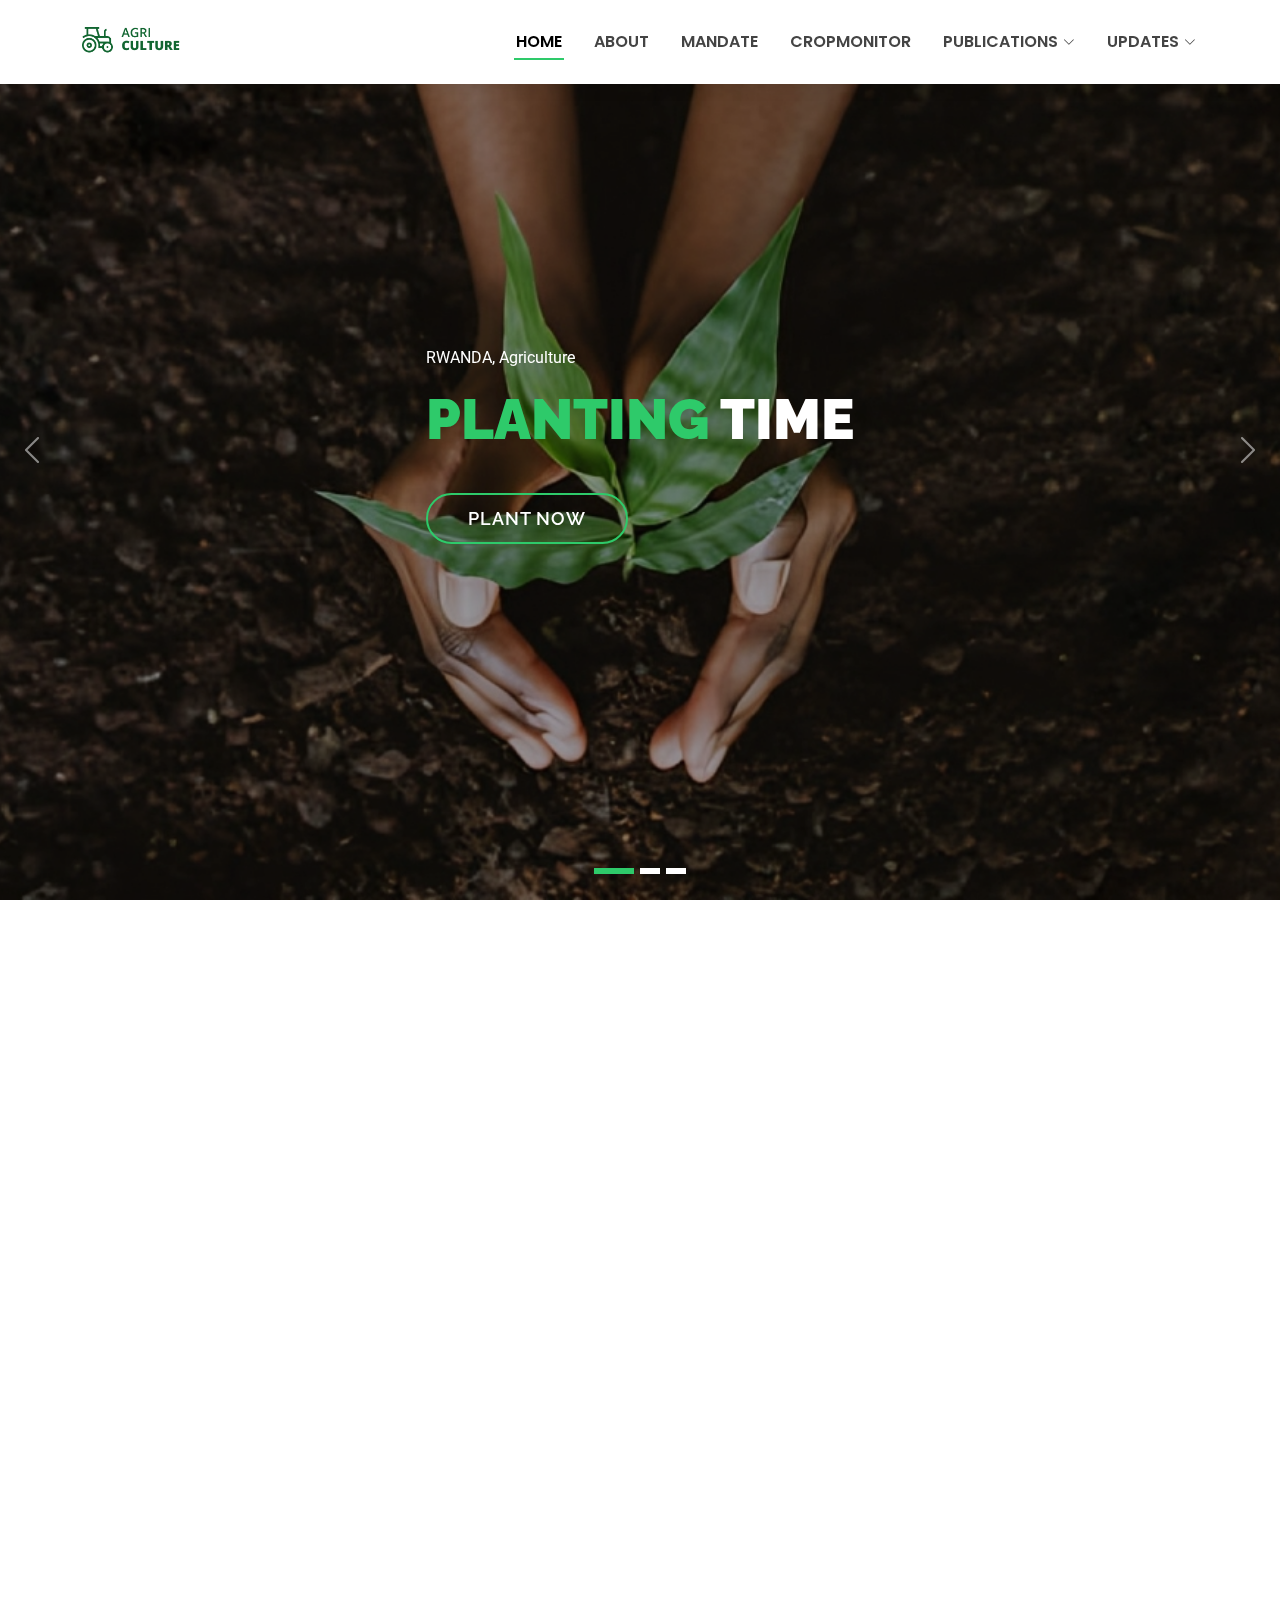
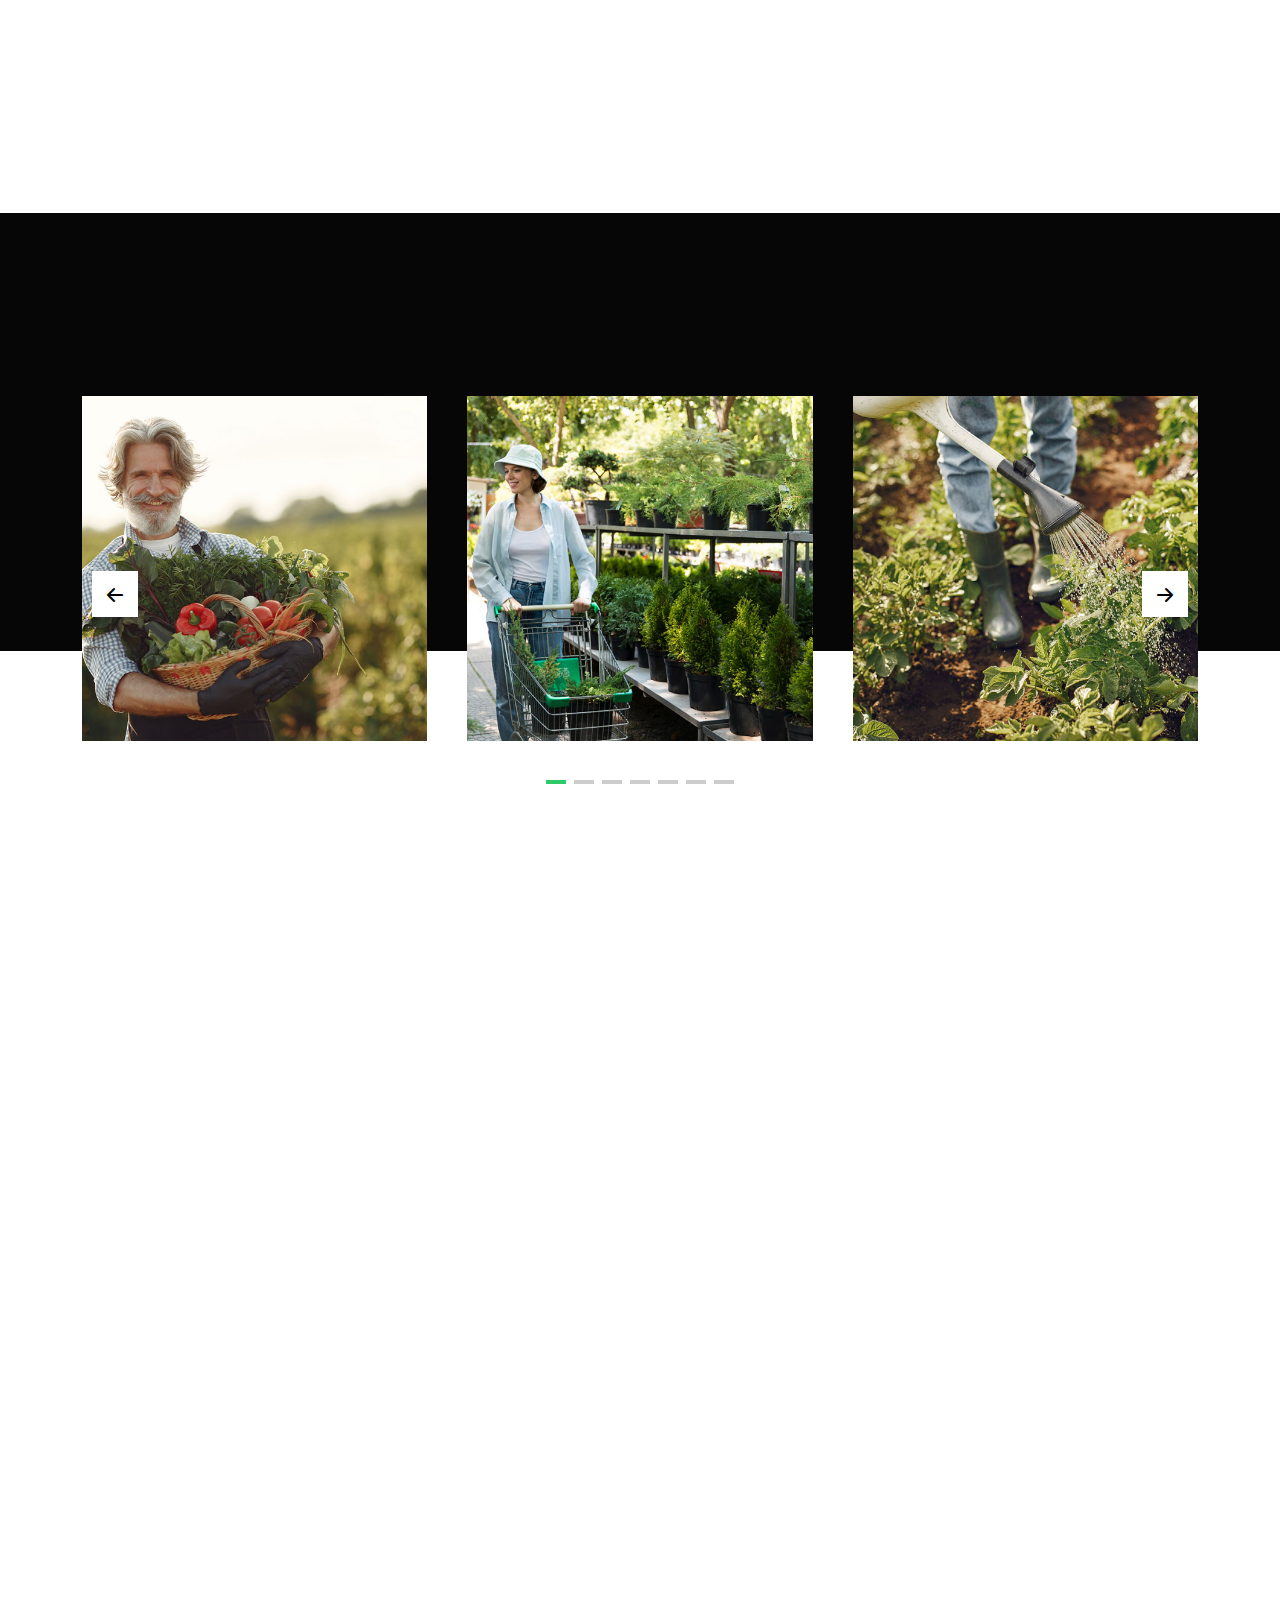
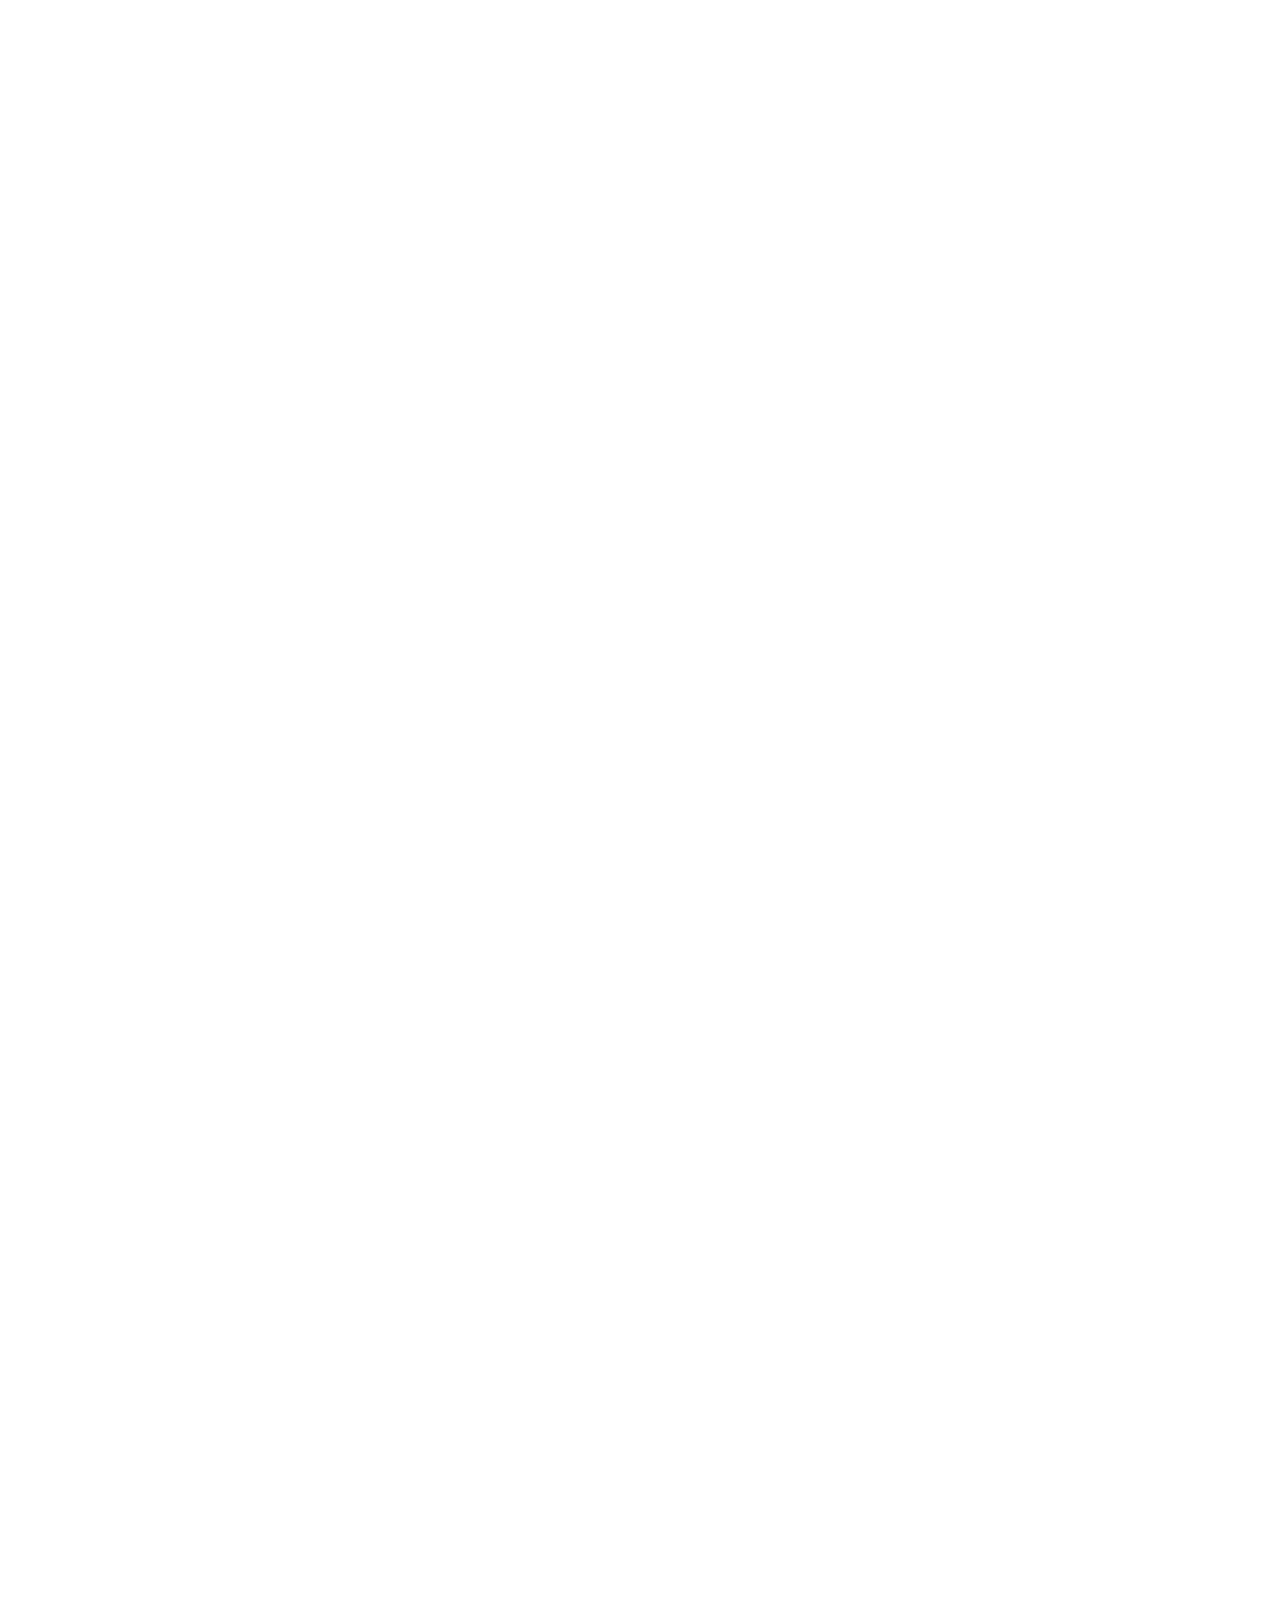
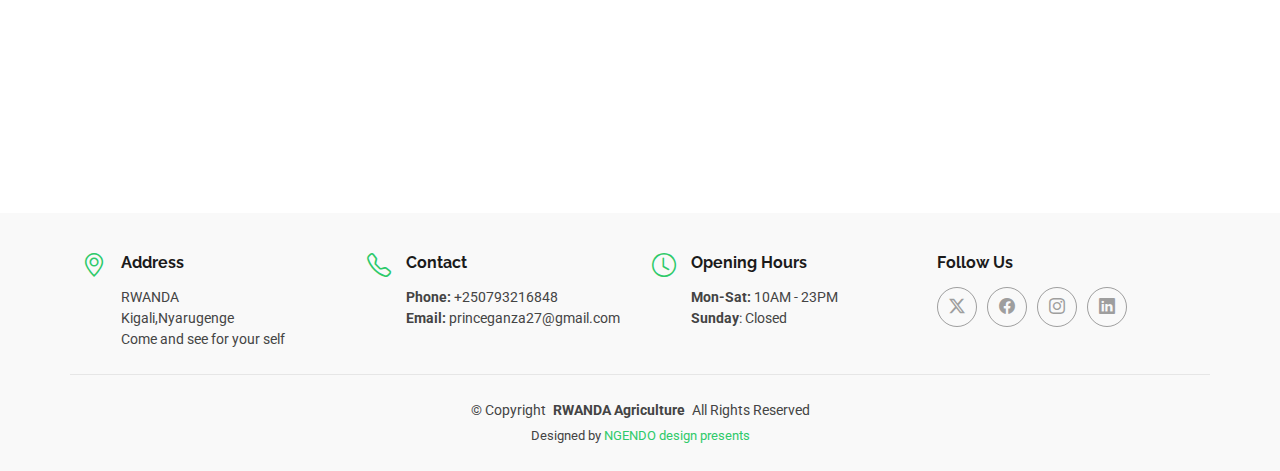
<file: index.html>
<!DOCTYPE html>
<html lang="en">

<head>
  <meta charset="utf-8">
  <meta content="width=device-width, initial-scale=1.0" name="viewport">
  <title> RWANDA AGRICULTURE</title>
  <meta name="description" content="">
  <meta name="keywords" content="">

  <!-- Favicons -->
  <link href="assets/img/logo copy.png" rel="icon">
  <link href="assets/img/logo copy.png" rel="apple-touch-icon">

  <!-- Fonts -->
  <link href="https://fonts.googleapis.com" rel="preconnect">
  <link href="https://fonts.gstatic.com" rel="preconnect" crossorigin>
  <link href="https://fonts.googleapis.com/css2?family=Roboto:ital,wght@0,100;0,300;0,400;0,500;0,700;0,900;1,100;1,300;1,400;1,500;1,700;1,900&family=Poppins:ital,wght@0,100;0,200;0,300;0,400;0,500;0,600;0,700;0,800;0,900;1,100;1,200;1,300;1,400;1,500;1,600;1,700;1,800;1,900&family=Raleway:ital,wght@0,100;0,200;0,300;0,400;0,500;0,600;0,700;0,800;0,900;1,100;1,200;1,300;1,400;1,500;1,600;1,700;1,800;1,900&display=swap" rel="stylesheet">

  <!-- Vendor CSS Files -->
  <link href="assets/vendor/bootstrap/css/bootstrap.min.css" rel="stylesheet">
  <link href="assets/vendor/bootstrap-icons/bootstrap-icons.css" rel="stylesheet">
  <link href="assets/vendor/aos/aos.css" rel="stylesheet">
  <link href="assets/vendor/fontawesome-free/css/all.min.css" rel="stylesheet">
  <link href="assets/vendor/swiper/swiper-bundle.min.css" rel="stylesheet">

  <!-- Main CSS File -->
  <link href="assets/css/main.css" rel="stylesheet">


</head>

<body class="index-page">

  <header id="header" class="header d-flex align-items-center fixed-top">
    <div class="container-fluid container-xl position-relative d-flex align-items-center justify-content-between">

      <a href="index.html" class="logo d-flex align-items-center">
        <!-- Uncomment the line below if you also wish to use an image logo -->
        <!-- <img src="assets/img/logo.png" alt=""> -->
        <img src="assets/img/logo copy.png" alt="AgriCulture">
      </a>

      <nav id="navmenu" class="navmenu">
        <ul>
          <li><a href="index.html" class="active">HOME</a></li>
          <li><a href="about.html">ABOUT</a></li>
          <li><a href="services.html">MANDATE</a></li>
          <li><a href="properties.html">CROPMONITOR</a></li>
          <li class="dropdown"><a href="#"><span>PUBLICATIONS</span> <i class="bi bi-chevron-down toggle-dropdown"></i></a>
            <ul>
              <li><a href="#">policies and strategies</a></li>
              <li><a href="#">laws</a></li>
              <li><a href="#">reports</a></li>
              <li><a href="#">orders</a></li>
          </li>
          </ul>
          <li class="dropdown"><a href="#"><span>UPDATES</span> <i class="bi bi-chevron-down toggle-dropdown"></i></a>
            <ul>
              <li><a href="#">NEWS</a></li>
              <li><a href="#">EVENTS</a></li>
              <li><a href="#">AGRISHOW</a></li>
              <li><a href="#">ANNOUNCEMENTS</a></li>
          </li>
          <li><a href="contact.html">Contact</a></li>
        </ul>
        <i class="mobile-nav-toggle d-xl-none bi bi-list"></i>
      </nav>

    </div>
  </header>

  <main class="main">

    <!-- Hero Section -->
    <section id="hero" class="hero section dark-background">

      <div id="hero-carousel" class="carousel slide" data-bs-ride="carousel" data-bs-interval="5000">

        <div class="carousel-item active">
          <img src="assets/img/hero-carousel/planting.png" alt="">
          <div class="carousel-container">
            <div>
              <p>RWANDA, Agriculture</p>
              <h2><span>Planting</span> time</h2>
              <a href="property-single.html" class="btn-get-started">plant now</a>
            </div>
          </div>
        </div><!-- End Carousel Item -->

        <div class="carousel-item">
          <img src="assets/img/hero-carousel/handpicking.png" alt="">
          <div class="carousel-container">
            <div>
              <p>RWANDA, Agriculture</p>
              <h2><span>Harvesting</span> time</h2>
              <a href="property-single.html" class="btn-get-started">harvest now</a>
            </div>
          </div>
        </div><!-- End Carousel Item -->

        <div class="carousel-item">
          <img src="assets/img/hero-carousel/technology.png" alt="">
          <div class="carousel-container">
            <div>
              <p>RWANDA, Agriculture</p>
              <h2><span>Irrigation</span> time</h2>
              <a href="property-single.html" class="btn-get-started">Irrigate now</a>
            </div>
          </div>
        </div><!-- End Carousel Item -->

        <a class="carousel-control-prev" href="#hero-carousel" role="button" data-bs-slide="prev">
          <span class="carousel-control-prev-icon bi bi-chevron-left" aria-hidden="true"></span>
        </a>

        <a class="carousel-control-next" href="#hero-carousel" role="button" data-bs-slide="next">
          <span class="carousel-control-next-icon bi bi-chevron-right" aria-hidden="true"></span>
        </a>

        <ol class="carousel-indicators"></ol>

      </div>

    </section><!-- /Hero Section -->

    <!-- Services Section -->
   
      <!-- Services Section2 -->
      <section id="services" class="services section">

        <!-- Section Title -->
        <div class="container section-title" data-aos="fade-up">
          <h2>SERVICES</h2>
          <p>Providing Fresh Produce Every Single Day</p>
          <div class="content">
            <div class="container">
              <div class="row g-0">
                <div class="col-lg-3 col-md-6">
                  <div class="service-item">
                    <span class="number">01</span>
                    <div class="service-item-icon">
                      <svg xmlns="http://www.w3.org/2000/svg" version="1.1" xmlns:xlink="http://www.w3.org/1999/xlink" width="80" height="80" x="0" y="0" viewBox="0 0 509.435 509.435" style="enable-background: new 0 0 512 512" xml:space="preserve" class="">
                        <g>
                          <path d="M7.506 347.639c.994 0 2.005-.199 2.976-.619l62.037-26.857a7.5 7.5 0 0 0 3.903-9.862 7.5 7.5 0 0 0-9.862-3.903L4.523 333.255a7.501 7.501 0 0 0 2.983 14.384zM500.883 283.197c-10.953-10.952-28.175-11.423-39.689-1.267l-10.034-13.307c-19.783-26.239-46.1-46.623-76.103-58.948a7.5 7.5 0 0 0-5.699 13.875c11.136 4.575 21.708 10.382 31.567 17.249h-22.621c-4.143 0-7.5 3.358-7.5 7.5s3.357 7.5 7.5 7.5h41.188a169.382 169.382 0 0 1 19.691 21.855l11.048 14.652-71.171 67.597h-19.48a35.772 35.772 0 0 0 6.775-20.976c0-19.837-16.139-35.975-35.976-35.975h-75.023l-48.33-15.005a160.871 160.871 0 0 0-37.992-6.934l2.533-3.359a169.852 169.852 0 0 1 19.67-21.855h27.398c4.143 0 7.5-3.358 7.5-7.5s-3.357-7.5-7.5-7.5h-8.848a165.125 165.125 0 0 1 38.01-19.73c28.992-10.532 60.376-12.89 90.754-6.821a7.498 7.498 0 0 0 8.824-5.885 7.5 7.5 0 0 0-5.885-8.824 184.517 184.517 0 0 0-28.616-3.4v-83.727h64.189c43.49 0 78.872-35.382 78.872-78.872V22.488c0-8.712-7.088-15.801-15.801-15.801h-51.729c-4.143 0-7.5 3.358-7.5 7.5s3.357 7.5 7.5 7.5h51.729c.441 0 .801.359.801.801v11.051c0 35.219-28.653 63.872-63.872 63.872h-64.189V85.559c0-28.082 18.793-53.262 45.701-61.234a7.5 7.5 0 1 0-4.261-14.382c-15.972 4.732-30.338 14.681-40.451 28.015-10.46 13.79-15.988 30.25-15.988 47.601v16.416c-9.59-9.839-22.97-15.965-37.762-15.965h-43.432c-6.193 0-11.232 5.039-11.232 11.232v23.629c0 29.093 23.669 52.762 52.763 52.762h39.663v22.475a183.375 183.375 0 0 0-55.199 10.86c-32.974 11.978-61.705 33.297-83.085 61.653l-9.313 12.351a161.07 161.07 0 0 0-54.289 12.692 7.5 7.5 0 0 0-3.949 9.844 7.498 7.498 0 0 0 9.844 3.949c31.858-13.616 67.62-15.458 100.696-5.188l49.416 15.343c.72.224 1.47.337 2.224.337h76.161c11.566 0 20.976 9.409 20.976 20.975s-9.409 20.976-20.976 20.976h-71.803c-4.143 0-7.5 3.358-7.5 7.5s3.357 7.5 7.5 7.5h123.477a7.5 7.5 0 0 0 5.165-2.062l83.48-79.289c5.56-5.279 14.158-5.167 19.577.252a13.957 13.957 0 0 1 .853 18.9l-80.942 97.046a37.161 37.161 0 0 1-21.112 12.581L259.57 448.474c-20.377 4.113-41.89 1.365-60.575-7.739l-53.332-25.982a7.507 7.507 0 0 0-6.884.162L3.903 488.665a7.5 7.5 0 0 0 7.197 13.161l131.475-71.888 49.849 24.285c21.631 10.538 46.53 13.72 70.114 8.957l129.506-26.146a52.209 52.209 0 0 0 29.663-17.677l80.942-97.046c9.682-11.61 8.923-28.426-1.766-39.114zM258.212 158.634c-20.822 0-37.763-16.94-37.763-37.762V101.01h39.664c20.822 0 37.762 16.94 37.762 37.762v19.861h-39.663z" fill="currentColor" opacity="1" data-original="currentColor"></path>
                          <path d="M319.171 240.778a7.5 7.5 0 0 0-7.5-7.5h-9.43c-4.143 0-7.5 3.358-7.5 7.5s3.357 7.5 7.5 7.5h9.43a7.5 7.5 0 0 0 7.5-7.5zM272.068 264.08c-4.143 0-7.5 3.358-7.5 7.5s3.357 7.5 7.5 7.5h34.888c4.143 0 7.5-3.358 7.5-7.5s-3.357-7.5-7.5-7.5zM400.305 307.996c4.143 0 7.5-3.358 7.5-7.5s-3.357-7.5-7.5-7.5h-8.172c-4.143 0-7.5 3.358-7.5 7.5s3.357 7.5 7.5 7.5z" fill="currentColor" opacity="1" data-original="currentColor"></path>
                        </g>
                      </svg>
                    </div>
                    <div class="service-item-content">
                      <h3 class="service-heading">Planting</h3>
                      <p>
                        Gravida sodales condimentum pellen tesq accumsan orci quam
                        sagittis sapie
                      </p>
                    </div>
                  </div>
                </div>
                <div class="col-lg-3 col-md-6">
                  <div class="service-item">
                    <span class="number">02</span>
                    <div class="service-item-icon">
                      <svg xmlns="http://www.w3.org/2000/svg" version="1.1" xmlns:xlink="http://www.w3.org/1999/xlink" width="80" height="80" x="0" y="0" viewBox="0 0 514.314 514.314" style="enable-background: new 0 0 512 512" xml:space="preserve" class="">
                        <g>
                          <path d="M434.176 51.297h72.639c4.143 0 7.5-3.358 7.5-7.5s-3.357-7.5-7.5-7.5h-72.639c-4.143 0-7.5 3.358-7.5 7.5s3.357 7.5 7.5 7.5zM117.994 54.791h30.852c5.47 6.605 13.729 10.82 22.955 10.82h42.865l35.886 35.886c8.246 8.246 19.209 12.787 30.869 12.787h8.32c4.143 0 7.5-3.358 7.5-7.5s-3.357-7.5-7.5-7.5h-8.32c-7.654 0-14.85-2.981-20.262-8.393l-38.083-38.083a7.5 7.5 0 0 0-5.304-2.197H171.8c-8.159 0-14.797-6.638-14.797-14.797s6.638-14.797 14.797-14.797h123.757a66.756 66.756 0 0 1 35.416 10.157l30.374 18.983a7.497 7.497 0 0 0 3.975 1.14h36.891c4.143 0 7.5-3.358 7.5-7.5s-3.357-7.5-7.5-7.5h-34.739l-28.551-17.843a81.742 81.742 0 0 0-43.365-12.437H171.801c-16.43 0-29.797 13.367-29.797 29.798 0 1.349.099 2.675.273 3.977h-24.283a7.5 7.5 0 1 0 0 14.999zM30.38 144.476h20.344a29.724 29.724 0 0 0-4.003 14.921c0 14.399 10.225 26.453 23.795 29.288a29.746 29.746 0 0 0-4.371 15.555c0 16.499 13.423 29.921 29.921 29.921h131.637a7.5 7.5 0 0 0 7.498-7.688 7.5 7.5 0 0 0-8.307-7.311H96.065c-8.228 0-14.921-6.694-14.921-14.921s6.693-14.921 14.921-14.921H163.9c4.143 0 7.5-3.358 7.5-7.5s-3.357-7.5-7.5-7.5H76.643c-8.228 0-14.922-6.694-14.922-14.921s6.694-14.921 14.922-14.921H163.9c4.143 0 7.5-3.358 7.5-7.5s-3.357-7.5-7.5-7.5H30.38c-8.228 0-14.921-6.694-14.921-14.921s6.693-14.921 14.921-14.921H163.9c4.143 0 7.5-3.358 7.5-7.5s-3.357-7.5-7.5-7.5H62.547c-8.228 0-14.921-6.694-14.921-14.921s6.693-14.921 14.921-14.921h23.485c4.143 0 7.5-3.358 7.5-7.5s-3.357-7.5-7.5-7.5H62.547c-16.498 0-29.921 13.423-29.921 29.921a29.719 29.719 0 0 0 4.003 14.921H30.38C13.882 84.636.459 98.059.459 114.557s13.423 29.919 29.921 29.919zM506.814 196.74H389.248a7.497 7.497 0 0 0-4.629 1.599l-5.613 4.403c-13.495 10.588-30.375 16.42-47.529 16.42h-12.272a7.5 7.5 0 0 0-8.309 7.5 7.5 7.5 0 0 0 7.5 7.5h13.081c20.496 0 40.664-6.967 56.788-19.618l3.574-2.804h114.976a7.5 7.5 0 1 0-.001-15z" fill="currentColor" opacity="1" data-original="currentColor" class=""></path>
                          <path d="M192.215 150.164c0 15.372 12.506 27.878 27.878 27.878s27.879-12.506 27.879-27.878-12.507-27.878-27.879-27.878-27.878 12.506-27.878 27.878zm40.757 0c0 7.101-5.777 12.878-12.879 12.878-7.101 0-12.878-5.777-12.878-12.878s5.777-12.878 12.878-12.878c7.101-.001 12.879 5.777 12.879 12.878zM273.049 203.771c-12.599 0-22.848 10.25-22.848 22.848s10.249 22.847 22.848 22.847 22.848-10.249 22.848-22.847-10.25-22.848-22.848-22.848zm0 30.695c-4.327 0-7.848-3.52-7.848-7.847s3.521-7.848 7.848-7.848 7.848 3.521 7.848 7.848-3.521 7.847-7.848 7.847zM474.178 493.298h-9.202l-73.199-62.323c-3.155-2.686-7.888-2.305-10.573.849s-2.305 7.887.849 10.572l59.785 50.902H43.105l108.164-92.092a77.855 77.855 0 0 1 50.423-18.558h81.558a77.851 77.851 0 0 1 50.423 18.558l24.029 20.458a7.498 7.498 0 0 0 10.573-.849 7.5 7.5 0 0 0-.849-10.572l-24.029-20.458a92.867 92.867 0 0 0-60.147-22.137h-51.158v-26.806h15.44c24.205 0 43.896-19.692 43.896-43.897v-8.808c0-6.785-5.52-12.305-12.305-12.305h-18.135c-19.99 0-36.891 13.437-42.174 31.749-5.716-4.945-13.156-7.947-21.29-7.947h-15.061c-6.942 0-12.591 5.648-12.591 12.592v7.399c0 17.97 14.619 32.589 32.589 32.589h14.629v15.433h-15.399a92.867 92.867 0 0 0-60.147 22.137L19.967 493.298H7.5c-4.143 0-7.5 3.358-7.5 7.5s3.357 7.5 7.5 7.5h466.678a7.5 7.5 0 0 0 0-15zM232.092 319.73c0-15.934 12.963-28.897 28.897-28.897h15.439v6.112c0 15.934-12.963 28.897-28.896 28.897h-15.44zm-16.978 17.485h-12.651c-9.698 0-17.589-7.89-17.589-17.589v-4.991h12.651c9.698 0 17.589 7.89 17.589 17.589z" fill="currentColor" opacity="1" data-original="currentColor" class=""></path>
                          <path d="M178.358 429.065c0 13.218 10.754 23.972 23.972 23.972s23.972-10.753 23.972-23.972-10.754-23.972-23.972-23.972-23.972 10.753-23.972 23.972zm32.944 0c0 4.947-4.024 8.972-8.972 8.972s-8.972-4.025-8.972-8.972 4.024-8.972 8.972-8.972 8.972 4.024 8.972 8.972zM252.23 445.536c0 15.706 12.777 28.484 28.483 28.484s28.484-12.778 28.484-28.484-12.778-28.484-28.484-28.484-28.483 12.778-28.483 28.484zm41.968 0c0 7.435-6.049 13.484-13.484 13.484s-13.483-6.049-13.483-13.484 6.049-13.484 13.483-13.484c7.435 0 13.484 6.049 13.484 13.484z" fill="currentColor" opacity="1" data-original="currentColor" class=""></path>
                        </g>
                      </svg>
                    </div>
                    <div class="service-item-content">
                      <h3 class="service-heading">Mulching</h3>
                      <p>
                        Gravida sodales condimentum pellen tesq accumsan orci quam
                        sagittis sapie
                      </p>
                    </div>
                  </div>
                </div>
                <div class="col-lg-3 col-md-6">
                  <div class="service-item">
                    <span class="number">03</span>
                    <div class="service-item-icon">
                      <svg xmlns="http://www.w3.org/2000/svg" version="1.1" xmlns:xlink="http://www.w3.org/1999/xlink" width="80" height="80" x="0" y="0" viewBox="0 0 516.53 516.53" style="enable-background: new 0 0 512 512" xml:space="preserve" class="">
                        <g>
                          <path d="M504.085 341.447a113.617 113.617 0 0 0-11.524-27.805c3.866-6.212 3.104-14.506-2.288-19.897l-5.804-5.804v-67.388c0-10.907-8.398-19.878-19.066-20.817V73.099h4.012c8.301 0 15.054-6.753 15.054-15.054V37.599c0-8.301-6.753-15.054-15.054-15.054h-23.242a7.5 7.5 0 0 0 0 15l23.296.054-.054 20.5-241.554-.054.054-20.5H414.21a7.5 7.5 0 0 0 0-15H227.916c-8.301 0-15.054 6.753-15.054 15.054v20.446c0 8.301 6.753 15.054 15.054 15.054h14.719L231.27 201.13c-5.215 2.077-9.463 6.215-11.642 11.675l-14.014 35.128h-27.323l-24.417-28.857a16.73 16.73 0 0 0-12.795-5.936H99.071c-9.242 0-16.761 7.519-16.761 16.761v18.66a44.759 44.759 0 0 0-35.97 33.278L24.937 367.09C9.676 380.359 0 399.894 0 421.658c0 39.881 32.446 72.327 72.328 72.327 37.349 0 68.174-28.457 71.938-64.827h25.905v12.546c0 8.282 6.738 15.02 15.02 15.02h64.364c8.282 0 15.02-6.738 15.02-15.02v-12.546h29.374c-3.278 6.098-2.356 13.875 2.785 19.016l19.555 19.554a16 16 0 0 0 11.388 4.718c3.045 0 5.961-.839 8.506-2.431a113.556 113.556 0 0 0 27.808 11.525c1.662 7.123 8.064 12.445 15.686 12.445h27.655c7.602 0 13.99-5.293 15.672-12.441a113.582 113.582 0 0 0 27.814-11.525 15.986 15.986 0 0 0 8.514 2.427c4.302 0 8.346-1.675 11.388-4.717l19.555-19.555c5.396-5.396 6.156-13.7 2.29-19.901a113.607 113.607 0 0 0 11.522-27.801c7.123-1.662 12.445-8.064 12.445-15.686v-27.655c-.002-7.621-5.324-14.023-12.447-15.684zm-53.681-141.805h-15.681V73.099h15.681zM419.723 73.099v126.543h-142.46l11.233-126.543zm-146.286 0-11.233 126.543h-15.743l11.234-126.543zM99.071 228.14h42.008c.519 0 1.008.227 1.344.624l16.219 19.169H97.311v-18.032c0-.971.79-1.761 1.76-1.761zm-51.11 108.845h167.157c12.315 0 22.334-10.019 22.334-22.334v-16.152c0-12.315-10.019-22.334-22.334-22.334h-77.364a7.5 7.5 0 0 0 0 15h77.364c4.044 0 7.334 3.29 7.334 7.334v16.152c0 4.044-3.29 7.334-7.334 7.334H51.727l7.738-30.821h46.327a7.5 7.5 0 0 0 0-15h-40.76a29.774 29.774 0 0 1 24.779-13.231h120.886a7.5 7.5 0 0 0 6.966-4.721l15.897-39.849a5.883 5.883 0 0 1 5.49-3.721h224.51a5.916 5.916 0 0 1 5.91 5.91v52.522c-5.348-4.343-12.853-4.747-18.636-1.165a113.598 113.598 0 0 0-27.818-11.532c-1.662-7.123-8.063-12.445-15.685-12.445h-27.655c-7.602 0-13.99 5.294-15.672 12.441a113.583 113.583 0 0 0-27.818 11.527c-6.213-3.868-14.506-3.104-19.897 2.288l-19.555 19.555c-5.375 5.375-6.149 13.637-2.28 19.884a113.572 113.572 0 0 0-11.531 27.818c-7.123 1.662-12.445 8.063-12.445 15.685v27.655c0 7.602 5.293 13.99 12.441 15.672 1.242 4.67 2.784 9.24 4.603 13.699h-24.12c-2.277-5.402-7.626-9.204-13.847-9.204h-64.364c-6.221 0-11.569 3.802-13.847 9.204h-27.078c-3.764-36.371-34.589-64.828-71.938-64.828a71.896 71.896 0 0 0-28.994 6.086zm24.367 142c-31.61 0-57.328-25.717-57.328-57.327s25.717-57.328 57.328-57.328 57.327 25.717 57.327 57.328-25.717 57.327-57.327 57.327zm177.24-37.262h-.013l-64.384-.02.02-21.75 64.384.02zm251.962-56.937c0 .609-.496 1.105-1.189 1.105-4.816 0-8.956 3.287-10.065 7.992a98.695 98.695 0 0 1-12.139 29.288c-2.543 4.113-1.939 9.365 1.447 12.75l.084.084a1.105 1.105 0 0 1 0 1.562l-19.555 19.555a1.085 1.085 0 0 1-.781.323c-.208 0-.514-.056-.761-.303a3.326 3.326 0 0 0-.084-.084c-3.406-3.407-8.658-4.01-12.77-1.467a98.657 98.657 0 0 1-29.288 12.138c-4.706 1.11-7.992 5.25-7.992 10.15 0 .609-.496 1.105-1.104 1.105h-27.655c-.609 0-1.105-.496-1.105-1.189 0-4.816-3.287-8.956-7.992-10.066a98.69 98.69 0 0 1-29.287-12.137 10.35 10.35 0 0 0-5.455-1.561c-2.68 0-5.338 1.049-7.38 3.091a1.085 1.085 0 0 1-.781.323c-.208 0-.513-.056-.781-.324l-19.555-19.555c-.431-.431-.431-1.132.064-1.627 3.406-3.406 4.009-8.657 1.466-12.77a98.66 98.66 0 0 1-12.138-29.287c-1.11-4.706-5.25-7.992-10.15-7.992a1.107 1.107 0 0 1-1.105-1.105V357.13c0-.609.496-1.104 1.189-1.104 4.816 0 8.956-3.287 10.066-7.992a98.661 98.661 0 0 1 12.138-29.288c2.542-4.112 1.939-9.364-1.531-12.833a1.106 1.106 0 0 1 0-1.563l19.555-19.555c.431-.431 1.132-.431 1.626.064 3.407 3.408 8.658 4.011 12.77 1.467a98.666 98.666 0 0 1 29.288-12.138c4.706-1.11 7.992-5.25 7.992-10.15 0-.609.496-1.105 1.105-1.105h27.655c.609 0 1.104.496 1.104 1.189 0 4.816 3.287 8.956 7.992 10.066a98.664 98.664 0 0 1 29.288 12.139c4.113 2.543 9.365 1.939 12.833-1.531a1.107 1.107 0 0 1 1.563 0l19.555 19.555c.431.431.431 1.132-.062 1.625-3.408 3.406-4.012 8.658-1.468 12.771a98.666 98.666 0 0 1 12.138 29.288c1.11 4.706 5.25 7.992 10.066 7.992h.084c.609 0 1.105.496 1.105 1.104z" fill="currentColor" opacity="1" data-original="currentColor" class=""></path>
                          <path d="M454.895 335.721a7.5 7.5 0 0 0-3.834 9.889 62.412 62.412 0 0 1 5.335 25.349c0 34.678-28.213 62.891-62.891 62.891s-62.891-28.213-62.891-62.891c0-34.679 28.213-62.892 62.891-62.892a62.934 62.934 0 0 1 40.397 14.703 7.5 7.5 0 0 0 10.566-.923 7.5 7.5 0 0 0-.923-10.566 77.96 77.96 0 0 0-50.041-18.213c-42.949 0-77.891 34.942-77.891 77.892 0 42.949 34.942 77.891 77.891 77.891s77.891-34.942 77.891-77.891c0-10.895-2.224-21.46-6.611-31.403a7.5 7.5 0 0 0-9.889-3.836zM72.328 381.807c-21.974 0-39.851 17.877-39.851 39.851s17.877 39.851 39.851 39.851 39.851-17.877 39.851-39.851-17.878-39.851-39.851-39.851zm0 64.702c-13.703 0-24.851-11.148-24.851-24.851s11.148-24.851 24.851-24.851 24.851 11.148 24.851 24.851-11.149 24.851-24.851 24.851z" fill="currentColor" opacity="1" data-original="currentColor" class=""></path>
                          <path d="M393.504 328.829c-23.23 0-42.13 18.899-42.13 42.13 0 23.23 18.899 42.129 42.13 42.129s42.13-18.899 42.13-42.129-18.9-42.13-42.13-42.13zm0 69.26c-14.959 0-27.13-12.17-27.13-27.129s12.17-27.13 27.13-27.13 27.13 12.17 27.13 27.13c0 14.958-12.171 27.129-27.13 27.129zM249.861 265.585a7.487 7.487 0 0 0 2.663.491 7.503 7.503 0 0 0 7.013-4.838l9.438-24.841a7.5 7.5 0 0 0-14.022-5.328l-9.438 24.841a7.499 7.499 0 0 0 4.346 9.675zM285.384 265.585a7.487 7.487 0 0 0 2.663.491 7.502 7.502 0 0 0 7.012-4.838l9.439-24.841a7.5 7.5 0 0 0-4.347-9.675 7.5 7.5 0 0 0-9.675 4.347l-9.439 24.841a7.5 7.5 0 0 0 4.347 9.675z" fill="currentColor" opacity="1" data-original="currentColor" class=""></path>
                        </g>
                      </svg>
                    </div>
                    <div class="service-item-content">
                      <h3 class="service-heading">Plowing</h3>
                      <p>
                        Gravida sodales condimentum pellen tesq accumsan orci quam
                        sagittis sapie
                      </p>
                    </div>
                  </div>
                </div>
                <div class="col-lg-3 col-md-6">
                  <div class="service-item">
                    <span class="number">04</span>
                    <div class="service-item-icon">
                      <svg xmlns="http://www.w3.org/2000/svg" version="1.1" xmlns:xlink="http://www.w3.org/1999/xlink" width="80" height="80" x="0" y="0" viewBox="0 0 509.389 509.389" style="enable-background: new 0 0 512 512" xml:space="preserve" class="">
                        <g>
                          <path d="M495.69 14.267A46.636 46.636 0 0 0 458.364.766a46.637 46.637 0 0 0-34.257 20.05l-24.614 35.749a309.594 309.594 0 0 1-37.289 44.521 7.5 7.5 0 0 0 10.544 10.668 324.596 324.596 0 0 0 39.1-46.684l24.614-35.749a31.674 31.674 0 0 1 23.268-13.618 31.66 31.66 0 0 1 25.354 9.17 31.681 31.681 0 0 1 9.171 25.355 31.679 31.679 0 0 1-13.618 23.267l-35.75 24.615a324.066 324.066 0 0 0-59.859 53.246l-22.502 25.667a5.412 5.412 0 0 1-3.933 1.86c-1.518.071-2.966-.518-4.047-1.599l-21.873-21.872c-1.081-1.082-1.649-2.52-1.599-4.048s.711-2.925 1.86-3.933l15.802-13.854a7.5 7.5 0 0 0-9.889-11.279l-15.802 13.854a20.546 20.546 0 0 0-6.964 14.719 20.37 20.37 0 0 0 .64 5.69l-35.241 35.241c-7.726-5.323-17.119-7.656-26.65-6.449-8.734 1.104-16.614 5.058-22.612 11.157l-37.903-37.903a28.552 28.552 0 0 0-22.3-8.292 28.547 28.547 0 0 0-20.847 11.457c-23.749 31.972-43.447 60.009-60.222 85.713a7.5 7.5 0 0 0 6.275 11.6 7.495 7.495 0 0 0 6.288-3.402c16.606-25.447 36.135-53.239 59.7-84.966a13.562 13.562 0 0 1 9.903-5.441 13.585 13.585 0 0 1 10.595 3.939l39.789 39.789-63.489 107.398c-5.606 9.484-4.179 21.121 3.554 28.957 4.724 4.785 10.89 7.271 17.211 7.271 4.233-.001 8.536-1.115 12.519-3.399l40.792-24.114a7.499 7.499 0 1 0-7.632-12.912l-40.706 24.064c-4.745 2.723-9.055 1.038-11.506-1.446-1.129-1.144-4.561-5.302-1.318-10.787L239.37 211.63c3.736-6.32 10.058-10.474 17.342-11.395 7.292-.918 14.44 1.529 19.633 6.722l25.938 25.938c5.187 5.186 7.654 12.36 6.771 19.686-.878 7.28-4.911 13.598-10.99 17.288l-44.019 26.021a7.5 7.5 0 0 0 7.632 12.912l38.725-22.893 40.397 40.396a13.558 13.558 0 0 1 3.938 10.564 13.606 13.606 0 0 1-5.428 9.926c-54.818 40.993-97.27 69.301-137.646 91.785-50.099 27.898-95.647 45.713-139.25 54.462-13.202 2.648-26.235-1.337-35.759-10.935a40.033 40.033 0 0 1-10.799-36.472c10.129-48.517 33.232-101.845 70.63-163.033a7.501 7.501 0 0 0-12.799-7.823c-38.309 62.679-62.028 117.563-72.515 167.79-3.796 18.186 1.75 36.916 14.835 50.103 10.368 10.45 24.27 16.146 38.625 16.145 3.564 0 7.159-.352 10.732-1.068 45.149-9.06 92.12-27.398 143.597-56.063 40.984-22.823 83.956-51.469 139.331-92.878a28.597 28.597 0 0 0 11.407-20.864 28.554 28.554 0 0 0-8.292-22.245l-38.525-38.525c6.079-6.031 10.002-13.987 11.063-22.799 1.106-9.18-1.037-18.215-5.937-25.753l35.39-35.39a20.4 20.4 0 0 0 5.022.654 20.546 20.546 0 0 0 15.384-6.975l22.502-25.667a309.032 309.032 0 0 1 57.086-50.779l35.749-24.614a46.635 46.635 0 0 0 20.05-34.256 46.63 46.63 0 0 0-13.5-37.328zM340.732 184.685l-32.723 32.723-15.459-15.459 32.723-32.723z" fill="currentColor" opacity="1" data-original="currentColor"></path>
                        </g>
                      </svg>
                    </div>
                    <div class="service-item-content">
                      <h3 class="service-heading">Mowing</h3>
                      <p>
                        Gravida sodales condimentum pellen tesq accumsan orci quam
                        sagittis sapie
                      </p>
                    </div>
                  </div>
                </div>
    
                <div class="col-lg-3 col-md-6">
                  <div class="service-item">
                    <span class="number">05</span>
                    <div class="service-item-icon">
                      <svg xmlns="http://www.w3.org/2000/svg" version="1.1" xmlns:xlink="http://www.w3.org/1999/xlink" width="80" height="80" x="0" y="0" viewBox="0 0 513.089 513.089" style="enable-background: new 0 0 512 512" xml:space="preserve" class="">
                        <g>
                          <path d="M194.209 386.877a7.497 7.497 0 0 0-9.15 5.363 75.07 75.07 0 0 0-2.428 18.947c0 13.789 3.615 27 10.454 38.204a7.494 7.494 0 0 0 10.308 2.495 7.5 7.5 0 0 0 2.494-10.309c-5.401-8.851-8.257-19.359-8.257-30.39a60.09 60.09 0 0 1 1.941-15.16 7.497 7.497 0 0 0-5.362-9.15z" fill="currentColor" opacity="1" data-original="currentColor"></path>
                          <path d="M382.56 0h-27.319c-12.654 0-25.236 3.119-36.386 9.021a7.5 7.5 0 0 0 7.018 13.258c9.124-4.83 19.005-7.278 29.368-7.278h27.222v12.022c0 34.679-28.213 62.892-62.892 62.892h-27.222V77.893c0-13.309 4.12-26.038 11.914-36.811a7.5 7.5 0 0 0-12.153-8.793c-9.657 13.347-14.762 29.117-14.762 45.604V119.154a88.294 88.294 0 0 1-14.296 48.23l-20.501 31.543a46.65 46.65 0 0 0-9.615-13.916l-1.273-1.273v-14.053c0-21.604-9.58-41.872-26.284-55.608a7.5 7.5 0 0 0-9.528 11.586c13.226 10.876 20.812 26.922 20.812 44.022v9.66h-29.069c-31.412 0-56.968-25.556-56.968-56.968v-9.66h29.069c3.454 0 6.976.329 10.467.977a7.5 7.5 0 0 0 2.738-14.748 72.57 72.57 0 0 0-13.205-1.229h-31.883c-6.72 0-12.187 5.467-12.187 12.186v12.474c0 39.684 32.284 71.968 71.968 71.968h33.463l1.273 1.273c5.979 5.979 9.271 13.927 9.271 22.381v98.306a79.003 79.003 0 0 0-21.446 5.114c-4.152-2.798-9.597-3.045-13.983-.509-30.558 17.671-49.541 52.263-49.541 90.277 0 56.188 41.481 101.901 92.47 101.901s92.47-45.713 92.47-101.901c0-.237-.004-.473-.009-.709l-.005-.334a7.5 7.5 0 0 0-7.499-7.433h-.068a7.5 7.5 0 0 0-7.433 7.567l.014.909c0 47.917-34.753 86.901-77.47 86.901s-77.47-38.984-77.47-86.901c0-32.212 15.656-61.449 40.948-76.643l40.182 34.094c5.225 4.433 13.1 4.099 17.929-.761l25.512-25.668c11.649 10.022 20.473 23.408 25.562 38.809a7.496 7.496 0 0 0 9.475 4.768 7.5 7.5 0 0 0 4.768-9.474c-6.15-18.613-17.027-34.756-31.454-46.681-4.011-3.317-9.358-3.923-13.824-1.93-10.53-6.377-22.136-10.243-34.128-11.384v-29.695h18.365c25.013 0 45.362-20.35 45.362-45.362v-7.928c0-6.115-4.975-11.089-11.089-11.089h-22.276c-11.667 0-22.318 4.429-30.362 11.693v-13.713l29.028-44.665a103.263 103.263 0 0 0 16.72-56.404v-14.239h27.222c42.949 0 77.892-34.942 77.892-77.892v-12.12C397.462 6.685 390.777 0 382.56 0zM251.211 356.136l-27.468-23.306a63.694 63.694 0 0 1 15.358-1.884c10.366 0 20.534 2.525 29.851 7.34zm25.752-118.894h18.365v4.017c0 16.742-13.62 30.362-30.362 30.362h-18.365v-4.017c0-16.741 13.62-30.362 30.362-30.362z" fill="currentColor" opacity="1" data-original="currentColor"></path>
                        </g>
                      </svg>
                    </div>
                    <div class="service-item-content">
                      <h3 class="service-heading">Seeding</h3>
                      <p>
                        Gravida sodales condimentum pellen tesq accumsan orci quam
                        sagittis sapie
                      </p>
                    </div>
                  </div>
                </div>
                <div class="col-lg-3 col-md-6">
                  <div class="service-item">
                    <span class="number">06</span>
                    <div class="service-item-icon">
                      <svg xmlns="http://www.w3.org/2000/svg" version="1.1" xmlns:xlink="http://www.w3.org/1999/xlink" width="80" height="80" x="0" y="0" viewBox="0 0 511.67 511.67" style="enable-background: new 0 0 512 512" xml:space="preserve" class="">
                        <g>
                          <path d="M492.96 296.401v-59.276c0-63.338-24.665-122.886-69.452-167.673C378.721 24.666 319.174 0 255.835 0c-54.517 0-107.757 18.967-149.914 53.407a7.5 7.5 0 1 0 9.491 11.616C154.896 32.765 204.767 15 255.835 15c59.332 0 115.112 23.105 157.066 65.059 41.953 41.954 65.059 97.734 65.059 157.066v58.7h-15v-58.7C462.96 122.916 370.044 30 255.835 30S48.71 122.916 48.71 237.125v58.7h-15v-58.7c0-56.142 21.01-109.737 59.158-150.913a7.502 7.502 0 0 0-11.004-10.195C41.139 119.975 18.71 177.19 18.71 237.125v59.276c-10.029 2.3-17.535 11.291-17.535 22.008v5.81c0 10.194 6.791 18.828 16.085 21.627l16.782 99.17c6.535 38.622 39.71 66.654 78.882 66.654h285.822c39.172 0 72.347-28.032 78.882-66.654l16.782-99.17c9.294-2.798 16.085-11.432 16.085-21.627v-5.81c0-10.717-7.506-19.708-17.535-22.008zM63.71 237.125C63.71 131.187 149.896 45 255.835 45S447.96 131.187 447.96 237.125v58.7h-27.888a64.77 64.77 0 0 0 7.259-29.747c0-9.561-2.046-18.787-6.081-27.423a7.5 7.5 0 0 0-13.59 6.35c3.1 6.633 4.671 13.723 4.671 21.073a49.851 49.851 0 0 1-9.875 29.747h-82.073a68.421 68.421 0 0 0 3.912-22.766l-.003-.369a10.737 10.737 0 0 0 2.441-7.707l-.074-.952a81.022 81.022 0 0 0-6.053-25.058c9.161-14.126 24.883-22.763 41.856-22.763a49.676 49.676 0 0 1 26.83 7.844 7.5 7.5 0 0 0 8.086-12.634 64.65 64.65 0 0 0-34.916-10.21c-19.407 0-37.547 8.686-49.744 23.261a81.08 81.08 0 0 0-25.89-24.171l-7.325-4.298v-19.86c0-6.111-4.972-11.083-11.083-11.083h-24.17c-6.111 0-11.083 4.972-11.083 11.083v19.86l-7.325 4.298a81.067 81.067 0 0 0-24.083 21.633l-21.606-40.574a68.923 68.923 0 0 0-37.588-32.526 39.21 39.21 0 0 0-31.641 2.285 39.215 39.215 0 0 0-19.556 24.977 68.922 68.922 0 0 0 6.006 49.343l37.481 70.388H63.71zm88.14 58.7-41.235-77.438a53.95 53.95 0 0 1-4.701-38.625c1.687-6.691 5.971-12.162 12.061-15.405 6.091-3.244 13.022-3.745 19.516-1.409a53.936 53.936 0 0 1 28.384 23.614L146.29 196.99a7.5 7.5 0 0 0 7.051 13.241l19.627-10.451 13.619 25.575-19.627 10.451a7.5 7.5 0 0 0 7.051 13.241l17.809-9.483a81.015 81.015 0 0 0-5.807 24.466l-.074.961a10.774 10.774 0 0 0 1.468 6.319c-.018.6-.03 1.185-.03 1.752a68.427 68.427 0 0 0 3.914 22.766H151.85zm116.357-89.059 11.029 6.472a66.163 66.163 0 0 1 31.323 43.794l-23.74-16.479a13.027 13.027 0 0 0-17.511 2.36l-12.974 15.524-12.974-15.525c-2.59-3.099-6.283-4.719-10.029-4.719-2.584 0-5.193.771-7.481 2.359l-23.74 16.478a66.163 66.163 0 0 1 31.323-43.794l11.029-6.472a7.5 7.5 0 0 0 3.704-6.469v-20.238h16.336v20.238a7.504 7.504 0 0 0 3.705 6.471zm-60.729 89.059a53.472 53.472 0 0 1-5.062-20.774c.171-.105.342-.21.509-.326l30.046-20.854 15.047 18.007c2.065 2.471 5.097 3.888 8.317 3.888s6.252-1.417 8.317-3.888v-.001l15.047-18.006 29.574 20.527a53.458 53.458 0 0 1-5.081 21.428h-96.714zm288.017 28.394c0 4.182-3.402 7.584-7.584 7.584H101.084c-4.143 0-7.5 3.358-7.5 7.5s3.357 7.5 7.5 7.5h377.952l-5.751 33.987h-14.299c-4.143 0-7.5 3.358-7.5 7.5s3.357 7.5 7.5 7.5h11.76l-7.907 46.723a64.83 64.83 0 0 1-64.093 54.157H112.924a64.83 64.83 0 0 1-64.093-54.157l-7.907-46.723h11.76c4.143 0 7.5-3.358 7.5-7.5s-3.357-7.5-7.5-7.5H38.386l-5.751-33.987h36.487c4.143 0 7.5-3.358 7.5-7.5s-3.357-7.5-7.5-7.5H23.759c-4.182 0-7.584-3.402-7.584-7.584v-5.81c0-4.182 3.402-7.584 7.584-7.584h464.152c4.182 0 7.584 3.402 7.584 7.584z" fill="currentColor" opacity="1" data-original="currentColor"></path>
                          <path d="M246.338 395.79h21.993c4.143 0 7.5-3.358 7.5-7.5s-3.357-7.5-7.5-7.5h-21.993c-4.143 0-7.5 3.358-7.5 7.5s3.357 7.5 7.5 7.5zM174.455 395.79h21.994c4.143 0 7.5-3.358 7.5-7.5s-3.357-7.5-7.5-7.5h-21.994c-4.143 0-7.5 3.358-7.5 7.5s3.357 7.5 7.5 7.5zM102.573 395.79h21.994c4.143 0 7.5-3.358 7.5-7.5s-3.357-7.5-7.5-7.5h-21.994a7.5 7.5 0 0 0 0 15zM315.221 395.79h21.994c4.143 0 7.5-3.358 7.5-7.5s-3.357-7.5-7.5-7.5h-21.994c-4.143 0-7.5 3.358-7.5 7.5s3.357 7.5 7.5 7.5zM387.103 395.79h21.994c4.143 0 7.5-3.358 7.5-7.5s-3.357-7.5-7.5-7.5h-21.994c-4.143 0-7.5 3.358-7.5 7.5s3.357 7.5 7.5 7.5zM246.338 474.186h21.993c4.143 0 7.5-3.358 7.5-7.5s-3.357-7.5-7.5-7.5h-21.993c-4.143 0-7.5 3.358-7.5 7.5s3.357 7.5 7.5 7.5zM174.455 474.186h21.994c4.143 0 7.5-3.358 7.5-7.5s-3.357-7.5-7.5-7.5h-21.994c-4.143 0-7.5 3.358-7.5 7.5s3.357 7.5 7.5 7.5zM102.573 474.186h21.994c4.143 0 7.5-3.358 7.5-7.5s-3.357-7.5-7.5-7.5h-21.994a7.5 7.5 0 0 0 0 15zM337.215 459.186h-21.994c-4.143 0-7.5 3.358-7.5 7.5s3.357 7.5 7.5 7.5h21.994a7.5 7.5 0 0 0 0-15zM387.103 474.186h21.994c4.143 0 7.5-3.358 7.5-7.5s-3.357-7.5-7.5-7.5h-21.994c-4.143 0-7.5 3.358-7.5 7.5s3.357 7.5 7.5 7.5zM273.606 430.229a7.5 7.5 0 0 0 7.5 7.5H303.1c4.143 0 7.5-3.358 7.5-7.5s-3.357-7.5-7.5-7.5h-21.994a7.5 7.5 0 0 0-7.5 7.5zM201.725 430.229a7.5 7.5 0 0 0 7.5 7.5h21.994c4.143 0 7.5-3.358 7.5-7.5s-3.357-7.5-7.5-7.5h-21.994a7.5 7.5 0 0 0-7.5 7.5zM129.843 430.229a7.5 7.5 0 0 0 7.5 7.5h21.993c4.143 0 7.5-3.358 7.5-7.5s-3.357-7.5-7.5-7.5h-21.993a7.5 7.5 0 0 0-7.5 7.5zM87.454 422.729H67.46c-4.143 0-7.5 3.358-7.5 7.5s3.357 7.5 7.5 7.5h19.994c4.143 0 7.5-3.358 7.5-7.5s-3.357-7.5-7.5-7.5zM342.49 430.229a7.5 7.5 0 0 0 7.5 7.5h21.993c4.143 0 7.5-3.358 7.5-7.5s-3.357-7.5-7.5-7.5H349.99a7.5 7.5 0 0 0-7.5 7.5zM414.372 430.229a7.5 7.5 0 0 0 7.5 7.5h21.994c4.143 0 7.5-3.358 7.5-7.5s-3.357-7.5-7.5-7.5h-21.994a7.5 7.5 0 0 0-7.5 7.5z" fill="currentColor" opacity="1" data-original="currentColor"></path>
                        </g>
                      </svg>
                    </div>
                    <div class="service-item-content">
                      <h3 class="service-heading">Fresh Vegetables</h3>
                      <p>
                        Gravida sodales condimentum pellen tesq accumsan orci quam
                        sagittis sapie
                      </p>
                    </div>
                  </div>
                </div>
                <div class="col-lg-3 col-md-6">
                  <div class="service-item">
                    <span class="number">07</span>
                    <div class="service-item-icon">
                      <svg xmlns="http://www.w3.org/2000/svg" version="1.1" xmlns:xlink="http://www.w3.org/1999/xlink" width="80" height="80" x="0" y="0" viewBox="0 0 512.805 512.805" style="enable-background: new 0 0 512 512" xml:space="preserve" class="">
                        <g>
                          <path d="M505.305 50.503h-50.094v-7.141c0-4.143-3.357-7.5-7.5-7.5s-7.5 3.357-7.5 7.5v7.141h-50.094c-4.143 0-7.5 3.357-7.5 7.5s3.357 7.5 7.5 7.5h50.094v29.428h-15.309c-7.223 0-13.385 4.557-15.809 10.939h-33.847l-16.98-9.451a7.5 7.5 0 0 0-7.295 13.107l18.682 10.397a7.507 7.507 0 0 0 3.647.946h34.681v15.505h-32.393a7.495 7.495 0 0 0-5.565 2.473l-47.127 52.176a49.438 49.438 0 0 1-36.627 16.273h-60.732a49.442 49.442 0 0 1-36.627-16.273l-47.127-52.176a7.5 7.5 0 0 0-5.565-2.473h-31.393V120.87h33.681a7.507 7.507 0 0 0 3.647-.946l64.468-35.883a64.829 64.829 0 0 1 31.454-8.163h35.656a64.819 64.819 0 0 1 31.454 8.164l17.778 9.896a7.5 7.5 0 0 0 7.295-13.107l-17.778-9.895a79.844 79.844 0 0 0-38.749-10.058h-35.656a79.854 79.854 0 0 0-38.749 10.057l-62.767 34.936h-32.847c-2.424-6.383-8.587-10.939-15.809-10.939H72.594V65.503h50.094c4.143 0 7.5-3.357 7.5-7.5s-3.357-7.5-7.5-7.5H72.594v-7.141c0-4.143-3.357-7.5-7.5-7.5s-7.5 3.357-7.5 7.5v7.141H7.5c-4.143 0-7.5 3.357-7.5 7.5s3.357 7.5 7.5 7.5h50.094v29.428H42.285c-9.331 0-16.922 7.591-16.922 16.922v37.917c0 20.438 16.628 37.066 37.066 37.066h5.329c19.899 0 36.18-15.765 37.025-35.461h28.101l31.968 35.393-22.399 27.123a21.63 21.63 0 0 0-4.939 13.742v47.817c0 12.898 10.494 23.393 23.394 23.393 12.898 0 23.393-10.494 23.393-23.393v-32.069l38.482-21.157c.917.04 1.834.073 2.755.073h7.432v13.542l-8.567 8.567a13.242 13.242 0 0 0-3.903 9.424v12.244c0 7.191 5.729 13.055 12.86 13.304v31.344c-4.637 2.472-7.804 7.354-7.804 12.965v21.867c0 8.097 6.588 14.685 14.686 14.685h31.326c8.098 0 14.686-6.588 14.686-14.685v-21.867c0-5.611-3.167-10.493-7.804-12.965v-31.32h1.533c7.349 0 13.327-5.979 13.327-13.327V253.83c0-3.56-1.387-6.906-3.903-9.423l-8.567-8.568v-13.542h5.432c.921 0 1.838-.034 2.755-.073l38.482 21.157v32.069c0 12.898 10.494 23.393 23.394 23.393 12.898 0 23.393-10.494 23.393-23.393v-6.886c0-4.143-3.357-7.5-7.5-7.5s-7.5 3.357-7.5 7.5v6.886c0 4.628-3.765 8.393-8.393 8.393s-8.394-3.765-8.394-8.393v-36.505a7.5 7.5 0 0 0-3.887-6.572l-27.481-15.109c8.638-3.622 16.49-9.101 22.889-16.186l2.763-3.06 20.994 25.422a6.596 6.596 0 0 1 1.507 4.191v8.97c0 4.143 3.357 7.5 7.5 7.5s7.5-3.357 7.5-7.5v-8.97c0-5.004-1.755-9.885-4.94-13.742l-22.398-27.122 31.968-35.393h29.101c.844 19.696 17.125 35.461 37.025 35.461h5.329c20.438 0 37.066-16.628 37.066-37.066v-37.917c0-9.331-7.591-16.922-16.922-16.922h-15.309V65.503h50.094c4.143 0 7.5-3.357 7.5-7.5s-3.361-7.5-7.503-7.5zm-463.02 59.428h45.617c1.06 0 1.922.862 1.922 1.922v10.341H40.363v-10.341c0-1.06.863-1.922 1.922-1.922zm25.474 61.905H62.43c-12.167 0-22.066-9.899-22.066-22.066v-12.576h49.461v12.576c-.001 12.167-9.899 22.066-22.066 22.066zm105.428 60.537a7.501 7.501 0 0 0-3.887 6.572v36.505c0 4.628-3.766 8.393-8.394 8.393s-8.393-3.765-8.393-8.393v-47.817c0-1.526.535-3.016 1.507-4.192l20.994-25.422 2.763 3.06c6.4 7.085 14.251 12.563 22.889 16.186zm98.064 112.865h-30.697v-21.237h30.697zm-7.804-36.237h-15.09v-29.6h15.09zm4.586-64.753 10.274 10.275v9.878h-42.811v-9.878l10.274-10.275a7.498 7.498 0 0 0 2.196-5.303v-16.648h17.869v16.648a7.509 7.509 0 0 0 2.198 5.303zm182.342-72.412h-5.329c-12.167 0-22.065-9.899-22.065-22.066v-12.576h49.461v12.576c-.001 12.167-9.9 22.066-22.067 22.066zm22.066-59.983v10.341H422.98v-10.341c0-1.06.862-1.922 1.922-1.922h45.617c1.06 0 1.922.862 1.922 1.922zM362.367 383.195c6.981-.812 13.229-4.296 17.591-9.808s6.317-12.393 5.504-19.374c-.812-6.982-4.296-13.229-9.808-17.592-2.043-1.617-8.26-6.537-34.74-7.778a13.377 13.377 0 0 0-11.103 5.056 13.396 13.396 0 0 0-2.37 11.969c7.289 25.484 13.507 30.406 15.551 32.023 4.694 3.716 10.382 5.685 16.279 5.685 1.027 0 2.061-.06 3.096-.181zm-19.86-39.447c15.467.902 22.253 3.181 23.839 4.436a11.245 11.245 0 0 1 4.218 7.564c.349 3.002-.491 5.961-2.367 8.331s-4.562 3.868-7.564 4.218c-3 .352-5.961-.491-8.331-2.367-1.587-1.256-5.364-7.336-9.795-22.182zM397.513 429.988c-2.044-1.617-8.263-6.54-34.74-7.778a13.416 13.416 0 0 0-11.103 5.057 13.392 13.392 0 0 0-2.37 11.967c7.289 25.486 13.507 30.407 15.551 32.024 4.695 3.716 10.382 5.685 16.279 5.685 1.026 0 2.06-.061 3.095-.181 6.982-.812 13.23-4.296 17.592-9.808s6.317-12.393 5.504-19.375c-.813-6.981-4.297-13.229-9.808-17.591zm-7.458 27.658a11.243 11.243 0 0 1-7.564 4.217 11.251 11.251 0 0 1-8.331-2.366c-1.586-1.256-5.363-7.337-9.793-22.182 15.464.9 22.251 3.18 23.838 4.436a11.245 11.245 0 0 1 4.218 7.564 11.25 11.25 0 0 1-2.368 8.331zM477.456 361.45c-2.044-1.617-8.263-6.54-34.74-7.778a13.403 13.403 0 0 0-11.103 5.057 13.392 13.392 0 0 0-2.37 11.967c7.289 25.486 13.507 30.407 15.551 32.024 4.695 3.716 10.382 5.685 16.279 5.685 1.026 0 2.06-.061 3.095-.181 6.982-.812 13.23-4.296 17.592-9.808s6.317-12.393 5.504-19.375c-.813-6.981-4.296-13.229-9.808-17.591zm-7.458 27.657c-1.876 2.37-4.562 3.867-7.564 4.217s-5.961-.492-8.331-2.366c-1.586-1.256-5.363-7.337-9.793-22.182 15.464.9 22.251 3.18 23.838 4.436a11.245 11.245 0 0 1 4.218 7.564 11.248 11.248 0 0 1-2.368 8.331zM171.891 328.644c-26.48 1.241-32.697 6.161-34.74 7.778-5.512 4.362-8.995 10.609-9.808 17.592-.813 6.981 1.142 13.862 5.504 19.374 4.361 5.512 10.609 8.995 17.591 9.808 1.036.121 2.068.181 3.096.181 5.897 0 11.585-1.969 16.279-5.685 2.044-1.617 8.262-6.539 15.551-32.023a13.396 13.396 0 0 0-2.37-11.969 13.39 13.39 0 0 0-11.103-5.056zm-11.387 37.286a11.231 11.231 0 0 1-8.331 2.367c-3.002-.35-5.688-1.848-7.564-4.218s-2.716-5.329-2.367-8.331a11.245 11.245 0 0 1 4.218-7.564c1.586-1.255 8.372-3.533 23.839-4.436-4.432 14.846-8.209 20.926-9.795 22.182zM150.032 422.21c-26.478 1.238-32.696 6.161-34.74 7.778-5.512 4.361-8.995 10.609-9.808 17.591s1.142 13.863 5.504 19.375c4.361 5.512 10.609 8.995 17.592 9.808 1.035.121 2.067.181 3.095.181 5.896-.001 11.585-1.97 16.279-5.685 2.044-1.617 8.262-6.538 15.551-32.024a13.392 13.392 0 0 0-2.37-11.967 13.385 13.385 0 0 0-11.103-5.057zm-11.386 37.286a11.253 11.253 0 0 1-8.331 2.366c-3.003-.35-5.688-1.847-7.564-4.217s-2.716-5.329-2.367-8.331a11.245 11.245 0 0 1 4.218-7.564c1.587-1.256 8.374-3.535 23.838-4.436-4.431 14.845-8.209 20.926-9.794 22.182zM70.089 353.672c-26.478 1.238-32.696 6.161-34.74 7.778-5.512 4.361-8.995 10.609-9.808 17.591s1.142 13.863 5.504 19.375c4.361 5.512 10.609 8.995 17.592 9.808 1.035.121 2.067.181 3.095.181 5.896-.001 11.585-1.97 16.279-5.685 2.044-1.617 8.262-6.538 15.551-32.024a13.392 13.392 0 0 0-2.37-11.967 13.374 13.374 0 0 0-11.103-5.057zm-11.387 37.286a11.243 11.243 0 0 1-8.331 2.366c-3.003-.35-5.688-1.847-7.564-4.217s-2.716-5.329-2.367-8.331a11.245 11.245 0 0 1 4.218-7.564c1.587-1.256 8.374-3.535 23.838-4.436-4.431 14.845-8.208 20.926-9.794 22.182z" fill="currentColor" opacity="1" data-original="currentColor"></path>
                          <path d="M213.116 133.756h14.881c4.143 0 7.5-3.357 7.5-7.5s-3.357-7.5-7.5-7.5h-14.881c-12.212 0-22.147 9.936-22.147 22.147v13.102c0 12.212 9.936 22.146 22.147 22.146h85.572c12.212 0 22.147-9.935 22.147-22.146v-13.102c0-12.212-9.936-22.147-22.147-22.147h-38.729c-4.143 0-7.5 3.357-7.5 7.5s3.357 7.5 7.5 7.5h38.729a7.155 7.155 0 0 1 7.147 7.147v13.102c0 3.94-3.206 7.146-7.147 7.146h-85.572c-3.941 0-7.147-3.206-7.147-7.146v-13.102a7.155 7.155 0 0 1 7.147-7.147z" fill="currentColor" opacity="1" data-original="currentColor"></path>
                        </g>
                      </svg>
                    </div>
                    <div class="service-item-content">
                      <h3 class="service-heading">Watering</h3>
                      <p>
                        Gravida sodales condimentum pellen tesq accumsan orci quam
                        sagittis sapie
                      </p>
                    </div>
                  </div>
                </div>
                <div class="col-lg-3 col-md-6">
                  <div class="service-item">
                    <span class="number">08</span>
                    <div class="service-item-icon">
                      <svg xmlns="http://www.w3.org/2000/svg" version="1.1" xmlns:xlink="http://www.w3.org/1999/xlink" width="80" height="80" x="0" y="0" viewBox="0 0 511.67 511.67" style="enable-background: new 0 0 512 512" xml:space="preserve" class="">
                        <g>
                          <path d="M492.96 296.401v-59.276c0-63.338-24.665-122.886-69.452-167.673C378.721 24.666 319.174 0 255.835 0c-54.517 0-107.757 18.967-149.914 53.407a7.5 7.5 0 1 0 9.491 11.616C154.896 32.765 204.767 15 255.835 15c59.332 0 115.112 23.105 157.066 65.059 41.953 41.954 65.059 97.734 65.059 157.066v58.7h-15v-58.7C462.96 122.916 370.044 30 255.835 30S48.71 122.916 48.71 237.125v58.7h-15v-58.7c0-56.142 21.01-109.737 59.158-150.913a7.502 7.502 0 0 0-11.004-10.195C41.139 119.975 18.71 177.19 18.71 237.125v59.276c-10.029 2.3-17.535 11.291-17.535 22.008v5.81c0 10.194 6.791 18.828 16.085 21.627l16.782 99.17c6.535 38.622 39.71 66.654 78.882 66.654h285.822c39.172 0 72.347-28.032 78.882-66.654l16.782-99.17c9.294-2.798 16.085-11.432 16.085-21.627v-5.81c0-10.717-7.506-19.708-17.535-22.008zM63.71 237.125C63.71 131.187 149.896 45 255.835 45S447.96 131.187 447.96 237.125v58.7h-27.888a64.77 64.77 0 0 0 7.259-29.747c0-9.561-2.046-18.787-6.081-27.423a7.5 7.5 0 0 0-13.59 6.35c3.1 6.633 4.671 13.723 4.671 21.073a49.851 49.851 0 0 1-9.875 29.747h-82.073a68.421 68.421 0 0 0 3.912-22.766l-.003-.369a10.737 10.737 0 0 0 2.441-7.707l-.074-.952a81.022 81.022 0 0 0-6.053-25.058c9.161-14.126 24.883-22.763 41.856-22.763a49.676 49.676 0 0 1 26.83 7.844 7.5 7.5 0 0 0 8.086-12.634 64.65 64.65 0 0 0-34.916-10.21c-19.407 0-37.547 8.686-49.744 23.261a81.08 81.08 0 0 0-25.89-24.171l-7.325-4.298v-19.86c0-6.111-4.972-11.083-11.083-11.083h-24.17c-6.111 0-11.083 4.972-11.083 11.083v19.86l-7.325 4.298a81.067 81.067 0 0 0-24.083 21.633l-21.606-40.574a68.923 68.923 0 0 0-37.588-32.526 39.21 39.21 0 0 0-31.641 2.285 39.215 39.215 0 0 0-19.556 24.977 68.922 68.922 0 0 0 6.006 49.343l37.481 70.388H63.71zm88.14 58.7-41.235-77.438a53.95 53.95 0 0 1-4.701-38.625c1.687-6.691 5.971-12.162 12.061-15.405 6.091-3.244 13.022-3.745 19.516-1.409a53.936 53.936 0 0 1 28.384 23.614L146.29 196.99a7.5 7.5 0 0 0 7.051 13.241l19.627-10.451 13.619 25.575-19.627 10.451a7.5 7.5 0 0 0 7.051 13.241l17.809-9.483a81.015 81.015 0 0 0-5.807 24.466l-.074.961a10.774 10.774 0 0 0 1.468 6.319c-.018.6-.03 1.185-.03 1.752a68.427 68.427 0 0 0 3.914 22.766H151.85zm116.357-89.059 11.029 6.472a66.163 66.163 0 0 1 31.323 43.794l-23.74-16.479a13.027 13.027 0 0 0-17.511 2.36l-12.974 15.524-12.974-15.525c-2.59-3.099-6.283-4.719-10.029-4.719-2.584 0-5.193.771-7.481 2.359l-23.74 16.478a66.163 66.163 0 0 1 31.323-43.794l11.029-6.472a7.5 7.5 0 0 0 3.704-6.469v-20.238h16.336v20.238a7.504 7.504 0 0 0 3.705 6.471zm-60.729 89.059a53.472 53.472 0 0 1-5.062-20.774c.171-.105.342-.21.509-.326l30.046-20.854 15.047 18.007c2.065 2.471 5.097 3.888 8.317 3.888s6.252-1.417 8.317-3.888v-.001l15.047-18.006 29.574 20.527a53.458 53.458 0 0 1-5.081 21.428h-96.714zm288.017 28.394c0 4.182-3.402 7.584-7.584 7.584H101.084c-4.143 0-7.5 3.358-7.5 7.5s3.357 7.5 7.5 7.5h377.952l-5.751 33.987h-14.299c-4.143 0-7.5 3.358-7.5 7.5s3.357 7.5 7.5 7.5h11.76l-7.907 46.723a64.83 64.83 0 0 1-64.093 54.157H112.924a64.83 64.83 0 0 1-64.093-54.157l-7.907-46.723h11.76c4.143 0 7.5-3.358 7.5-7.5s-3.357-7.5-7.5-7.5H38.386l-5.751-33.987h36.487c4.143 0 7.5-3.358 7.5-7.5s-3.357-7.5-7.5-7.5H23.759c-4.182 0-7.584-3.402-7.584-7.584v-5.81c0-4.182 3.402-7.584 7.584-7.584h464.152c4.182 0 7.584 3.402 7.584 7.584z" fill="currentColor" opacity="1" data-original="currentColor"></path>
                          <path d="M246.338 395.79h21.993c4.143 0 7.5-3.358 7.5-7.5s-3.357-7.5-7.5-7.5h-21.993c-4.143 0-7.5 3.358-7.5 7.5s3.357 7.5 7.5 7.5zM174.455 395.79h21.994c4.143 0 7.5-3.358 7.5-7.5s-3.357-7.5-7.5-7.5h-21.994c-4.143 0-7.5 3.358-7.5 7.5s3.357 7.5 7.5 7.5zM102.573 395.79h21.994c4.143 0 7.5-3.358 7.5-7.5s-3.357-7.5-7.5-7.5h-21.994a7.5 7.5 0 0 0 0 15zM315.221 395.79h21.994c4.143 0 7.5-3.358 7.5-7.5s-3.357-7.5-7.5-7.5h-21.994c-4.143 0-7.5 3.358-7.5 7.5s3.357 7.5 7.5 7.5zM387.103 395.79h21.994c4.143 0 7.5-3.358 7.5-7.5s-3.357-7.5-7.5-7.5h-21.994c-4.143 0-7.5 3.358-7.5 7.5s3.357 7.5 7.5 7.5zM246.338 474.186h21.993c4.143 0 7.5-3.358 7.5-7.5s-3.357-7.5-7.5-7.5h-21.993c-4.143 0-7.5 3.358-7.5 7.5s3.357 7.5 7.5 7.5zM174.455 474.186h21.994c4.143 0 7.5-3.358 7.5-7.5s-3.357-7.5-7.5-7.5h-21.994c-4.143 0-7.5 3.358-7.5 7.5s3.357 7.5 7.5 7.5zM102.573 474.186h21.994c4.143 0 7.5-3.358 7.5-7.5s-3.357-7.5-7.5-7.5h-21.994a7.5 7.5 0 0 0 0 15zM337.215 459.186h-21.994c-4.143 0-7.5 3.358-7.5 7.5s3.357 7.5 7.5 7.5h21.994a7.5 7.5 0 0 0 0-15zM387.103 474.186h21.994c4.143 0 7.5-3.358 7.5-7.5s-3.357-7.5-7.5-7.5h-21.994c-4.143 0-7.5 3.358-7.5 7.5s3.357 7.5 7.5 7.5zM273.606 430.229a7.5 7.5 0 0 0 7.5 7.5H303.1c4.143 0 7.5-3.358 7.5-7.5s-3.357-7.5-7.5-7.5h-21.994a7.5 7.5 0 0 0-7.5 7.5zM201.725 430.229a7.5 7.5 0 0 0 7.5 7.5h21.994c4.143 0 7.5-3.358 7.5-7.5s-3.357-7.5-7.5-7.5h-21.994a7.5 7.5 0 0 0-7.5 7.5zM129.843 430.229a7.5 7.5 0 0 0 7.5 7.5h21.993c4.143 0 7.5-3.358 7.5-7.5s-3.357-7.5-7.5-7.5h-21.993a7.5 7.5 0 0 0-7.5 7.5zM87.454 422.729H67.46c-4.143 0-7.5 3.358-7.5 7.5s3.357 7.5 7.5 7.5h19.994c4.143 0 7.5-3.358 7.5-7.5s-3.357-7.5-7.5-7.5zM342.49 430.229a7.5 7.5 0 0 0 7.5 7.5h21.993c4.143 0 7.5-3.358 7.5-7.5s-3.357-7.5-7.5-7.5H349.99a7.5 7.5 0 0 0-7.5 7.5zM414.372 430.229a7.5 7.5 0 0 0 7.5 7.5h21.994c4.143 0 7.5-3.358 7.5-7.5s-3.357-7.5-7.5-7.5h-21.994a7.5 7.5 0 0 0-7.5 7.5z" fill="currentColor" opacity="1" data-original="currentColor"></path>
                        </g>
                      </svg>
                    </div>
                    <div class="service-item-content">
                      <h3 class="service-heading">Vegetable selling</h3>
                      <p>
                        Gravida sodales condimentum pellen tesq accumsan orci quam
                        sagittis sapie
                      </p>
                    </div>
                  </div>
                </div>
              </div>
            </div>
          </div>
        </section><!-- /Services Section -->

         <!-- Services 2 Section -->
    <section id="services-2" class="services-2 section dark-background">
      <!-- Section Title -->
      <div class="container section-title" data-aos="fade-up">
        <h2>Services</h2>
        <p>Necessitatibus eius consequatur</p>
      </div><!-- End Section Title -->

      <div class="services-carousel-wrap">
        <div class="container">
          <div class="swiper init-swiper">
            <script type="application/json" class="swiper-config">
              {
                "loop": true,
                "speed": 600,
                "autoplay": {
                  "delay": 5000
                },
                "slidesPerView": "auto",
                "pagination": {
                  "el": ".swiper-pagination",
                  "type": "bullets",
                  "clickable": true
                },
                "navigation": {
                  "nextEl": ".js-custom-next",
                  "prevEl": ".js-custom-prev"
                },
                "breakpoints": {
                  "320": {
                    "slidesPerView": 1,
                    "spaceBetween": 40
                  },
                  "1200": {
                    "slidesPerView": 3,
                    "spaceBetween": 40
                  }
                }
              }
            </script>
            <button class="navigation-prev js-custom-prev">
              <i class="bi bi-arrow-left-short"></i>
            </button>
            <button class="navigation-next js-custom-next">
              <i class="bi bi-arrow-right-short"></i>
            </button>
            <div class="swiper-wrapper">
              <div class="swiper-slide">
                <div class="service-item">
                  <div class="service-item-contents">
                    <a href="#">
                      <span class="service-item-category">We do</span>
                      <h2 class="service-item-title">Planting</h2>
                    </a>
                  </div>
                  <img src="assets/img/services2/img_sq_1.jpg" alt="Image" class="img-fluid">
                </div>
              </div>
              <div class="swiper-slide">
                <div class="service-item">
                  <div class="service-item-contents">
                    <a href="#">
                      <span class="service-item-category">We do</span>
                      <h2 class="service-item-title">Mulching</h2>
                    </a>
                  </div>
                  <img src="assets/img/services2/img_sq_3.jpg" alt="Image" class="img-fluid">
                </div>
              </div>
              <div class="swiper-slide">
                <div class="service-item">
                  <div class="service-item-contents">
                    <a href="#">
                      <span class="service-item-category">We do</span>
                      <h2 class="service-item-title">Watering</h2>
                    </a>
                  </div>
                  <img src="assets/img/services2/img_sq_4.jpg" alt="Image" class="img-fluid">
                </div>
              </div>

              <div class="swiper-slide">
                <div class="service-item">
                  <div class="service-item-contents">
                    <a href="#">
                      <span class="service-item-category">We do</span>
                      <h2 class="service-item-title">Fertilizing</h2>
                    </a>
                  </div>
                  <img src="assets/img/services2/img_sq_5.jpg" alt="Image" class="img-fluid">
                </div>
              </div>
              <div class="swiper-slide">
                <div class="service-item">
                  <div class="service-item-contents">
                    <a href="#">
                      <span class="service-item-category">We do</span>
                      <h2 class="service-item-title">Harvesting</h2>
                    </a>
                  </div>
                  <img src="assets/img/services2/img_sq_6.jpg" alt="Image" class="img-fluid">
                </div>
              </div>
              <div class="swiper-slide">
                <div class="service-item">
                  <div class="service-item-contents">
                    <a href="#">
                      <span class="service-item-category">We do</span>
                      <h2 class="service-item-title">Mowing</h2>
                    </a>
                  </div>
                  <img src="assets/img/services2/img_sq_8.jpg" alt="Image" class="img-fluid">
                </div>
              </div>
              <div class="swiper-slide">
                <div class="service-item">
                  <div class="service-item-contents">
                    <a href="#">
                      <span class="service-item-category">We do</span>
                      <h2 class="service-item-title">Seeding Plants</h2>
                    </a>
                  </div>
                  <img src="assets/img/services2/img_sq_8.jpg" alt="Image" class="img-fluid">
                </div>
              </div>
            </div>
            <div class="swiper-pagination"></div>
          </div>
        </div>
      </div>
    </section><!-- /Services 2 Section -->

     <!-- About Section -->
     <section id="about" class="about section">

      <div class="container" data-aos="fade-up" data-aos-delay="100">

        <div class="row gy-4">
          <div class="col-lg-6 order-1 order-lg-2">
            <img src="assets/img/services2/img_long_5.jpg" class="img-fluid" alt="">
          </div>
          <div class="col-lg-6 order-2 order-lg-1 content">
            <h3>Voluptatem dignissimos provident</h3>
            <p class="fst-italic">
              Lorem ipsum dolor sit amet, consectetur adipiscing elit, sed do eiusmod tempor incididunt ut labore et dolore
              magna aliqua.
            </p>
            <ul>
              <li><i class="bi bi-check2-all"></i> <span>Ullamco laboris nisi ut aliquip ex ea commodo consequat.</span></li>
              <li><i class="bi bi-check2-all"></i> <span>Duis aute irure dolor in reprehenderit in voluptate velit.</span></li>
              <li><i class="bi bi-check2-all"></i> <span>Ullamco laboris nisi ut aliquip ex ea commodo consequat. Duis aute irure dolor in reprehenderit in voluptate trideta storacalaperda mastiro dolore eu fugiat nulla pariatur.</span></li>
            </ul>
            <p>
              Ullamco laboris nisi ut aliquip ex ea commodo consequat. Duis aute irure dolor in reprehenderit in voluptate
              velit esse cillum dolore eu fugiat nulla pariatur. Excepteur sint occaecat cupidatat non proident
            </p>
          </div>
        </div>

      </div>

    </section><!-- /About Section -->


    <!-- Agents Section -->
    <section id="agents" class="agents section">

      <!-- Section Title -->
      <div class="container section-title" data-aos="fade-up">
        <h2>Our Agents</h2>
        <p>Necessitatibus eius consequatur ex aliquid fuga eum quidem sint consectetur velit</p>
      </div><!-- End Section Title -->

      <div class="container">

        <div class="row gy-5">

          <div class="col-lg-4 col-md-6" data-aos="fade-up" data-aos-delay="100">
            <div class="member">
              <div class="pic"><img src="assets/img/team/pr3.jpg" class="img-fluid" alt=""></div>
              <div class="member-info">
                <h4>NGENDO Prince</h4>
                <span>Chief Executive Officer</span>
                <div class="social">
                  <a href=""><i class="bi bi-twitter-x"></i></a>
                  <a href=""><i class="bi bi-facebook"></i></a>
                  <a href=""><i class="bi bi-instagram"></i></a>
                  <a href=""><i class="bi bi-linkedin"></i></a>
                </div>
              </div>
            </div>
          </div><!-- End Team Member -->

          <div class="col-lg-4 col-md-6" data-aos="fade-up" data-aos-delay="200">
            <div class="member">
              <div class="pic"><img src="assets/img/team/pr3.jpg" class="img-fluid" alt=""></div>
              <div class="member-info">
                <h4>Sarah Jhonson</h4>
                <span>Rent Manager</span>
                <div class="social">
                  <a href=""><i class="bi bi-twitter-x"></i></a>
                  <a href=""><i class="bi bi-facebook"></i></a>
                  <a href=""><i class="bi bi-instagram"></i></a>
                  <a href=""><i class="bi bi-linkedin"></i></a>
                </div>
              </div>
            </div>
          </div><!-- End Team Member -->

          <div class="col-lg-4 col-md-6" data-aos="fade-up" data-aos-delay="300">
            <div class="member">
              <div class="pic"><img src="assets/img/team/pr3.jpg" class="img-fluid" alt=""></div>
              <div class="member-info">
                <h4>William Anderson</h4>
                <span>Sale manager<br></span>
                <div class="social">
                  <a href=""><i class="bi bi-twitter-x"></i></a>
                  <a href=""><i class="bi bi-facebook"></i></a>
                  <a href=""><i class="bi bi-instagram"></i></a>
                  <a href=""><i class="bi bi-linkedin"></i></a>
                </div>
              </div>
            </div>
          </div><!-- End Team Member -->

        </div>

      </div>

    </section><!-- /Agents Section -->

    <!-- Testimonials Section -->
    <section id="testimonials" class="testimonials section">

      <!-- Section Title -->
      <div class="container section-title" data-aos="fade-up">
        <h2>Testimonials</h2>
        <p>Necessitatibus eius consequatur ex aliquid fuga eum quidem sint consectetur velit</p>
      </div><!-- End Section Title -->

      <div class="container" data-aos="fade-up" data-aos-delay="100">

        <div class="swiper init-swiper">
          <script type="application/json" class="swiper-config">
            {
              "loop": true,
              "speed": 600,
              "autoplay": {
                "delay": 5000
              },
              "slidesPerView": "auto",
              "pagination": {
                "el": ".swiper-pagination",
                "type": "bullets",
                "clickable": true
              },
              "breakpoints": {
                "320": {
                  "slidesPerView": 1,
                  "spaceBetween": 40
                },
                "1200": {
                  "slidesPerView": 3,
                  "spaceBetween": 1
                }
              }
            }
          </script>
          <div class="swiper-wrapper">

            <div class="swiper-slide">
              <div class="testimonial-item">
                <div class="stars">
                  <i class="bi bi-star-fill"></i><i class="bi bi-star-fill"></i><i class="bi bi-star-fill"></i><i class="bi bi-star-fill"></i><i class="bi bi-star-fill"></i>
                </div>
                <p>
                  Proin iaculis purus consequat sem cure digni ssim donec porttitora entum suscipit rhoncus. Accusantium quam, ultricies eget id, aliquam eget nibh et. Maecen aliquam, risus at semper.
                </p>
                <div class="profile mt-auto">
                  <img src="assets/img/testimonials/pr3.jpg" class="testimonial-img" alt="">
                  <h3>Unknown</h3>
                  <h4>Ceo &amp; Founder</h4>
                </div>
              </div>
            </div><!-- End testimonial item -->

            <div class="swiper-slide">
              <div class="testimonial-item">
                <div class="stars">
                  <i class="bi bi-star-fill"></i><i class="bi bi-star-fill"></i><i class="bi bi-star-fill"></i><i class="bi bi-star-fill"></i><i class="bi bi-star-fill"></i>
                </div>
                <p>
                  Export tempor illum tamen malis malis eram quae irure esse labore quem cillum quid cillum eram malis quorum velit fore eram velit sunt aliqua noster fugiat irure amet legam anim culpa.
                </p>
                <div class="profile mt-auto">
                  <img src="assets/img/testimonials/pr3.jpg" class="testimonial-img" alt="">
                  <h3>Unknown</h3>
                  <h4>Designer</h4>
                </div>
              </div>
            </div><!-- End testimonial item -->

            <div class="swiper-slide">
              <div class="testimonial-item">
                <div class="stars">
                  <i class="bi bi-star-fill"></i><i class="bi bi-star-fill"></i><i class="bi bi-star-fill"></i><i class="bi bi-star-fill"></i><i class="bi bi-star-fill"></i>
                </div>
                <p>
                  Enim nisi quem export duis labore cillum quae magna enim sint quorum nulla quem veniam duis minim tempor labore quem eram duis noster aute amet eram fore quis sint minim.
                </p>
                <div class="profile mt-auto">
                  <img src="assets/img/testimonials/pr3.jpg" class="testimonial-img" alt="">
                  <h3>Unknown</h3>
                  <h4>Store Owner</h4>
                </div>
              </div>
            </div><!-- End testimonial item -->

            <div class="swiper-slide">
              <div class="testimonial-item">
                <div class="stars">
                  <i class="bi bi-star-fill"></i><i class="bi bi-star-fill"></i><i class="bi bi-star-fill"></i><i class="bi bi-star-fill"></i><i class="bi bi-star-fill"></i>
                </div>
                <p>
                  Fugiat enim eram quae cillum dolore dolor amet nulla culpa multos export minim fugiat minim velit minim dolor enim duis veniam ipsum anim magna sunt elit fore quem dolore labore illum veniam.
                </p>
                <div class="profile mt-auto">
                  <img src="assets/img/testimonials/pr3.jpg" class="testimonial-img" alt="">
                  <h3>Unknown</h3>
                  <h4>Freelancer</h4>
                </div>
              </div>
            </div><!-- End testimonial item -->

            <div class="swiper-slide">
              <div class="testimonial-item">
                <div class="stars">
                  <i class="bi bi-star-fill"></i><i class="bi bi-star-fill"></i><i class="bi bi-star-fill"></i><i class="bi bi-star-fill"></i><i class="bi bi-star-fill"></i>
                </div>
                <p>
                  Quis quorum aliqua sint quem legam fore sunt eram irure aliqua veniam tempor noster veniam enim culpa labore duis sunt culpa nulla illum cillum fugiat legam esse veniam culpa fore nisi cillum quid.
                </p>
                <div class="profile mt-auto">
                  <img src="assets/img/testimonials/pr3.jpg" class="testimonial-img" alt="">
                  <h3>Unknown</h3>
                  <h4>Entrepreneur</h4>
                </div>
              </div>
            </div><!-- End testimonial item -->

          </div>
          <div class="swiper-pagination"></div>
        </div>

      </div>

    </section><!-- /Testimonials Section -->

  </main>

   <!-- Clients Section -->
   <section id="clients" class="clients section">

    <div class="container" data-aos="fade-up" data-aos-delay="100">

      <div class="swiper init-swiper">
        <script type="application/json" class="swiper-config">
          {
            "loop": true,
            "speed": 600,
            "autoplay": {
              "delay": 5000
            },
            "slidesPerView": "auto",
            "pagination": {
              "el": ".swiper-pagination",
              "type": "bullets",
              "clickable": true
            },
            "breakpoints": {
              "320": {
                "slidesPerView": 2,
                "spaceBetween": 40
              },
              "480": {
                "slidesPerView": 3,
                "spaceBetween": 60
              },
              "640": {
                "slidesPerView": 4,
                "spaceBetween": 80
              },
              "992": {
                "slidesPerView": 6,
                "spaceBetween": 120
              }
            }
          }
        </script>
        <div class="swiper-wrapper align-items-center">
          <div class="swiper-slide"><img src="assets/img/clients/client-1.png" class="img-fluid" alt=""></div>
          <div class="swiper-slide"><img src="assets/img/clients/client-2.png" class="img-fluid" alt=""></div>
          <div class="swiper-slide"><img src="assets/img/clients/client-3.png" class="img-fluid" alt=""></div>
          <div class="swiper-slide"><img src="assets/img/clients/client-4.png" class="img-fluid" alt=""></div>
          <div class="swiper-slide"><img src="assets/img/clients/client-5.png" class="img-fluid" alt=""></div>
          <div class="swiper-slide"><img src="assets/img/clients/client-6.png" class="img-fluid" alt=""></div>
          <div class="swiper-slide"><img src="assets/img/clients/client-7.png" class="img-fluid" alt=""></div>
          <div class="swiper-slide"><img src="assets/img/clients/client-8.png" class="img-fluid" alt=""></div>
        </div>
      </div>

    </div>

  </section><!-- /Clients Section -->

  <footer id="footer" class="footer light-background">

    <div class="container">
      <div class="row gy-3">
        <div class="col-lg-3 col-md-6 d-flex">
          <i class="bi bi-geo-alt icon"></i>
          <div class="address">
            <h4>Address</h4>
            <p>RWANDA</p>
            <p>Kigali,Nyarugenge</p>
            <p>Come and see for your self</p>
          </div>

        </div>

        <div class="col-lg-3 col-md-6 d-flex">
          <i class="bi bi-telephone icon"></i>
          <div>
            <h4>Contact</h4>
            <p>
              <strong>Phone:</strong> <span>+250793216848</span><br>
              <strong>Email:</strong> <span>princeganza27@gmail.com</span><br>
            </p>
          </div>
        </div>

        <div class="col-lg-3 col-md-6 d-flex">
          <i class="bi bi-clock icon"></i>
          <div>
            <h4>Opening Hours</h4>
            <p>
              <strong>Mon-Sat:</strong> <span>10AM - 23PM</span><br>
              <strong>Sunday</strong>: <span>Closed</span>
            </p>
          </div>
        </div>

        <div class="col-lg-3 col-md-6">
          <h4>Follow Us</h4>
          <div class="social-links d-flex">
            <a href="#" class="twitter"><i class="bi bi-twitter-x"></i></a>
            <a href="#" class="facebook"><i class="bi bi-facebook"></i></a>
            <a href="#" class="instagram"><i class="bi bi-instagram"></i></a>
            <a href="#" class="linkedin"><i class="bi bi-linkedin"></i></a>
          </div>
        </div>

      </div>
    </div>

    <div class="container copyright text-center mt-4">
      <p>© <span>Copyright</span> <strong class="px-1 sitename">RWANDA Agriculture</strong> <span>All Rights Reserved</span></p>
      <div class="credits">
        <!-- All the links in the footer should remain intact. -->
        <!-- You can delete the links only if you've purchased the pro version. -->
        <!-- Licensing information: https://bootstrapmade.com/license/ -->
        <!-- Purchase the pro version with working PHP/AJAX contact form: [buy-url] -->
        Designed by <a href="https://bootstrapmade.com/">NGENDO  design presents</a>
      </div>
    </div>

  </footer>

  <!-- Scroll Top -->
  <a href="#" id="scroll-top" class="scroll-top d-flex align-items-center justify-content-center"><i class="bi bi-arrow-up-short"></i></a>

  <!-- Preloader -->
  <div id="preloader"></div>

  <!-- Vendor JS Files -->
  <script src="assets/vendor/bootstrap/js/bootstrap.bundle.min.js"></script>
  <script src="assets/vendor/php-email-form/validate.js"></script>
  <script src="assets/vendor/aos/aos.js"></script>
  <script src="assets/vendor/swiper/swiper-bundle.min.js"></script>
  <script src="assets/vendor/purecounter/purecounter_vanilla.js"></script>

  <!-- Main JS File -->
  <script src="assets/js/main.js"></script>

</body>

</html>
</file>
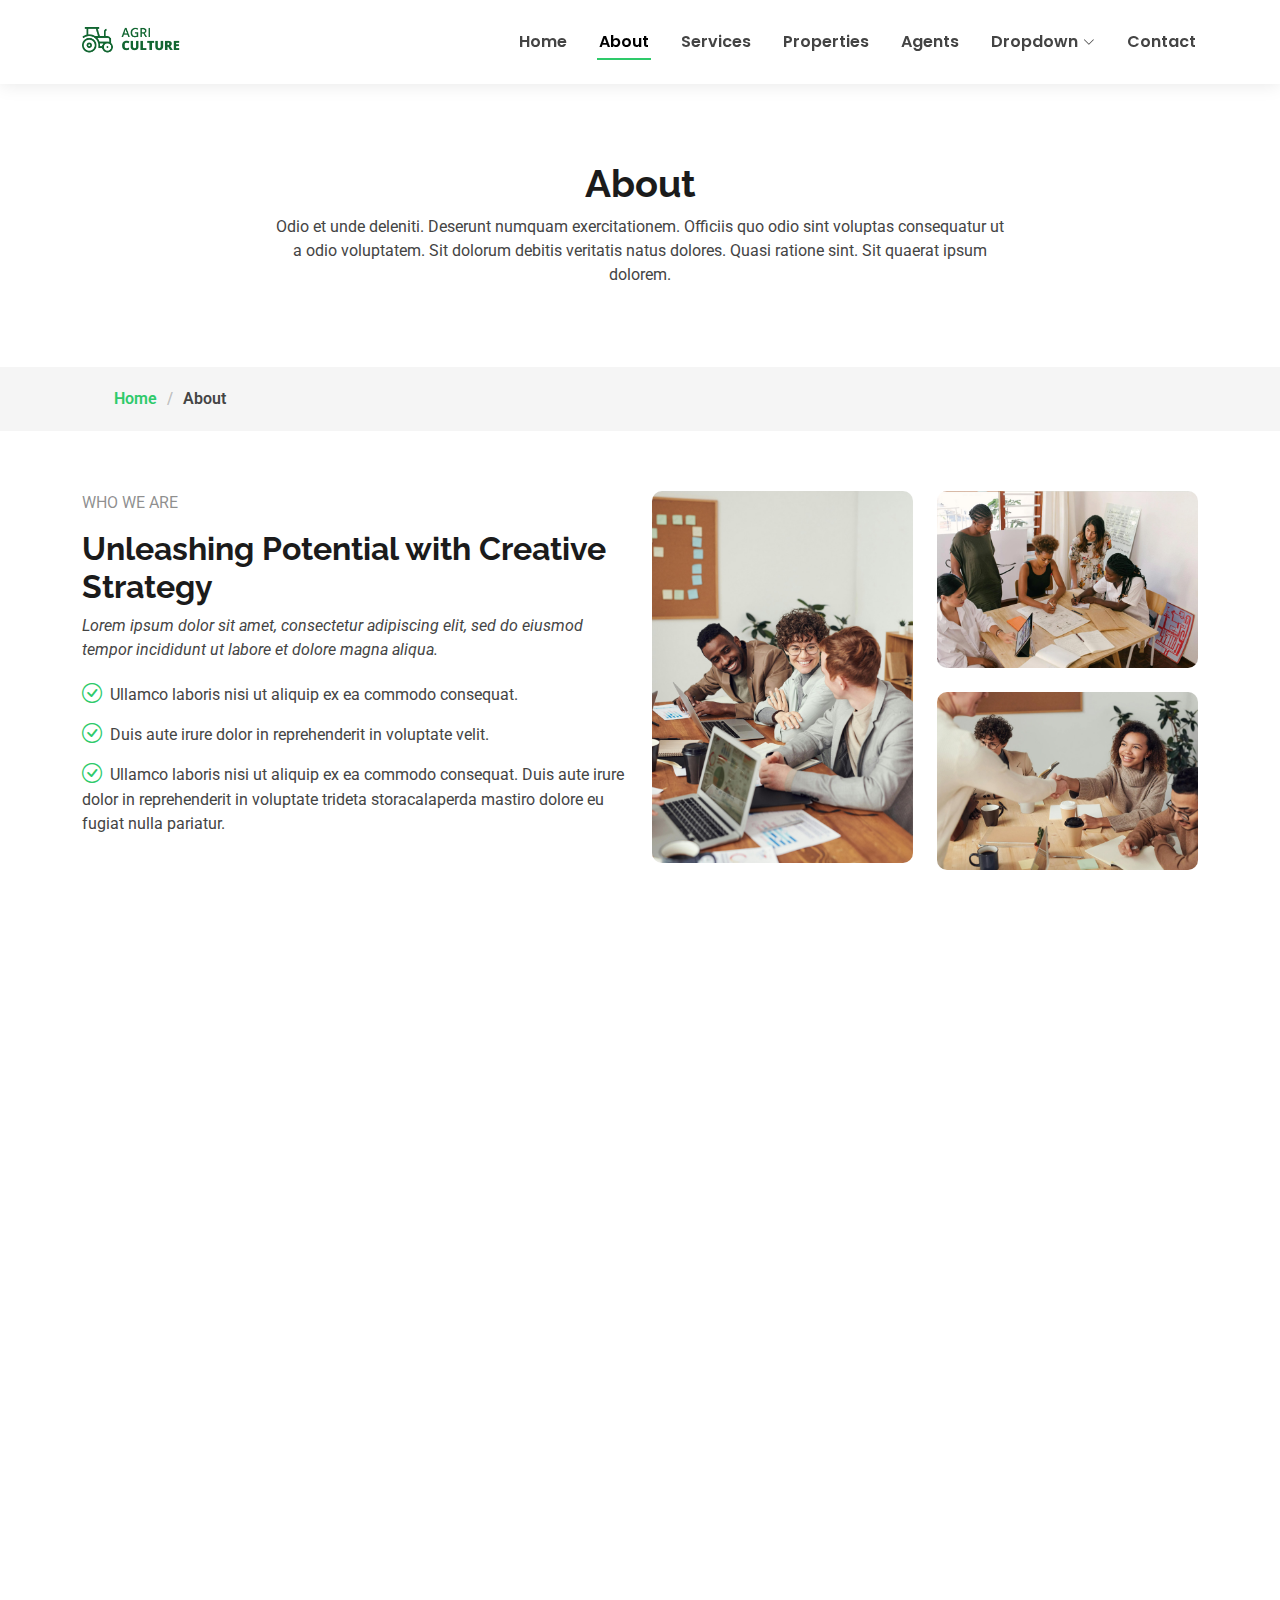
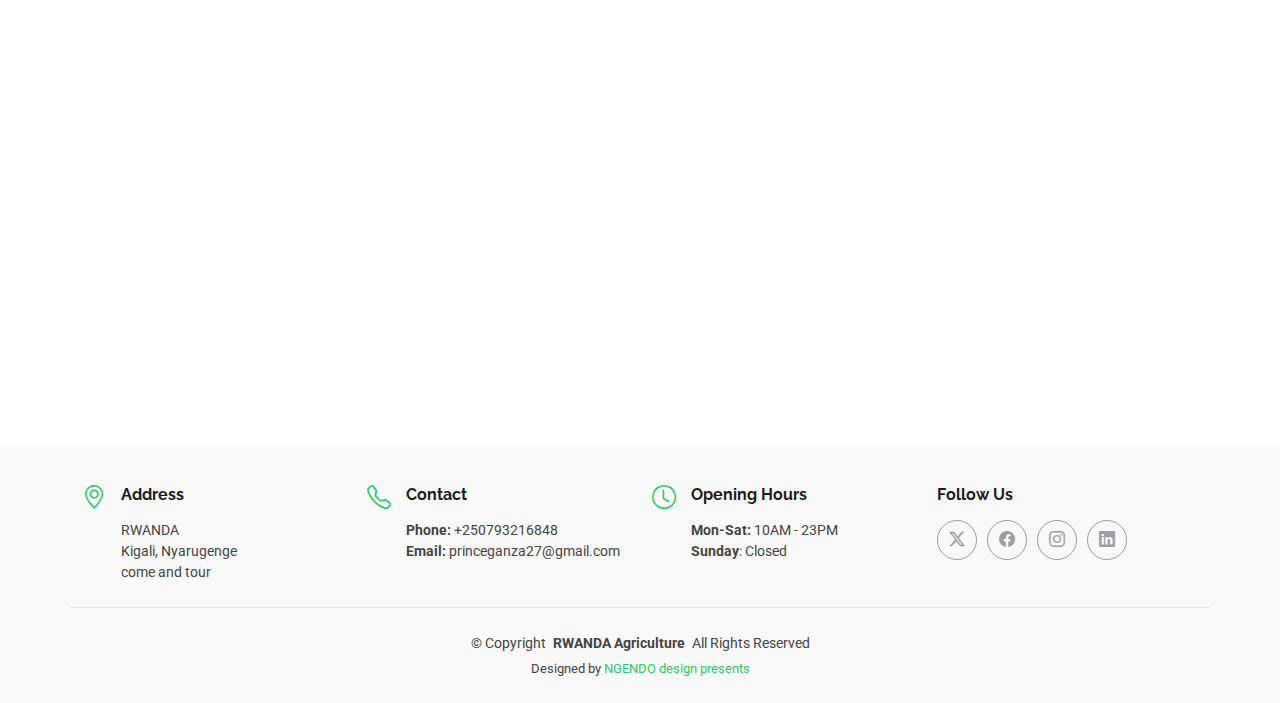
<file: about.html>
<!DOCTYPE html>
<html lang="en">

<head>
  <meta charset="utf-8">
  <meta content="width=device-width, initial-scale=1.0" name="viewport">
  <title>RWANDA AgriCulture</title>
  <meta name="description" content="">
  <meta name="keywords" content="">

  <!-- Favicons -->
  <link href="assets/img/logo copy.png" rel="icon">
  <link href="assets/img/logo copy.png" rel="apple-touch-icon">

  <!-- Fonts -->
  <link href="https://fonts.googleapis.com" rel="preconnect">
  <link href="https://fonts.gstatic.com" rel="preconnect" crossorigin>
  <link href="https://fonts.googleapis.com/css2?family=Roboto:ital,wght@0,100;0,300;0,400;0,500;0,700;0,900;1,100;1,300;1,400;1,500;1,700;1,900&family=Poppins:ital,wght@0,100;0,200;0,300;0,400;0,500;0,600;0,700;0,800;0,900;1,100;1,200;1,300;1,400;1,500;1,600;1,700;1,800;1,900&family=Raleway:ital,wght@0,100;0,200;0,300;0,400;0,500;0,600;0,700;0,800;0,900;1,100;1,200;1,300;1,400;1,500;1,600;1,700;1,800;1,900&display=swap" rel="stylesheet">

  <!-- Vendor CSS Files -->
  <link href="assets/vendor/bootstrap/css/bootstrap.min.css" rel="stylesheet">
  <link href="assets/vendor/bootstrap-icons/bootstrap-icons.css" rel="stylesheet">
  <link href="assets/vendor/aos/aos.css" rel="stylesheet">
  <link href="assets/vendor/fontawesome-free/css/all.min.css" rel="stylesheet">
  <link href="assets/vendor/swiper/swiper-bundle.min.css" rel="stylesheet">

  <!-- Main CSS File -->
  <link href="assets/css/main.css" rel="stylesheet">


</head>

<body class="about-page">

  <header id="header" class="header d-flex align-items-center fixed-top">
    <div class="container-fluid container-xl position-relative d-flex align-items-center justify-content-between">

      <a href="index.html" class="logo d-flex align-items-center">
        <!-- Uncomment the line below if you also wish to use an image logo -->
        <!-- <img src="assets/img/logo.png" alt=""> -->
        <img src="assets/img/logo copy.png" alt="AgriCulture">
      </a>

      <nav id="navmenu" class="navmenu">
        <ul>
          <li><a href="index.html">Home</a></li>
          <li><a href="about.html" class="active">About</a></li>
          <li><a href="services.html">Services</a></li>
          <li><a href="properties.html">Properties</a></li>
          <li><a href="agents.html">Agents</a></li>
          <li class="dropdown"><a href="#"><span>Dropdown</span> <i class="bi bi-chevron-down toggle-dropdown"></i></a>
            <ul>
              <li><a href="#">Dropdown 1</a></li>
              <li class="dropdown"><a href="#"><span>Deep Dropdown</span> <i class="bi bi-chevron-down toggle-dropdown"></i></a>
                <ul>
                  <li><a href="#">Deep Dropdown 1</a></li>
                  <li><a href="#">Deep Dropdown 2</a></li>
                  <li><a href="#">Deep Dropdown 3</a></li>
                  <li><a href="#">Deep Dropdown 4</a></li>
                  <li><a href="#">Deep Dropdown 5</a></li>
                </ul>
              </li>
              <li><a href="#">Dropdown 2</a></li>
              <li><a href="#">Dropdown 3</a></li>
              <li><a href="#">Dropdown 4</a></li>
            </ul>
          </li>
          <li><a href="contact.html">Contact</a></li>
        </ul>
        <i class="mobile-nav-toggle d-xl-none bi bi-list"></i>
      </nav>

    </div>
  </header>

  <main class="main">

    <!-- Page Title -->
    <div class="page-title" data-aos="fade">
      <div class="heading">
        <div class="container">
          <div class="row d-flex justify-content-center text-center">
            <div class="col-lg-8">
              <h1>About</h1>
              <p class="mb-0">Odio et unde deleniti. Deserunt numquam exercitationem. Officiis quo odio sint voluptas consequatur ut a odio voluptatem. Sit dolorum debitis veritatis natus dolores. Quasi ratione sint. Sit quaerat ipsum dolorem.</p>
            </div>
          </div>
        </div>
      </div>
      <nav class="breadcrumbs">
        <div class="container">
          <ol>
            <li><a href="index.html">Home</a></li>
            <li class="current">About</li>
          </ol>
        </div>
      </nav>
    </div><!-- End Page Title -->

    <!-- About Section -->
    <section id="about" class="about section">

      <div class="container">

        <div class="row gy-4">

          <div class="col-lg-6 content" data-aos="fade-up" data-aos-delay="100">
            <p class="who-we-are">Who We Are</p>
            <h3>Unleashing Potential with Creative Strategy</h3>
            <p class="fst-italic">
              Lorem ipsum dolor sit amet, consectetur adipiscing elit, sed do eiusmod tempor incididunt ut labore et dolore
              magna aliqua.
            </p>
            <ul>
              <li><i class="bi bi-check-circle"></i> <span>Ullamco laboris nisi ut aliquip ex ea commodo consequat.</span></li>
              <li><i class="bi bi-check-circle"></i> <span>Duis aute irure dolor in reprehenderit in voluptate velit.</span></li>
              <li><i class="bi bi-check-circle"></i> <span>Ullamco laboris nisi ut aliquip ex ea commodo consequat. Duis aute irure dolor in reprehenderit in voluptate trideta storacalaperda mastiro dolore eu fugiat nulla pariatur.</span></li>
            </ul>
          </div>

          <div class="col-lg-6 about-images" data-aos="fade-up" data-aos-delay="200">
            <div class="row gy-4">
              <div class="col-lg-6">
                <img src="assets/img/about-company-1.jpg" class="img-fluid" alt="">
              </div>
              <div class="col-lg-6">
                <div class="row gy-4">
                  <div class="col-lg-12">
                    <img src="assets/img/about-company-2.jpg" class="img-fluid" alt="">
                  </div>
                  <div class="col-lg-12">
                    <img src="assets/img/about-company-3.jpg" class="img-fluid" alt="">
                  </div>
                </div>
              </div>
            </div>

          </div>

        </div>

      </div>
    </section><!-- /About Section -->

    <!-- Stats Section -->
    <section id="stats" class="stats section">

      <div class="container" data-aos="fade-up" data-aos-delay="100">

        <div class="row gy-4">

          <div class="col-lg-3 col-md-6">
            <div class="stats-item d-flex align-items-center w-100 h-100">
              <i class="bi bi-emoji-smile color-blue flex-shrink-0"></i>
              <div>
                <span data-purecounter-start="0" data-purecounter-end="232" data-purecounter-duration="1" class="purecounter"></span>
                <p>Happy Clients</p>
              </div>
            </div>
          </div><!-- End Stats Item -->

          <div class="col-lg-3 col-md-6">
            <div class="stats-item d-flex align-items-center w-100 h-100">
              <i class="bi bi-journal-richtext color-orange flex-shrink-0"></i>
              <div>
                <span data-purecounter-start="0" data-purecounter-end="521" data-purecounter-duration="1" class="purecounter"></span>
                <p>Projects</p>
              </div>
            </div>
          </div><!-- End Stats Item -->

          <div class="col-lg-3 col-md-6">
            <div class="stats-item d-flex align-items-center w-100 h-100">
              <i class="bi bi-headset color-green flex-shrink-0"></i>
              <div>
                <span data-purecounter-start="0" data-purecounter-end="1463" data-purecounter-duration="1" class="purecounter"></span>
                <p>Hours Of Support</p>
              </div>
            </div>
          </div><!-- End Stats Item -->

          <div class="col-lg-3 col-md-6">
            <div class="stats-item d-flex align-items-center w-100 h-100">
              <i class="bi bi-people color-pink flex-shrink-0"></i>
              <div>
                <span data-purecounter-start="0" data-purecounter-end="15" data-purecounter-duration="1" class="purecounter"></span>
                <p>Hard Workers</p>
              </div>
            </div>
          </div><!-- End Stats Item -->

        </div>

      </div>

    </section><!-- /Stats Section -->

    <!-- Features Section -->
    <section id="features" class="features section">

      <div class="container">

        <div class="row justify-content-around gy-4">
          <div class="features-image col-lg-6" data-aos="fade-up" data-aos-delay="100"><img src="assets/img/features-bg.jpg" alt=""></div>

          <div class="col-lg-5 d-flex flex-column justify-content-center" data-aos="fade-up" data-aos-delay="200">
            <h3>Enim quis est voluptatibus aliquid consequatur fugiat</h3>
            <p>Esse voluptas cumque vel exercitationem. Reiciendis est hic accusamus. Non ipsam et sed minima temporibus laudantium. Soluta voluptate sed facere corporis dolores excepturi</p>

            <div class="icon-box d-flex position-relative" data-aos="fade-up" data-aos-delay="300">
              <i class="bi bi-easel flex-shrink-0"></i>
              <div>
                <h4><a href="" class="stretched-link">Lorem Ipsum</a></h4>
                <p>Voluptatum deleniti atque corrupti quos dolores et quas molestias excepturi sint occaecati cupiditate non provident</p>
              </div>
            </div><!-- End Icon Box -->

            <div class="icon-box d-flex position-relative" data-aos="fade-up" data-aos-delay="400">
              <i class="bi bi-patch-check flex-shrink-0"></i>
              <div>
                <h4><a href="" class="stretched-link">Nemo Enim</a></h4>
                <p>At vero eos et accusamus et iusto odio dignissimos ducimus qui blanditiis praesentium voluptatum deleniti atque</p>
              </div>
            </div><!-- End Icon Box -->

            <div class="icon-box d-flex position-relative" data-aos="fade-up" data-aos-delay="500">
              <i class="bi bi-brightness-high flex-shrink-0"></i>
              <div>
                <h4><a href="" class="stretched-link">Dine Pad</a></h4>
                <p>Explicabo est voluptatum asperiores consequatur magnam. Et veritatis odit. Sunt aut deserunt minus aut eligendi omnis</p>
              </div>
            </div><!-- End Icon Box -->

            <div class="icon-box d-flex position-relative" data-aos="fade-up" data-aos-delay="600">
              <i class="bi bi-brightness-high flex-shrink-0"></i>
              <div>
                <h4><a href="" class="stretched-link">Tride clov</a></h4>
                <p>Est voluptatem labore deleniti quis a delectus et. Saepe dolorem libero sit non aspernatur odit amet. Et eligendi</p>
              </div>
            </div><!-- End Icon Box -->

          </div>
        </div>

      </div>

    </section><!-- /Features Section -->

  </main>

  <footer id="footer" class="footer light-background">

    <div class="container">
      <div class="row gy-3">
        <div class="col-lg-3 col-md-6 d-flex">
          <i class="bi bi-geo-alt icon"></i>
          <div class="address">
            <h4>Address</h4>
            <p>RWANDA</p>
            <p>Kigali, Nyarugenge</p>
            <p> come and tour </p>
          </div>

        </div>

        <div class="col-lg-3 col-md-6 d-flex">
          <i class="bi bi-telephone icon"></i>
          <div>
            <h4>Contact</h4>
            <p>
              <strong>Phone:</strong> <span>+250793216848</span><br>
              <strong>Email:</strong> <span>princeganza27@gmail.com</span><br>
            </p>
          </div>
        </div>

        <div class="col-lg-3 col-md-6 d-flex">
          <i class="bi bi-clock icon"></i>
          <div>
            <h4>Opening Hours</h4>
            <p>
              <strong>Mon-Sat:</strong> <span>10AM - 23PM</span><br>
              <strong>Sunday</strong>: <span>Closed</span>
            </p>
          </div>
        </div>

        <div class="col-lg-3 col-md-6">
          <h4>Follow Us</h4>
          <div class="social-links d-flex">
            <a href="#" class="twitter"><i class="bi bi-twitter-x"></i></a>
            <a href="#" class="facebook"><i class="bi bi-facebook"></i></a>
            <a href="#" class="instagram"><i class="bi bi-instagram"></i></a>
            <a href="#" class="linkedin"><i class="bi bi-linkedin"></i></a>
          </div>
        </div>

      </div>
    </div>

    <div class="container copyright text-center mt-4">
      <p>© <span>Copyright</span> <strong class="px-1 sitename">RWANDA Agriculture</strong> <span>All Rights Reserved</span></p>
      <div class="credits">
        <!-- All the links in the footer should remain intact. -->
        <!-- You can delete the links only if you've purchased the pro version. -->
        <!-- Licensing information: https://bootstrapmade.com/license/ -->
        <!-- Purchase the pro version with working PHP/AJAX contact form: [buy-url] -->
        Designed by <a href="https://bootstrapmade.com/">NGENDO design presents</a>
      </div>
    </div>

  </footer>

  <!-- Scroll Top -->
  <a href="#" id="scroll-top" class="scroll-top d-flex align-items-center justify-content-center"><i class="bi bi-arrow-up-short"></i></a>

  <!-- Preloader -->
  <div id="preloader"></div>

  <!-- Vendor JS Files -->
  <script src="assets/vendor/bootstrap/js/bootstrap.bundle.min.js"></script>
  <script src="assets/vendor/php-email-form/validate.js"></script>
  <script src="assets/vendor/aos/aos.js"></script>
  <script src="assets/vendor/swiper/swiper-bundle.min.js"></script>
  <script src="assets/vendor/purecounter/purecounter_vanilla.js"></script>

  <!-- Main JS File -->
  <script src="assets/js/main.js"></script>

</body>

</html>
</file>
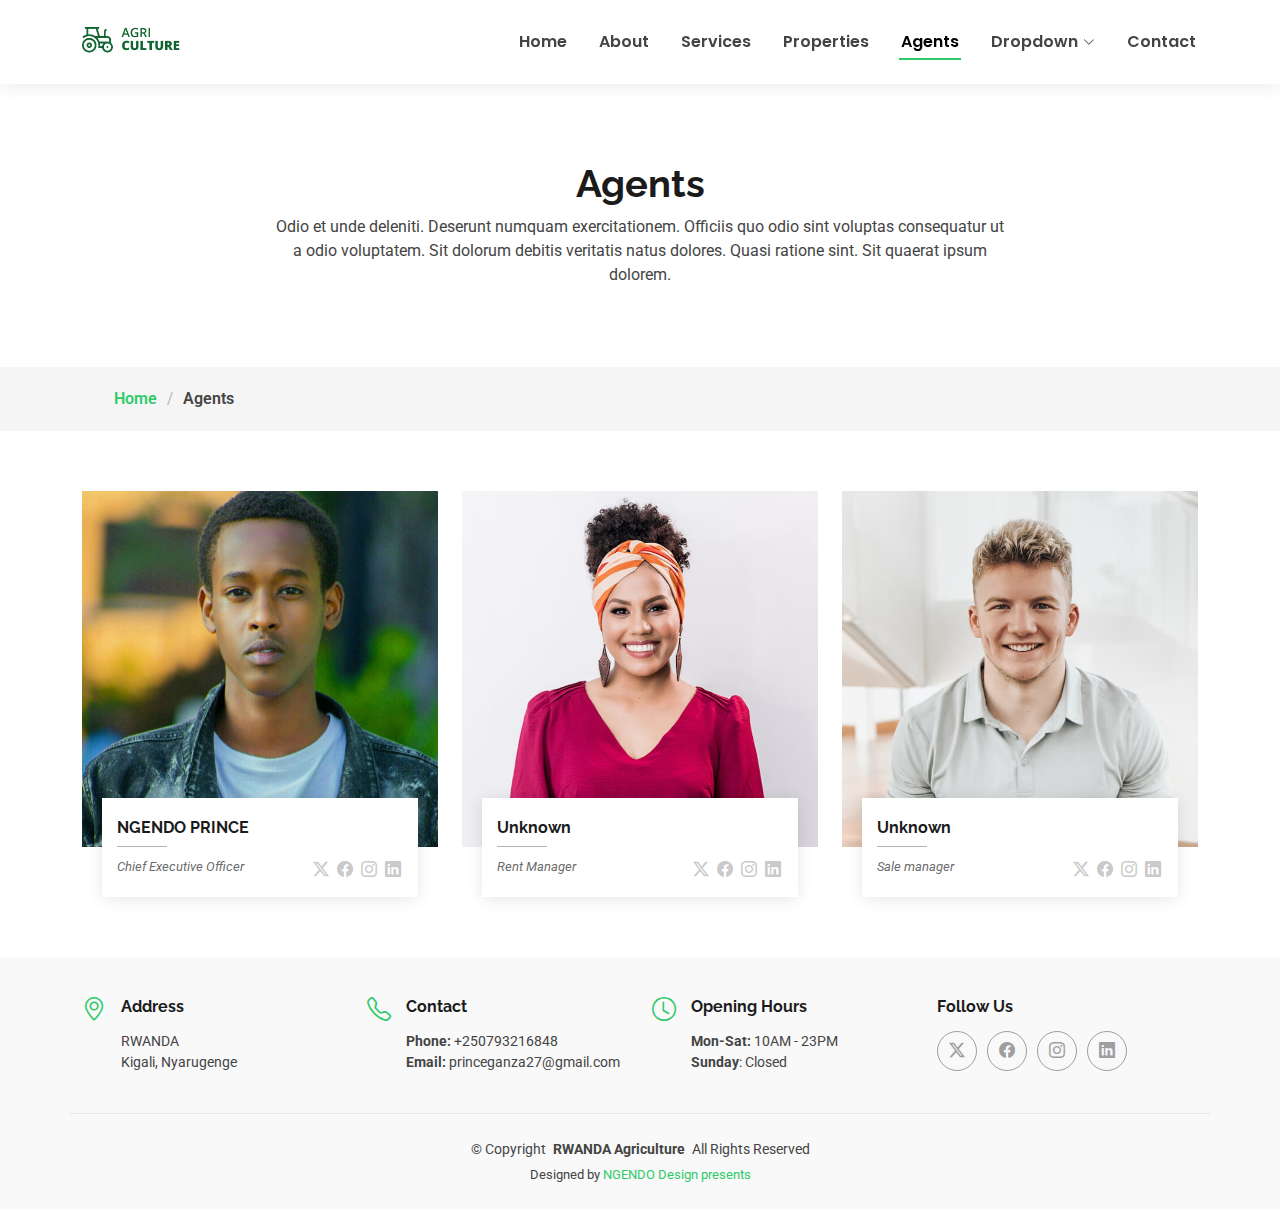
<file: agents.html>
<!DOCTYPE html>
<html lang="en">

<head>
  <meta charset="utf-8">
  <meta content="width=device-width, initial-scale=1.0" name="viewport">
  <title>RWANDA Agriculture</title>
  <meta name="description" content="">
  <meta name="keywords" content="">

  <!-- Favicons -->
  <link href="assets/img/pr3.jpg" rel="icon">
  <link href="assets/img/pr3.jpg" rel="apple-touch-icon">

  <!-- Fonts -->
  <link href="https://fonts.googleapis.com" rel="preconnect">
  <link href="https://fonts.gstatic.com" rel="preconnect" crossorigin>
  <link href="https://fonts.googleapis.com/css2?family=Roboto:ital,wght@0,100;0,300;0,400;0,500;0,700;0,900;1,100;1,300;1,400;1,500;1,700;1,900&family=Poppins:ital,wght@0,100;0,200;0,300;0,400;0,500;0,600;0,700;0,800;0,900;1,100;1,200;1,300;1,400;1,500;1,600;1,700;1,800;1,900&family=Raleway:ital,wght@0,100;0,200;0,300;0,400;0,500;0,600;0,700;0,800;0,900;1,100;1,200;1,300;1,400;1,500;1,600;1,700;1,800;1,900&display=swap" rel="stylesheet">

  <!-- Vendor CSS Files -->
  <link href="assets/vendor/bootstrap/css/bootstrap.min.css" rel="stylesheet">
  <link href="assets/vendor/bootstrap-icons/bootstrap-icons.css" rel="stylesheet">
  <link href="assets/vendor/aos/aos.css" rel="stylesheet">
  <link href="assets/vendor/fontawesome-free/css/all.min.css" rel="stylesheet">
  <link href="assets/vendor/swiper/swiper-bundle.min.css" rel="stylesheet">

  <!-- Main CSS File -->
  <link href="assets/css/main.css" rel="stylesheet">

 
</head>

<body class="agents-page">

  <header id="header" class="header d-flex align-items-center fixed-top">
    <div class="container-fluid container-xl position-relative d-flex align-items-center justify-content-between">

      <a href="index.html" class="logo d-flex align-items-center">
        <!-- Uncomment the line below if you also wish to use an image logo -->
        <!-- <img src="assets/img/logo.png" alt=""> -->
        <img src="assets/img/logo copy.png" alt="AgriCulture">
      </a>

      <nav id="navmenu" class="navmenu">
        <ul>
          <li><a href="index.html">Home</a></li>
          <li><a href="about.html">About</a></li>
          <li><a href="services.html">Services</a></li>
          <li><a href="properties.html">Properties</a></li>
          <li><a href="agents.html" class="active">Agents</a></li>
          <li class="dropdown"><a href="#"><span>Dropdown</span> <i class="bi bi-chevron-down toggle-dropdown"></i></a>
            <ul>
              <li><a href="#">Dropdown 1</a></li>
              <li class="dropdown"><a href="#"><span>Deep Dropdown</span> <i class="bi bi-chevron-down toggle-dropdown"></i></a>
                <ul>
                  <li><a href="#">Deep Dropdown 1</a></li>
                  <li><a href="#">Deep Dropdown 2</a></li>
                  <li><a href="#">Deep Dropdown 3</a></li>
                  <li><a href="#">Deep Dropdown 4</a></li>
                  <li><a href="#">Deep Dropdown 5</a></li>
                </ul>
              </li>
              <li><a href="#">Dropdown 2</a></li>
              <li><a href="#">Dropdown 3</a></li>
              <li><a href="#">Dropdown 4</a></li>
            </ul>
          </li>
          <li><a href="contact.html">Contact</a></li>
        </ul>
        <i class="mobile-nav-toggle d-xl-none bi bi-list"></i>
      </nav>

    </div>
  </header>

  <main class="main">

    <!-- Page Title -->
    <div class="page-title" data-aos="fade">
      <div class="heading">
        <div class="container">
          <div class="row d-flex justify-content-center text-center">
            <div class="col-lg-8">
              <h1>Agents</h1>
              <p class="mb-0">Odio et unde deleniti. Deserunt numquam exercitationem. Officiis quo odio sint voluptas consequatur ut a odio voluptatem. Sit dolorum debitis veritatis natus dolores. Quasi ratione sint. Sit quaerat ipsum dolorem.</p>
            </div>
          </div>
        </div>
      </div>
      <nav class="breadcrumbs">
        <div class="container">
          <ol>
            <li><a href="index.html">Home</a></li>
            <li class="current">Agents</li>
          </ol>
        </div>
      </nav>
    </div><!-- End Page Title -->

    <!-- Agents Section -->
    <section id="agents" class="agents section">

      <div class="container">

        <div class="row gy-5">

          <div class="col-lg-4 col-md-6" data-aos="fade-up" data-aos-delay="100">
            <div class="member">
              <div class="pic"><img src="assets/img/team/pr3.jpg" class="img-fluid" alt=""></div>
              <div class="member-info">
                <h4>NGENDO PRINCE</h4>
                <span>Chief Executive Officer</span>
                <div class="social">
                  <a href=""><i class="bi bi-twitter-x"></i></a>
                  <a href=""><i class="bi bi-facebook"></i></a>
                  <a href=""><i class="bi bi-instagram"></i></a>
                  <a href=""><i class="bi bi-linkedin"></i></a>
                </div>
              </div>
            </div>
          </div><!-- End Team Member -->

          <div class="col-lg-4 col-md-6" data-aos="fade-up" data-aos-delay="200">
            <div class="member">
              <div class="pic"><img src="assets/img/team/team-2.jpg" class="img-fluid" alt=""></div>
              <div class="member-info">
                <h4>Unknown</h4>
                <span>Rent Manager</span>
                <div class="social">
                  <a href=""><i class="bi bi-twitter-x"></i></a>
                  <a href=""><i class="bi bi-facebook"></i></a>
                  <a href=""><i class="bi bi-instagram"></i></a>
                  <a href=""><i class="bi bi-linkedin"></i></a>
                </div>
              </div>
            </div>
          </div><!-- End Team Member -->

          <div class="col-lg-4 col-md-6" data-aos="fade-up" data-aos-delay="300">
            <div class="member">
              <div class="pic"><img src="assets/img/team/team-3.jpg" class="img-fluid" alt=""></div>
              <div class="member-info">
                <h4>Unknown</h4>
                <span>Sale manager<br></span>
                <div class="social">
                  <a href=""><i class="bi bi-twitter-x"></i></a>
                  <a href=""><i class="bi bi-facebook"></i></a>
                  <a href=""><i class="bi bi-instagram"></i></a>
                  <a href=""><i class="bi bi-linkedin"></i></a>
                </div>
              </div>
            </div>
          </div><!-- End Team Member -->

        </div>

      </div>

    </section><!-- /Agents Section -->

  </main>

  <footer id="footer" class="footer light-background">

    <div class="container">
      <div class="row gy-3">
        <div class="col-lg-3 col-md-6 d-flex">
          <i class="bi bi-geo-alt icon"></i>
          <div class="address">
            <h4>Address</h4>
            <p>RWANDA</p>
            <p>Kigali, Nyarugenge</p>
            <p></p>
          </div>

        </div>

        <div class="col-lg-3 col-md-6 d-flex">
          <i class="bi bi-telephone icon"></i>
          <div>
            <h4>Contact</h4>
            <p>
              <strong>Phone:</strong> <span>+250793216848</span><br>
              <strong>Email:</strong> <span>princeganza27@gmail.com</span><br>
            </p>
          </div>
        </div>

        <div class="col-lg-3 col-md-6 d-flex">
          <i class="bi bi-clock icon"></i>
          <div>
            <h4>Opening Hours</h4>
            <p>
              <strong>Mon-Sat:</strong> <span>10AM - 23PM</span><br>
              <strong>Sunday</strong>: <span>Closed</span>
            </p>
          </div>
        </div>

        <div class="col-lg-3 col-md-6">
          <h4>Follow Us</h4>
          <div class="social-links d-flex">
            <a href="#" class="twitter"><i class="bi bi-twitter-x"></i></a>
            <a href="#" class="facebook"><i class="bi bi-facebook"></i></a>
            <a href="#" class="instagram"><i class="bi bi-instagram"></i></a>
            <a href="#" class="linkedin"><i class="bi bi-linkedin"></i></a>
          </div>
        </div>

      </div>
    </div>

    <div class="container copyright text-center mt-4">
      <p>© <span>Copyright</span> <strong class="px-1 sitename">RWANDA Agriculture</strong> <span>All Rights Reserved</span></p>
      <div class="credits">
        <!-- All the links in the footer should remain intact. -->
        <!-- You can delete the links only if you've purchased the pro version. -->
        <!-- Licensing information: https://bootstrapmade.com/license/ -->
        <!-- Purchase the pro version with working PHP/AJAX contact form: [buy-url] -->
        Designed by <a href="https://bootstrapmade.com/">NGENDO Design presents</a>
      </div>
    </div>

  </footer>

  <!-- Scroll Top -->
  <a href="#" id="scroll-top" class="scroll-top d-flex align-items-center justify-content-center"><i class="bi bi-arrow-up-short"></i></a>

  <!-- Preloader -->
  <div id="preloader"></div>

  <!-- Vendor JS Files -->
  <script src="assets/vendor/bootstrap/js/bootstrap.bundle.min.js"></script>
  <script src="assets/vendor/php-email-form/validate.js"></script>
  <script src="assets/vendor/aos/aos.js"></script>
  <script src="assets/vendor/swiper/swiper-bundle.min.js"></script>
  <script src="assets/vendor/purecounter/purecounter_vanilla.js"></script>

  <!-- Main JS File -->
  <script src="assets/js/main.js"></script>

</body>

</html>
</file>
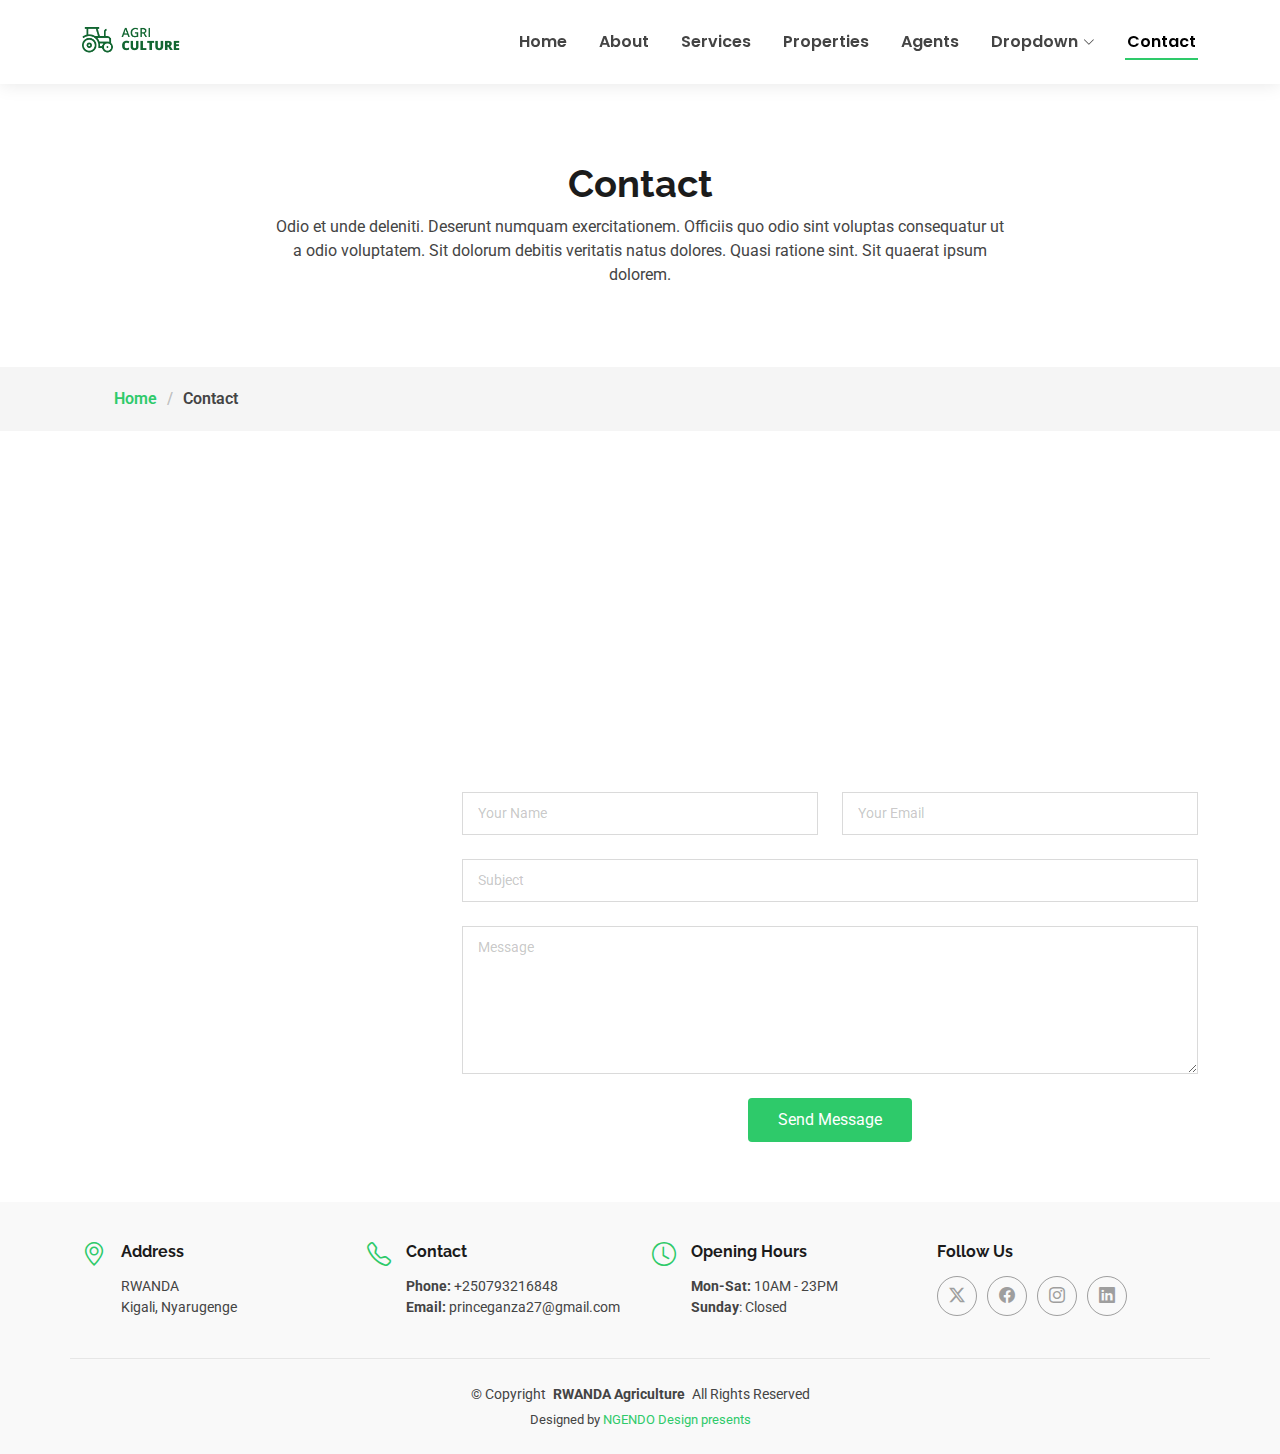
<file: contact.html>
<!DOCTYPE html>
<html lang="en">

<head>
  <meta charset="utf-8">
  <meta content="width=device-width, initial-scale=1.0" name="viewport">
  <title>Contact - EstateAgency Bootstrap Template</title>
  <meta name="description" content="">
  <meta name="keywords" content="">

  <!-- Favicons -->
  <link href="assets/img/favicon.png" rel="icon">
  <link href="assets/img/apple-touch-icon.png" rel="apple-touch-icon">

  <!-- Fonts -->
  <link href="https://fonts.googleapis.com" rel="preconnect">
  <link href="https://fonts.gstatic.com" rel="preconnect" crossorigin>
  <link href="https://fonts.googleapis.com/css2?family=Roboto:ital,wght@0,100;0,300;0,400;0,500;0,700;0,900;1,100;1,300;1,400;1,500;1,700;1,900&family=Poppins:ital,wght@0,100;0,200;0,300;0,400;0,500;0,600;0,700;0,800;0,900;1,100;1,200;1,300;1,400;1,500;1,600;1,700;1,800;1,900&family=Raleway:ital,wght@0,100;0,200;0,300;0,400;0,500;0,600;0,700;0,800;0,900;1,100;1,200;1,300;1,400;1,500;1,600;1,700;1,800;1,900&display=swap" rel="stylesheet">

  <!-- Vendor CSS Files -->
  <link href="assets/vendor/bootstrap/css/bootstrap.min.css" rel="stylesheet">
  <link href="assets/vendor/bootstrap-icons/bootstrap-icons.css" rel="stylesheet">
  <link href="assets/vendor/aos/aos.css" rel="stylesheet">
  <link href="assets/vendor/fontawesome-free/css/all.min.css" rel="stylesheet">
  <link href="assets/vendor/swiper/swiper-bundle.min.css" rel="stylesheet">

  <!-- Main CSS File -->
  <link href="assets/css/main.css" rel="stylesheet">

</head>

<body class="contact-page">

  <header id="header" class="header d-flex align-items-center fixed-top">
    <div class="container-fluid container-xl position-relative d-flex align-items-center justify-content-between">

      <a href="index.html" class="logo d-flex align-items-center">
        <!-- Uncomment the line below if you also wish to use an image logo -->
        <!-- <img src="assets/img/logo.png" alt=""> -->
        <img src="assets/img/logo copy.png" alt="AgriCulture">
      </a>

      <nav id="navmenu" class="navmenu">
        <ul>
          <li><a href="index.html">Home</a></li>
          <li><a href="about.html">About</a></li>
          <li><a href="services.html">Services</a></li>
          <li><a href="properties.html">Properties</a></li>
          <li><a href="agents.html">Agents</a></li>
          <li class="dropdown"><a href="#"><span>Dropdown</span> <i class="bi bi-chevron-down toggle-dropdown"></i></a>
            <ul>
              <li><a href="#">Dropdown 1</a></li>
              <li class="dropdown"><a href="#"><span>Deep Dropdown</span> <i class="bi bi-chevron-down toggle-dropdown"></i></a>
                <ul>
                  <li><a href="#">Deep Dropdown 1</a></li>
                  <li><a href="#">Deep Dropdown 2</a></li>
                  <li><a href="#">Deep Dropdown 3</a></li>
                  <li><a href="#">Deep Dropdown 4</a></li>
                  <li><a href="#">Deep Dropdown 5</a></li>
                </ul>
              </li>
              <li><a href="#">Dropdown 2</a></li>
              <li><a href="#">Dropdown 3</a></li>
              <li><a href="#">Dropdown 4</a></li>
            </ul>
          </li>
          <li><a href="contact.html" class="active">Contact</a></li>
        </ul>
        <i class="mobile-nav-toggle d-xl-none bi bi-list"></i>
      </nav>

    </div>
  </header>

  <main class="main">

    <!-- Page Title -->
    <div class="page-title" data-aos="fade">
      <div class="heading">
        <div class="container">
          <div class="row d-flex justify-content-center text-center">
            <div class="col-lg-8">
              <h1>Contact</h1>
              <p class="mb-0">Odio et unde deleniti. Deserunt numquam exercitationem. Officiis quo odio sint voluptas consequatur ut a odio voluptatem. Sit dolorum debitis veritatis natus dolores. Quasi ratione sint. Sit quaerat ipsum dolorem.</p>
            </div>
          </div>
        </div>
      </div>
      <nav class="breadcrumbs">
        <div class="container">
          <ol>
            <li><a href="index.html">Home</a></li>
            <li class="current">Contact</li>
          </ol>
        </div>
      </nav>
    </div><!-- End Page Title -->

    <!-- Contact Section -->
    <section id="contact" class="contact section">

      <div class="container" data-aos="fade-up" data-aos-delay="100">

        <div class="mb-4" data-aos="fade-up" data-aos-delay="200">
          <iframe style="border:0; width: 100%; height: 270px;" src="https://www.google.com/maps/embed?pb=!1m14!1m8!1m3!1d48389.78314118045!2d-74.006138!3d40.710059!3m2!1i1024!2i768!4f13.1!3m3!1m2!1s0x89c25a22a3bda30d%3A0xb89d1fe6bc499443!2sDowntown%20Conference%20Center!5e0!3m2!1sen!2sus!4v1676961268712!5m2!1sen!2sus" frameborder="0" allowfullscreen="" loading="lazy" referrerpolicy="no-referrer-when-downgrade"></iframe>
        </div><!-- End Google Maps -->

        <div class="row gy-4">

          <div class="col-lg-4">
            <div class="info-item d-flex" data-aos="fade-up" data-aos-delay="300">
              <i class="bi bi-geo-alt flex-shrink-0"></i>
              <div>
                <h3>Address</h3>
                <p>RWANDA, Kigali, Nyarugenge</p>
              </div>
            </div><!-- End Info Item -->

            <div class="info-item d-flex" data-aos="fade-up" data-aos-delay="400">
              <i class="bi bi-telephone flex-shrink-0"></i>
              <div>
                <h3>Call Us</h3>
                <p>+250793216848</p>

              </div>
            </div><!-- End Info Item -->

            <div class="info-item d-flex" data-aos="fade-up" data-aos-delay="500">
              <i class="bi bi-envelope flex-shrink-0"></i>
              <div>
                <h3>Email Us</h3>
                <p>princeganza27@gmail.com</p>
              </div>
            </div><!-- End Info Item -->

          </div>

          <div class="col-lg-8">
            <form action="forms/contact.php" method="post" class="php-email-form" data-aos="fade-up" data-aos-delay="200">
              <div class="row gy-4">

                <div class="col-md-6">
                  <input type="text" name="name" class="form-control" placeholder="Your Name" required="">
                </div>

                <div class="col-md-6 ">
                  <input type="email" class="form-control" name="email" placeholder="Your Email" required="">
                </div>

                <div class="col-md-12">
                  <input type="text" class="form-control" name="subject" placeholder="Subject" required="">
                </div>

                <div class="col-md-12">
                  <textarea class="form-control" name="message" rows="6" placeholder="Message" required=""></textarea>
                </div>

                <div class="col-md-12 text-center">
                  <div class="loading">Loading</div>
                  <div class="error-message"></div>
                  <div class="sent-message">Your message has been sent. Thank you!</div>

                  <button type="submit">Send Message</button>
                </div>

              </div>
            </form>
          </div><!-- End Contact Form -->

        </div>

      </div>

    </section><!-- /Contact Section -->

  </main>

  <footer id="footer" class="footer light-background">

    <div class="container">
      <div class="row gy-3">
        <div class="col-lg-3 col-md-6 d-flex">
          <i class="bi bi-geo-alt icon"></i>
          <div class="address">
            <h4>Address</h4>
            <p>RWANDA</p>
            <p>Kigali, Nyarugenge</p>
            <p></p>
          </div>

        </div>

        <div class="col-lg-3 col-md-6 d-flex">
          <i class="bi bi-telephone icon"></i>
          <div>
            <h4>Contact</h4>
            <p>
              <strong>Phone:</strong> <span>+250793216848</span><br>
              <strong>Email:</strong> <span>princeganza27@gmail.com</span><br>
            </p>
          </div>
        </div>

        <div class="col-lg-3 col-md-6 d-flex">
          <i class="bi bi-clock icon"></i>
          <div>
            <h4>Opening Hours</h4>
            <p>
              <strong>Mon-Sat:</strong> <span>10AM - 23PM</span><br>
              <strong>Sunday</strong>: <span>Closed</span>
            </p>
          </div>
        </div>

        <div class="col-lg-3 col-md-6">
          <h4>Follow Us</h4>
          <div class="social-links d-flex">
            <a href="#" class="twitter"><i class="bi bi-twitter-x"></i></a>
            <a href="#" class="facebook"><i class="bi bi-facebook"></i></a>
            <a href="#" class="instagram"><i class="bi bi-instagram"></i></a>
            <a href="#" class="linkedin"><i class="bi bi-linkedin"></i></a>
          </div>
        </div>

      </div>
    </div>

    <div class="container copyright text-center mt-4">
      <p>© <span>Copyright</span> <strong class="px-1 sitename">RWANDA Agriculture</strong> <span>All Rights Reserved</span></p>
      <div class="credits">
        <!-- All the links in the footer should remain intact. -->
        <!-- You can delete the links only if you've purchased the pro version. -->
        <!-- Licensing information: https://bootstrapmade.com/license/ -->
        <!-- Purchase the pro version with working PHP/AJAX contact form: [buy-url] -->
        Designed by <a href="https://bootstrapmade.com/">NGENDO Design presents</a>
      </div>
    </div>

  </footer>

  <!-- Scroll Top -->
  <a href="#" id="scroll-top" class="scroll-top d-flex align-items-center justify-content-center"><i class="bi bi-arrow-up-short"></i></a>

  <!-- Preloader -->
  <div id="preloader"></div>

  <!-- Vendor JS Files -->
  <script src="assets/vendor/bootstrap/js/bootstrap.bundle.min.js"></script>
  <script src="assets/vendor/php-email-form/validate.js"></script>
  <script src="assets/vendor/aos/aos.js"></script>
  <script src="assets/vendor/swiper/swiper-bundle.min.js"></script>
  <script src="assets/vendor/purecounter/purecounter_vanilla.js"></script>

  <!-- Main JS File -->
  <script src="assets/js/main.js"></script>

</body>

</html>
</file>
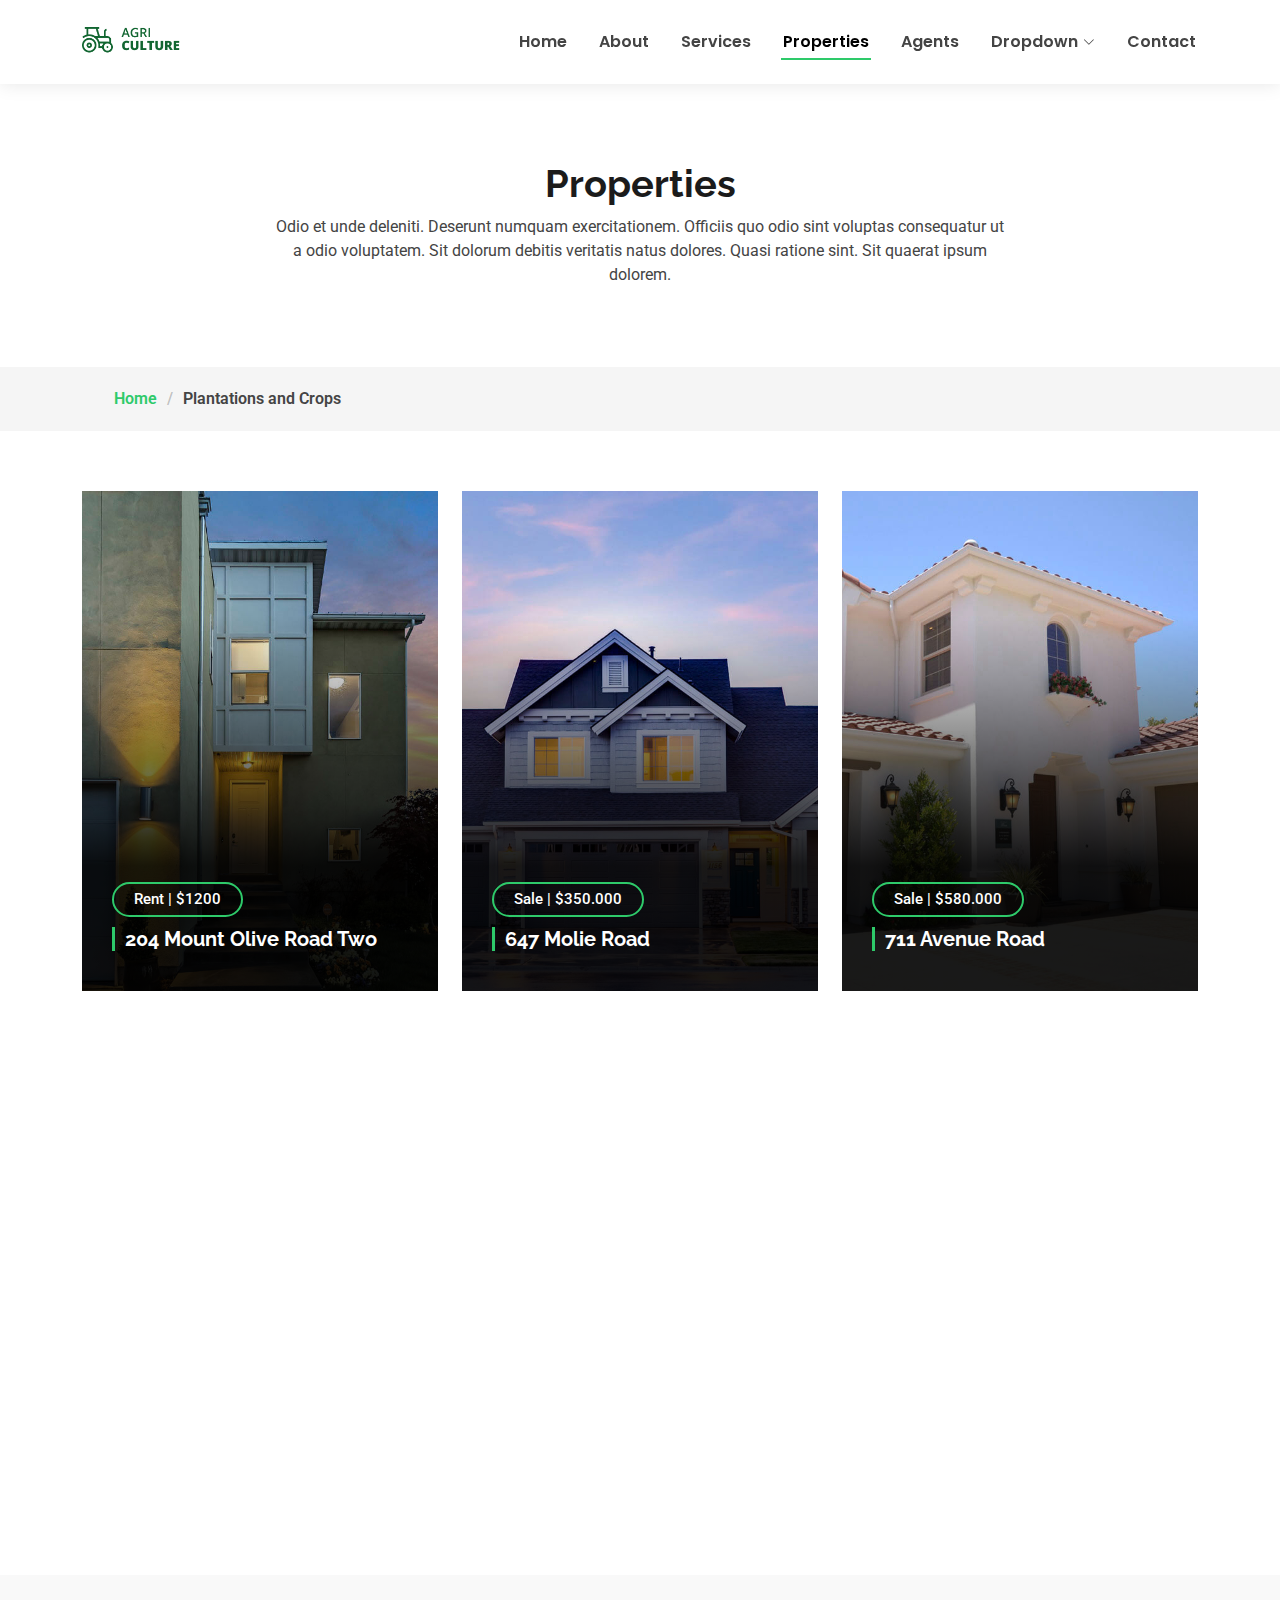
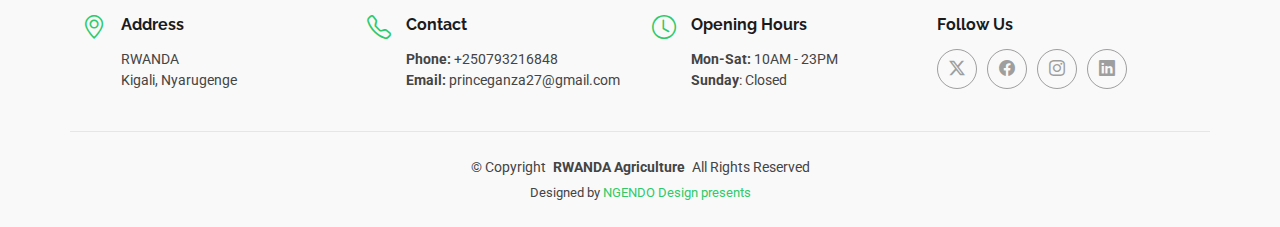
<file: properties.html>
<!DOCTYPE html>
<html lang="en">

<head>
  <meta charset="utf-8">
  <meta content="width=device-width, initial-scale=1.0" name="viewport">
  <title>RWANDA Agriculture</title>
  <meta name="description" content="">
  <meta name="keywords" content="">

  <!-- Favicons -->
  <link href="assets/img/pr3.jpg" rel="icon">
  <link href="assets/img/pr3.jpg" rel="apple-touch-icon">

  <!-- Fonts -->
  <link href="https://fonts.googleapis.com" rel="preconnect">
  <link href="https://fonts.gstatic.com" rel="preconnect" crossorigin>
  <link href="https://fonts.googleapis.com/css2?family=Roboto:ital,wght@0,100;0,300;0,400;0,500;0,700;0,900;1,100;1,300;1,400;1,500;1,700;1,900&family=Poppins:ital,wght@0,100;0,200;0,300;0,400;0,500;0,600;0,700;0,800;0,900;1,100;1,200;1,300;1,400;1,500;1,600;1,700;1,800;1,900&family=Raleway:ital,wght@0,100;0,200;0,300;0,400;0,500;0,600;0,700;0,800;0,900;1,100;1,200;1,300;1,400;1,500;1,600;1,700;1,800;1,900&display=swap" rel="stylesheet">

  <!-- Vendor CSS Files -->
  <link href="assets/vendor/bootstrap/css/bootstrap.min.css" rel="stylesheet">
  <link href="assets/vendor/bootstrap-icons/bootstrap-icons.css" rel="stylesheet">
  <link href="assets/vendor/aos/aos.css" rel="stylesheet">
  <link href="assets/vendor/fontawesome-free/css/all.min.css" rel="stylesheet">
  <link href="assets/vendor/swiper/swiper-bundle.min.css" rel="stylesheet">

  <!-- Main CSS File -->
  <link href="assets/css/main.css" rel="stylesheet">

  
</head>

<body class="properties-page">

  <header id="header" class="header d-flex align-items-center fixed-top">
    <div class="container-fluid container-xl position-relative d-flex align-items-center justify-content-between">

      <a href="index.html" class="logo d-flex align-items-center">
        <!-- Uncomment the line below if you also wish to use an image logo -->
        <!-- <img src="assets/img/logo.png" alt=""> -->
        <img src="assets/img/logo copy.png" alt="AgriCulture">
      </a>

      <nav id="navmenu" class="navmenu">
        <ul>
          <li><a href="index.html">Home</a></li>
          <li><a href="about.html">About</a></li>
          <li><a href="services.html">Services</a></li>
          <li><a href="properties.html" class="active">Properties</a></li>
          <li><a href="agents.html">Agents</a></li>
          <li class="dropdown"><a href="#"><span>Dropdown</span> <i class="bi bi-chevron-down toggle-dropdown"></i></a>
            <ul>
              <li><a href="#">Dropdown 1</a></li>
              <li class="dropdown"><a href="#"><span>Deep Dropdown</span> <i class="bi bi-chevron-down toggle-dropdown"></i></a>
                <ul>
                  <li><a href="#">Deep Dropdown 1</a></li>
                  <li><a href="#">Deep Dropdown 2</a></li>
                  <li><a href="#">Deep Dropdown 3</a></li>
                  <li><a href="#">Deep Dropdown 4</a></li>
                  <li><a href="#">Deep Dropdown 5</a></li>
                </ul>
              </li>
              <li><a href="#">Dropdown 2</a></li>
              <li><a href="#">Dropdown 3</a></li>
              <li><a href="#">Dropdown 4</a></li>
            </ul>
          </li>
          <li><a href="contact.html">Contact</a></li>
        </ul>
        <i class="mobile-nav-toggle d-xl-none bi bi-list"></i>
      </nav>

    </div>
  </header>

  <main class="main">

    <!-- Page Title -->
    <div class="page-title" data-aos="fade">
      <div class="heading">
        <div class="container">
          <div class="row d-flex justify-content-center text-center">
            <div class="col-lg-8">
              <h1>Properties</h1>
              <p class="mb-0">Odio et unde deleniti. Deserunt numquam exercitationem. Officiis quo odio sint voluptas consequatur ut a odio voluptatem. Sit dolorum debitis veritatis natus dolores. Quasi ratione sint. Sit quaerat ipsum dolorem.</p>
            </div>
          </div>
        </div>
      </div>
      <nav class="breadcrumbs">
        <div class="container">
          <ol>
            <li><a href="index.html">Home</a></li>
            <li class="current">Plantations and Crops</li>
          </ol>
        </div>
      </nav>
    </div><!-- End Page Title -->

    <!-- Real Estate Section -->
    <section id="real-estate" class="real-estate section">

      <div class="container">

        <div class="row gy-4">

          <div class="col-xl-4 col-md-6" data-aos="fade-up" data-aos-delay="100">
            <div class="card">
              <img src="assets/img/properties/property-1.jpg" alt="" class="img-fluid">
              <div class="card-body">
                <span class="sale-rent">Rent | $1200</span>
                <h3><a href="property-single.html" class="stretched-link">204 Mount Olive Road Two</a></h3>
                <div class="card-content d-flex flex-column justify-content-center text-center">
                  <div class="row propery-info">
                    <div class="col">Area</div>
                    <div class="col">Beds</div>
                    <div class="col">Baths</div>
                    <div class="col">Garages</div>
                  </div>
                  <div class="row">
                    <div class="col">340m2</div>
                    <div class="col">5</div>
                    <div class="col">2</div>
                    <div class="col">1</div>
                  </div>
                </div>
              </div>
            </div>
          </div><!-- End Property Item -->

          <div class="col-xl-4 col-md-6" data-aos="fade-up" data-aos-delay="200">
            <div class="card">
              <img src="assets/img/properties/property-2.jpg" alt="" class="img-fluid">
              <div class="card-body">
                <span class="sale-rent">Sale | $350.000</span>
                <h3><a href="property-single.html" class="stretched-link">647 Molie Road</a></h3>
                <div class="card-content d-flex flex-column justify-content-center text-center">
                  <div class="row propery-info">
                    <div class="col">Area</div>
                    <div class="col">Beds</div>
                    <div class="col">Baths</div>
                    <div class="col">Garages</div>
                  </div>
                  <div class="row">
                    <div class="col">340m2</div>
                    <div class="col">5</div>
                    <div class="col">2</div>
                    <div class="col">1</div>
                  </div>
                </div>
              </div>
            </div>
          </div><!-- End Property Item -->

          <div class="col-xl-4 col-md-6" data-aos="fade-up" data-aos-delay="300">
            <div class="card">
              <img src="assets/img/properties/property-3.jpg" alt="" class="img-fluid">
              <div class="card-body">
                <span class="sale-rent">Sale | $580.000</span>
                <h3><a href="property-single.html" class="stretched-link">711 Avenue Road</a></h3>
                <div class="card-content d-flex flex-column justify-content-center text-center">
                  <div class="row propery-info">
                    <div class="col">Area</div>
                    <div class="col">Beds</div>
                    <div class="col">Baths</div>
                    <div class="col">Garages</div>
                  </div>
                  <div class="row">
                    <div class="col">340m2</div>
                    <div class="col">5</div>
                    <div class="col">2</div>
                    <div class="col">1</div>
                  </div>
                </div>
              </div>
            </div>
          </div><!-- End Property Item -->

          <div class="col-xl-4 col-md-6" data-aos="fade-up" data-aos-delay="400">
            <div class="card">
              <img src="assets/img/properties/property-4.jpg" alt="" class="img-fluid">
              <div class="card-body">
                <span class="sale-rent">Rent | $6500</span>
                <h3><a href="property-single.html" class="stretched-link">117 Milk Road</a></h3>
                <div class="card-content d-flex flex-column justify-content-center text-center">
                  <div class="row propery-info">
                    <div class="col">Area</div>
                    <div class="col">Beds</div>
                    <div class="col">Baths</div>
                    <div class="col">Garages</div>
                  </div>
                  <div class="row">
                    <div class="col">340m2</div>
                    <div class="col">5</div>
                    <div class="col">2</div>
                    <div class="col">1</div>
                  </div>
                </div>
              </div>
            </div>
          </div><!-- End Property Item -->

          <div class="col-xl-4 col-md-6" data-aos="fade-up" data-aos-delay="500">
            <div class="card">
              <img src="assets/img/properties/property-5.jpg" alt="" class="img-fluid">
              <div class="card-body">
                <span class="sale-rent">Rent | $3000</span>
                <h3><a href="property-single.html" class="stretched-link">678 Broad Road</a></h3>
                <div class="card-content d-flex flex-column justify-content-center text-center">
                  <div class="row propery-info">
                    <div class="col">Area</div>
                    <div class="col">Beds</div>
                    <div class="col">Baths</div>
                    <div class="col">Garages</div>
                  </div>
                  <div class="row">
                    <div class="col">340m2</div>
                    <div class="col">5</div>
                    <div class="col">2</div>
                    <div class="col">1</div>
                  </div>
                </div>
              </div>
            </div>
          </div><!-- End Property Item -->

          <div class="col-xl-4 col-md-6" data-aos="fade-up" data-aos-delay="600">
            <div class="card">
              <img src="assets/img/properties/property-6.jpg" alt="" class="img-fluid">
              <div class="card-body">
                <span class="sale-rent">Sale | $650.000</span>
                <h3><a href="property-single.html" class="stretched-link">974 Denim Road</a></h3>
                <div class="card-content d-flex flex-column justify-content-center text-center">
                  <div class="row propery-info">
                    <div class="col">Area</div>
                    <div class="col">Beds</div>
                    <div class="col">Baths</div>
                    <div class="col">Garages</div>
                  </div>
                  <div class="row">
                    <div class="col">340m2</div>
                    <div class="col">5</div>
                    <div class="col">2</div>
                    <div class="col">1</div>
                  </div>
                </div>
              </div>
            </div>
          </div><!-- End Property Item -->

        </div>

      </div>

    </section><!-- /Real Estate Section -->

  </main>

  <footer id="footer" class="footer light-background">

    <div class="container">
      <div class="row gy-3">
        <div class="col-lg-3 col-md-6 d-flex">
          <i class="bi bi-geo-alt icon"></i>
          <div class="address">
            <h4>Address</h4>
            <p>RWANDA</p>
            <p>Kigali, Nyarugenge</p>
            <p></p>
          </div>

        </div>

        <div class="col-lg-3 col-md-6 d-flex">
          <i class="bi bi-telephone icon"></i>
          <div>
            <h4>Contact</h4>
            <p>
              <strong>Phone:</strong> <span>+250793216848</span><br>
              <strong>Email:</strong> <span>princeganza27@gmail.com</span><br>
            </p>
          </div>
        </div>

        <div class="col-lg-3 col-md-6 d-flex">
          <i class="bi bi-clock icon"></i>
          <div>
            <h4>Opening Hours</h4>
            <p>
              <strong>Mon-Sat:</strong> <span>10AM - 23PM</span><br>
              <strong>Sunday</strong>: <span>Closed</span>
            </p>
          </div>
        </div>

        <div class="col-lg-3 col-md-6">
          <h4>Follow Us</h4>
          <div class="social-links d-flex">
            <a href="#" class="twitter"><i class="bi bi-twitter-x"></i></a>
            <a href="#" class="facebook"><i class="bi bi-facebook"></i></a>
            <a href="#" class="instagram"><i class="bi bi-instagram"></i></a>
            <a href="#" class="linkedin"><i class="bi bi-linkedin"></i></a>
          </div>
        </div>

      </div>
    </div>

    <div class="container copyright text-center mt-4">
      <p>© <span>Copyright</span> <strong class="px-1 sitename">RWANDA Agriculture</strong> <span>All Rights Reserved</span></p>
      <div class="credits">
        <!-- All the links in the footer should remain intact. -->
        <!-- You can delete the links only if you've purchased the pro version. -->
        <!-- Licensing information: https://bootstrapmade.com/license/ -->
        <!-- Purchase the pro version with working PHP/AJAX contact form: [buy-url] -->
        Designed by <a href="https://bootstrapmade.com/">NGENDO Design presents</a>
      </div>
    </div>

  </footer>

  <!-- Scroll Top -->
  <a href="#" id="scroll-top" class="scroll-top d-flex align-items-center justify-content-center"><i class="bi bi-arrow-up-short"></i></a>

  <!-- Preloader -->
  <div id="preloader"></div>

  <!-- Vendor JS Files -->
  <script src="assets/vendor/bootstrap/js/bootstrap.bundle.min.js"></script>
  <script src="assets/vendor/php-email-form/validate.js"></script>
  <script src="assets/vendor/aos/aos.js"></script>
  <script src="assets/vendor/swiper/swiper-bundle.min.js"></script>
  <script src="assets/vendor/purecounter/purecounter_vanilla.js"></script>

  <!-- Main JS File -->
  <script src="assets/js/main.js"></script>

</body>

</html>
</file>
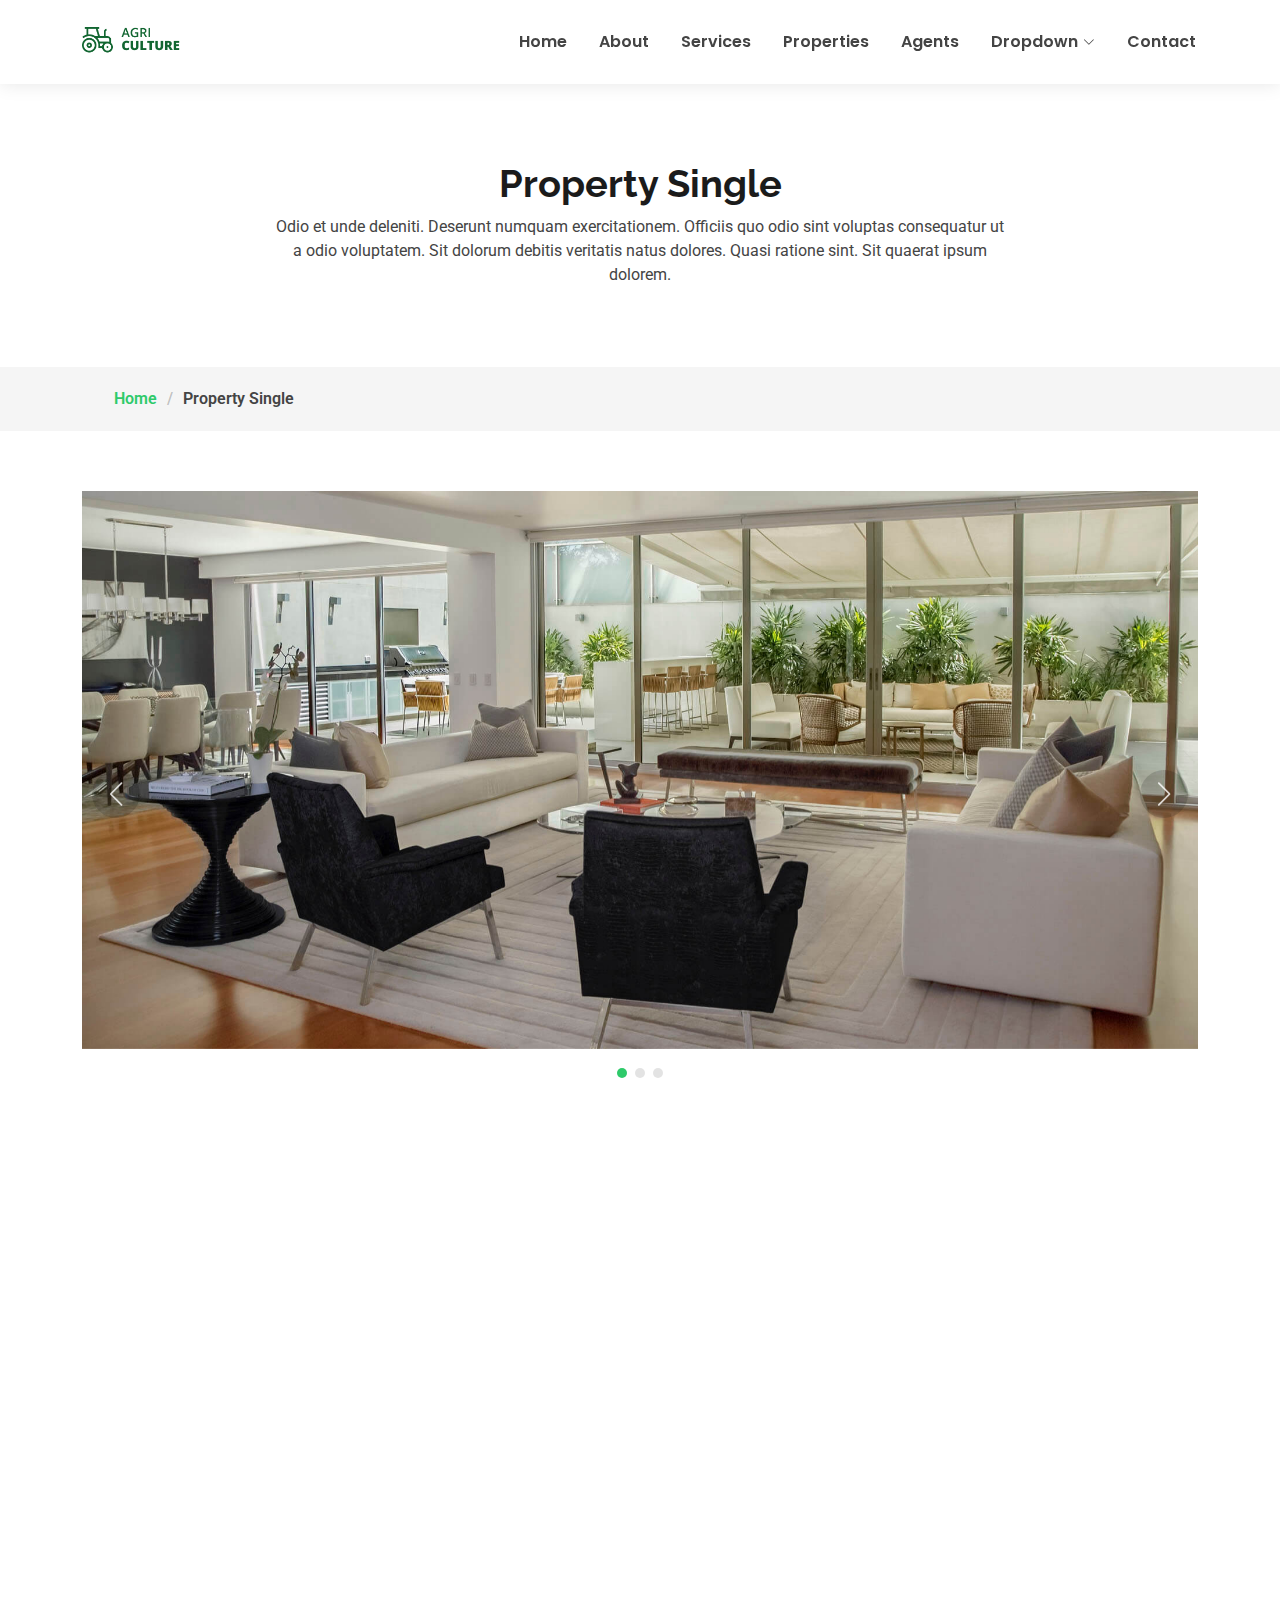
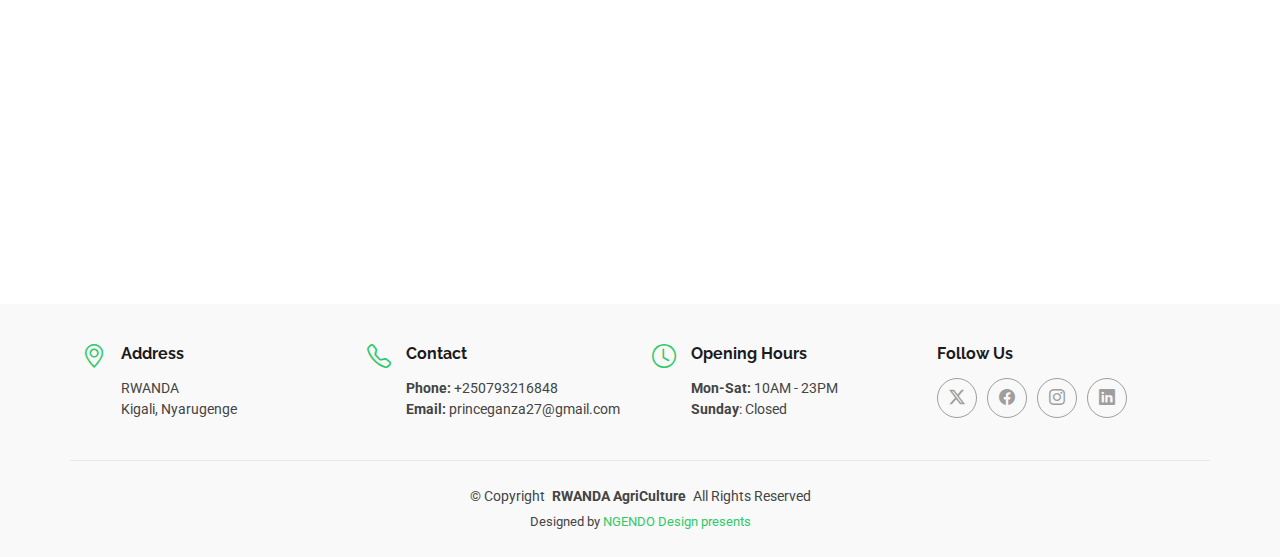
<file: property-single.html>
<!DOCTYPE html>
<html lang="en">

<head>
  <meta charset="utf-8">
  <meta content="width=device-width, initial-scale=1.0" name="viewport">
  <title>Property Single - EstateAgency Bootstrap Template</title>
  <meta name="description" content="">
  <meta name="keywords" content="">

  <!-- Favicons -->
  <link href="assets/img/favicon.png" rel="icon">
  <link href="assets/img/apple-touch-icon.png" rel="apple-touch-icon">

  <!-- Fonts -->
  <link href="https://fonts.googleapis.com" rel="preconnect">
  <link href="https://fonts.gstatic.com" rel="preconnect" crossorigin>
  <link href="https://fonts.googleapis.com/css2?family=Roboto:ital,wght@0,100;0,300;0,400;0,500;0,700;0,900;1,100;1,300;1,400;1,500;1,700;1,900&family=Poppins:ital,wght@0,100;0,200;0,300;0,400;0,500;0,600;0,700;0,800;0,900;1,100;1,200;1,300;1,400;1,500;1,600;1,700;1,800;1,900&family=Raleway:ital,wght@0,100;0,200;0,300;0,400;0,500;0,600;0,700;0,800;0,900;1,100;1,200;1,300;1,400;1,500;1,600;1,700;1,800;1,900&display=swap" rel="stylesheet">

  <!-- Vendor CSS Files -->
  <link href="assets/vendor/bootstrap/css/bootstrap.min.css" rel="stylesheet">
  <link href="assets/vendor/bootstrap-icons/bootstrap-icons.css" rel="stylesheet">
  <link href="assets/vendor/aos/aos.css" rel="stylesheet">
  <link href="assets/vendor/fontawesome-free/css/all.min.css" rel="stylesheet">
  <link href="assets/vendor/swiper/swiper-bundle.min.css" rel="stylesheet">

  <!-- Main CSS File -->
  <link href="assets/css/main.css" rel="stylesheet">

 
</head>

<body class="property-single-page">

  <header id="header" class="header d-flex align-items-center fixed-top">
    <div class="container-fluid container-xl position-relative d-flex align-items-center justify-content-between">

      <a href="index.html" class="logo d-flex align-items-center">
        <!-- Uncomment the line below if you also wish to use an image logo -->
        <!-- <img src="assets/img/logo.png" alt=""> -->
        <img src="assets/img/logo copy.png" alt="AgriCulture">
      </a>

      <nav id="navmenu" class="navmenu">
        <ul>
          <li><a href="index.html">Home</a></li>
          <li><a href="about.html">About</a></li>
          <li><a href="services.html">Services</a></li>
          <li><a href="properties.html">Properties</a></li>
          <li><a href="agents.html">Agents</a></li>
          <li class="dropdown"><a href="#"><span>Dropdown</span> <i class="bi bi-chevron-down toggle-dropdown"></i></a>
            <ul>
              <li><a href="#">Dropdown 1</a></li>
              <li class="dropdown"><a href="#"><span>Deep Dropdown</span> <i class="bi bi-chevron-down toggle-dropdown"></i></a>
                <ul>
                  <li><a href="#">Deep Dropdown 1</a></li>
                  <li><a href="#">Deep Dropdown 2</a></li>
                  <li><a href="#">Deep Dropdown 3</a></li>
                  <li><a href="#">Deep Dropdown 4</a></li>
                  <li><a href="#">Deep Dropdown 5</a></li>
                </ul>
              </li>
              <li><a href="#">Dropdown 2</a></li>
              <li><a href="#">Dropdown 3</a></li>
              <li><a href="#">Dropdown 4</a></li>
            </ul>
          </li>
          <li><a href="contact.html">Contact</a></li>
        </ul>
        <i class="mobile-nav-toggle d-xl-none bi bi-list"></i>
      </nav>

    </div>
  </header>

  <main class="main">

    <!-- Page Title -->
    <div class="page-title" data-aos="fade">
      <div class="heading">
        <div class="container">
          <div class="row d-flex justify-content-center text-center">
            <div class="col-lg-8">
              <h1>Property Single</h1>
              <p class="mb-0">Odio et unde deleniti. Deserunt numquam exercitationem. Officiis quo odio sint voluptas consequatur ut a odio voluptatem. Sit dolorum debitis veritatis natus dolores. Quasi ratione sint. Sit quaerat ipsum dolorem.</p>
            </div>
          </div>
        </div>
      </div>
      <nav class="breadcrumbs">
        <div class="container">
          <ol>
            <li><a href="index.html">Home</a></li>
            <li class="current">Property Single</li>
          </ol>
        </div>
      </nav>
    </div><!-- End Page Title -->

    <!-- Real Estate 2 Section -->
    <section id="real-estate-2" class="real-estate-2 section">

      <div class="container" data-aos="fade-up">

        <div class="portfolio-details-slider swiper init-swiper">
          <script type="application/json" class="swiper-config">
            {
              "loop": true,
              "speed": 600,
              "autoplay": {
                "delay": 5000
              },
              "slidesPerView": "auto",
              "navigation": {
                "nextEl": ".swiper-button-next",
                "prevEl": ".swiper-button-prev"
              },
              "pagination": {
                "el": ".swiper-pagination",
                "type": "bullets",
                "clickable": true
              }
            }
          </script>
          <div class="swiper-wrapper align-items-center">

            <div class="swiper-slide">
              <img src="assets/img/property-slide/property-slide-1.jpg" alt="">
            </div>

            <div class="swiper-slide">
              <img src="assets/img/property-slide/property-slide-2.jpg" alt="">
            </div>

            <div class="swiper-slide">
              <img src="assets/img/property-slide/property-slide-3.jpg" alt="">
            </div>

          </div>
          <div class="swiper-button-prev"></div>
          <div class="swiper-button-next"></div>
          <div class="swiper-pagination"></div>
        </div>

        <div class="row justify-content-between gy-4 mt-4">

          <div class="col-lg-8" data-aos="fade-up">

            <div class="portfolio-description">
              <h2>This is an example of propery details</h2>
              <p>
                Autem ipsum nam porro corporis rerum. Quis eos dolorem eos itaque inventore commodi labore quia quia. Exercitationem repudiandae officiis neque suscipit non officia eaque itaque enim. Voluptatem officia accusantium nesciunt est omnis tempora consectetur dignissimos. Sequi nulla at esse enim cum deserunt eius.
              </p>
              <p>
                Amet consequatur qui dolore veniam voluptatem voluptatem sit. Non aspernatur atque natus ut cum nam et. Praesentium error dolores rerum minus sequi quia veritatis eum. Eos et doloribus doloremque nesciunt molestiae laboriosam.
              </p>

              <p>
                Impedit ipsum quae et aliquid doloribus et voluptatem quasi. Perspiciatis occaecati earum et magnam animi. Quibusdam non qui ea vitae suscipit vitae sunt. Repudiandae incidunt cumque minus deserunt assumenda tempore. Delectus voluptas necessitatibus est.
              </p>

              <p>
                Sunt voluptatum sapiente facilis quo odio aut ipsum repellat debitis. Molestiae et autem libero. Explicabo et quod necessitatibus similique quis dolor eum. Numquam eaque praesentium rem et qui nesciunt.
              </p>

              <div class="testimonial-item">
                <p>
                  <span>Export tempor illum tamen malis malis eram quae irure esse labore quem cillum quid cillum eram malis quorum velit fore eram velit sunt aliqua noster fugiat irure amet legam anim culpa.</span>
                </p>
                <div>
                  <img src="assets/img/testimonials/testimonials-2.jpg" class="testimonial-img" alt="">
                  <h3>Sara Wilsson</h3>
                  <h4>Agent</h4>
                </div>
              </div>
            </div><!-- End Portfolio Description -->

            <!-- Tabs -->
            <ul class="nav nav-pills mb-3">
              <li><a class="nav-link active" data-bs-toggle="pill" href="#real-estate-2-tab1">Video</a></li>
              <li><a class="nav-link" data-bs-toggle="pill" href="#real-estate-2-tab2">Floor Plans</a></li>
              <li><a class="nav-link" data-bs-toggle="pill" href="#real-estate-2-tab3">Location</a></li>
            </ul><!-- End Tabs -->

            <!-- Tab Content -->
            <div class="tab-content">

              <div class="tab-pane fade show active" id="real-estate-2-tab1">

              </div><!-- End Tab 1 Content -->

              <div class="tab-pane fade" id="real-estate-2-tab2">
                <img src="assets/img/floor-plan.jpg" alt="" class="img-fluid">
              </div><!-- End Tab 2 Content -->

              <div class="tab-pane fade" id="real-estate-2-tab3">
                <iframe style="border:0; width: 100%; height: 400px;" src="https://www.google.com/maps/embed?pb=!1m14!1m8!1m3!1d48389.78314118045!2d-74.006138!3d40.710059!3m2!1i1024!2i768!4f13.1!3m3!1m2!1s0x89c25a22a3bda30d%3A0xb89d1fe6bc499443!2sDowntown%20Conference%20Center!5e0!3m2!1sen!2sus!4v1676961268712!5m2!1sen!2sus" frameborder="0" allowfullscreen="" loading="lazy" referrerpolicy="no-referrer-when-downgrade"></iframe>
              </div><!-- End Tab 3 Content -->

            </div><!-- End Tab Content -->

          </div>

          <div class="col-lg-3" data-aos="fade-up" data-aos-delay="100">
            <div class="portfolio-info">
              <h3>Quick Summary</h3>
              <ul>
                <li><strong>Property ID:</strong> 1134n</li>
                <li><strong>Location:</strong> Chicago, IL 606543</li>
                <li><strong>Property Type:</strong> House</li>
                <li><strong>Status:</strong> Sale</li>
                <li><strong>Area:</strong> <span>340m <sup>2</sup></span></li>
                <li><strong>Beds:</strong> 4</li>
                <li><strong>Baths:</strong> 1</li>
              </ul>
            </div>
          </div>

        </div>

      </div>

    </section><!-- /Real Estate 2 Section -->

  </main>

  <footer id="footer" class="footer light-background">

    <div class="container">
      <div class="row gy-3">
        <div class="col-lg-3 col-md-6 d-flex">
          <i class="bi bi-geo-alt icon"></i>
          <div class="address">
            <h4>Address</h4>
            <p>RWANDA</p>
            <p>Kigali, Nyarugenge</p>
            <p></p>
          </div>

        </div>

        <div class="col-lg-3 col-md-6 d-flex">
          <i class="bi bi-telephone icon"></i>
          <div>
            <h4>Contact</h4>
            <p>
              <strong>Phone:</strong> <span>+250793216848</span><br>
              <strong>Email:</strong> <span>princeganza27@gmail.com</span><br>
            </p>
          </div>
        </div>

        <div class="col-lg-3 col-md-6 d-flex">
          <i class="bi bi-clock icon"></i>
          <div>
            <h4>Opening Hours</h4>
            <p>
              <strong>Mon-Sat:</strong> <span>10AM - 23PM</span><br>
              <strong>Sunday</strong>: <span>Closed</span>
            </p>
          </div>
        </div>

        <div class="col-lg-3 col-md-6">
          <h4>Follow Us</h4>
          <div class="social-links d-flex">
            <a href="#" class="twitter"><i class="bi bi-twitter-x"></i></a>
            <a href="#" class="facebook"><i class="bi bi-facebook"></i></a>
            <a href="#" class="instagram"><i class="bi bi-instagram"></i></a>
            <a href="#" class="linkedin"><i class="bi bi-linkedin"></i></a>
          </div>
        </div>

      </div>
    </div>

    <div class="container copyright text-center mt-4">
      <p>© <span>Copyright</span> <strong class="px-1 sitename">RWANDA AgriCulture</strong> <span>All Rights Reserved</span></p>
      <div class="credits">
        <!-- All the links in the footer should remain intact. -->
        <!-- You can delete the links only if you've purchased the pro version. -->
        <!-- Licensing information: https://bootstrapmade.com/license/ -->
        <!-- Purchase the pro version with working PHP/AJAX contact form: [buy-url] -->
        Designed by <a href="https://bootstrapmade.com/">NGENDO Design presents</a>
      </div>
    </div>

  </footer>

  <!-- Scroll Top -->
  <a href="#" id="scroll-top" class="scroll-top d-flex align-items-center justify-content-center"><i class="bi bi-arrow-up-short"></i></a>

  <!-- Preloader -->
  <div id="preloader"></div>

  <!-- Vendor JS Files -->
  <script src="assets/vendor/bootstrap/js/bootstrap.bundle.min.js"></script>
  <script src="assets/vendor/php-email-form/validate.js"></script>
  <script src="assets/vendor/aos/aos.js"></script>
  <script src="assets/vendor/swiper/swiper-bundle.min.js"></script>
  <script src="assets/vendor/purecounter/purecounter_vanilla.js"></script>

  <!-- Main JS File -->
  <script src="assets/js/main.js"></script>

</body>

</html>
</file>
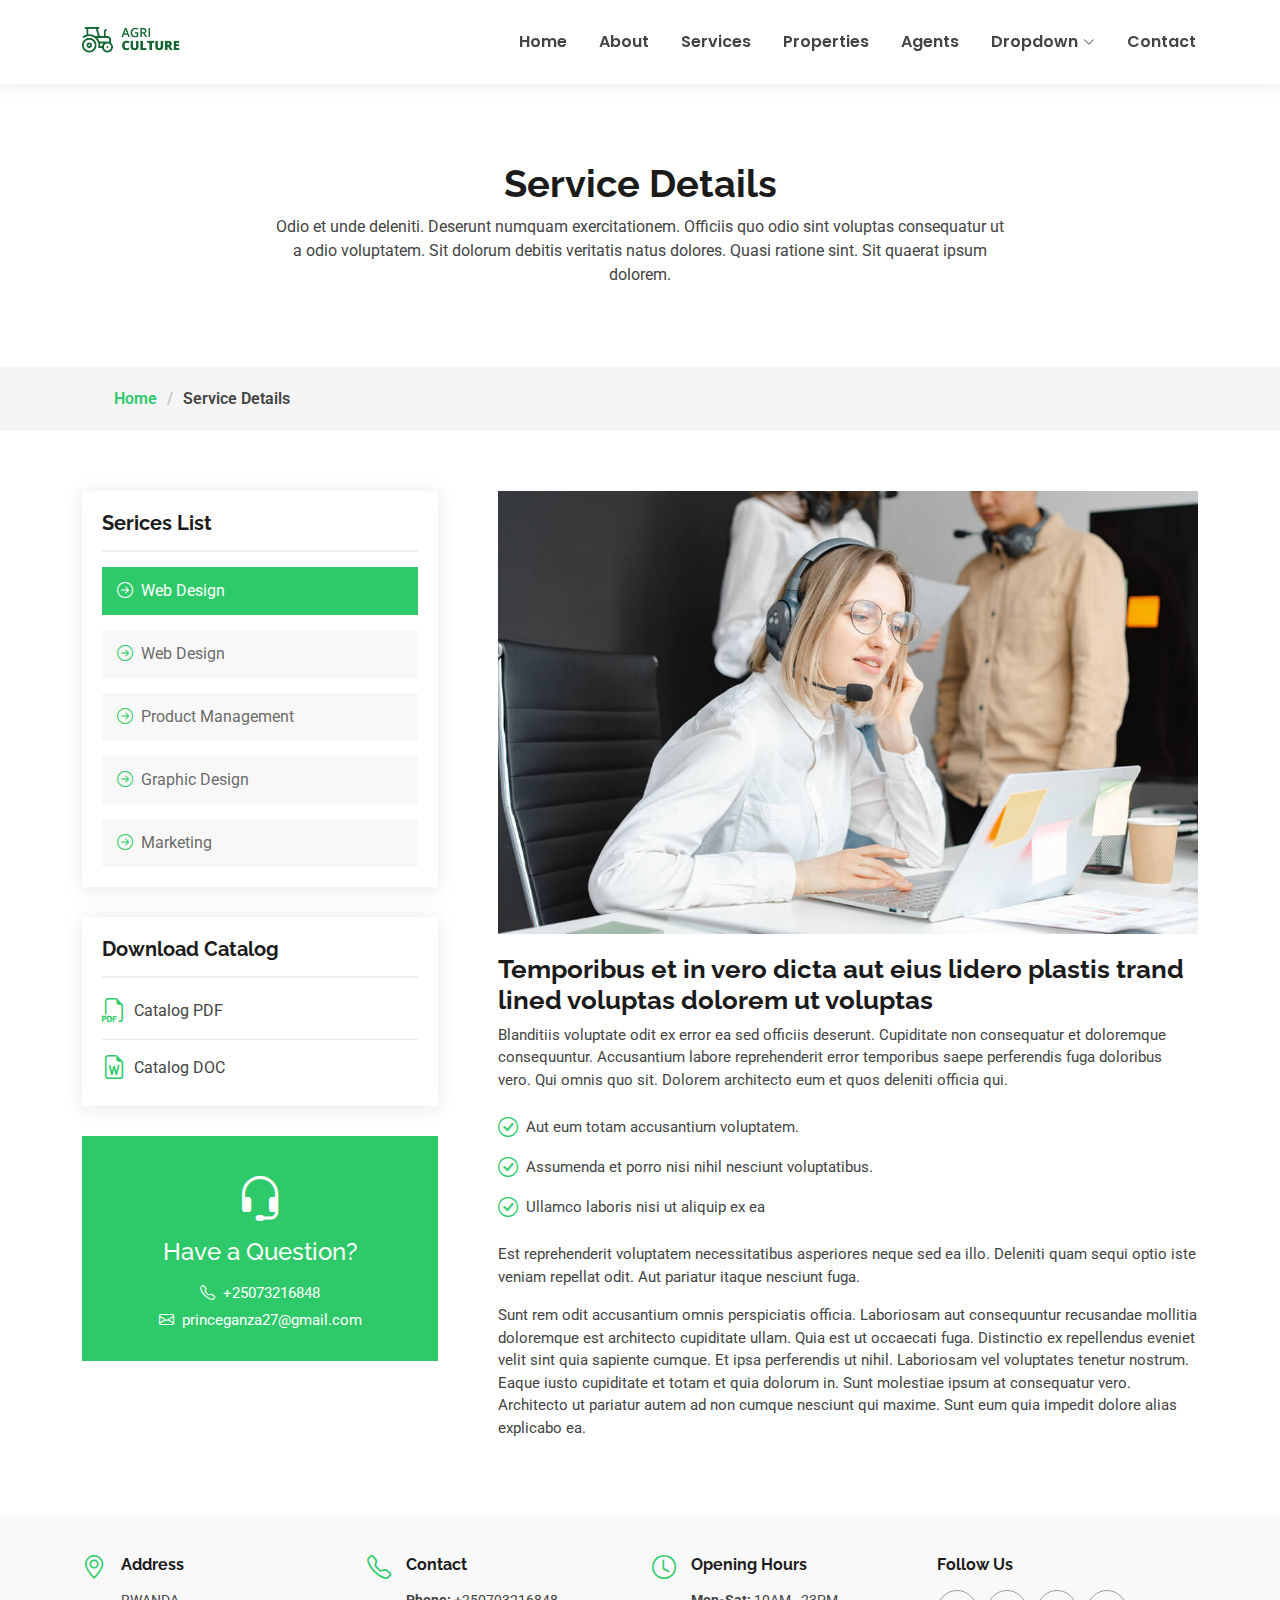
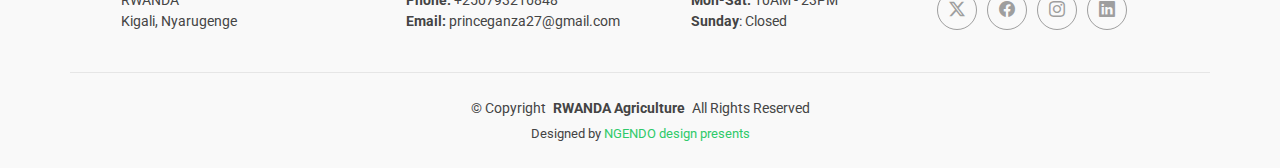
<file: service-details.html>
<!DOCTYPE html>
<html lang="en">

<head>
  <meta charset="utf-8">
  <meta content="width=device-width, initial-scale=1.0" name="viewport">
  <title>RWANDA Agriculture</title>
  <meta name="description" content="">
  <meta name="keywords" content="">

  <!-- Favicons -->
  <link href="assets/img/logo copy.png" rel="icon">
  <link href="assets/img/logo copy.png" rel="apple-touch-icon">

  <!-- Fonts -->
  <link href="https://fonts.googleapis.com" rel="preconnect">
  <link href="https://fonts.gstatic.com" rel="preconnect" crossorigin>
  <link href="https://fonts.googleapis.com/css2?family=Roboto:ital,wght@0,100;0,300;0,400;0,500;0,700;0,900;1,100;1,300;1,400;1,500;1,700;1,900&family=Poppins:ital,wght@0,100;0,200;0,300;0,400;0,500;0,600;0,700;0,800;0,900;1,100;1,200;1,300;1,400;1,500;1,600;1,700;1,800;1,900&family=Raleway:ital,wght@0,100;0,200;0,300;0,400;0,500;0,600;0,700;0,800;0,900;1,100;1,200;1,300;1,400;1,500;1,600;1,700;1,800;1,900&display=swap" rel="stylesheet">

  <!-- Vendor CSS Files -->
  <link href="assets/vendor/bootstrap/css/bootstrap.min.css" rel="stylesheet">
  <link href="assets/vendor/bootstrap-icons/bootstrap-icons.css" rel="stylesheet">
  <link href="assets/vendor/aos/aos.css" rel="stylesheet">
  <link href="assets/vendor/fontawesome-free/css/all.min.css" rel="stylesheet">
  <link href="assets/vendor/swiper/swiper-bundle.min.css" rel="stylesheet">

  <!-- Main CSS File -->
  <link href="assets/css/main.css" rel="stylesheet">


</head>

<body class="service-details-page">

  <header id="header" class="header d-flex align-items-center fixed-top">
    <div class="container-fluid container-xl position-relative d-flex align-items-center justify-content-between">

      <a href="index.html" class="logo d-flex align-items-center">
        <!-- Uncomment the line below if you also wish to use an image logo -->
        <!-- <img src="assets/img/logo.png" alt=""> -->
        <img src="assets/img/logo copy.png" alt="AgriCulture">
      </a>

      <nav id="navmenu" class="navmenu">
        <ul>
          <li><a href="index.html">Home</a></li>
          <li><a href="about.html">About</a></li>
          <li><a href="services.html">Services</a></li>
          <li><a href="properties.html">Properties</a></li>
          <li><a href="agents.html">Agents</a></li>
          <li class="dropdown"><a href="#"><span>Dropdown</span> <i class="bi bi-chevron-down toggle-dropdown"></i></a>
            <ul>
              <li><a href="#">Dropdown 1</a></li>
              <li class="dropdown"><a href="#"><span>Deep Dropdown</span> <i class="bi bi-chevron-down toggle-dropdown"></i></a>
                <ul>
                  <li><a href="#">Deep Dropdown 1</a></li>
                  <li><a href="#">Deep Dropdown 2</a></li>
                  <li><a href="#">Deep Dropdown 3</a></li>
                  <li><a href="#">Deep Dropdown 4</a></li>
                  <li><a href="#">Deep Dropdown 5</a></li>
                </ul>
              </li>
              <li><a href="#">Dropdown 2</a></li>
              <li><a href="#">Dropdown 3</a></li>
              <li><a href="#">Dropdown 4</a></li>
            </ul>
          </li>
          <li><a href="contact.html">Contact</a></li>
        </ul>
        <i class="mobile-nav-toggle d-xl-none bi bi-list"></i>
      </nav>

    </div>
  </header>

  <main class="main">

    <!-- Page Title -->
    <div class="page-title" data-aos="fade">
      <div class="heading">
        <div class="container">
          <div class="row d-flex justify-content-center text-center">
            <div class="col-lg-8">
              <h1>Service Details</h1>
              <p class="mb-0">Odio et unde deleniti. Deserunt numquam exercitationem. Officiis quo odio sint voluptas consequatur ut a odio voluptatem. Sit dolorum debitis veritatis natus dolores. Quasi ratione sint. Sit quaerat ipsum dolorem.</p>
            </div>
          </div>
        </div>
      </div>
      <nav class="breadcrumbs">
        <div class="container">
          <ol>
            <li><a href="index.html">Home</a></li>
            <li class="current">Service Details</li>
          </ol>
        </div>
      </nav>
    </div><!-- End Page Title -->

    <!-- Service Details Section -->
    <section id="service-details" class="service-details section">

      <div class="container">

        <div class="row gy-5">

          <div class="col-lg-4" data-aos="fade-up" data-aos-delay="100">

            <div class="service-box">
              <h4>Serices List</h4>
              <div class="services-list">
                <a href="#" class="active"><i class="bi bi-arrow-right-circle"></i><span>Web Design</span></a>
                <a href="#"><i class="bi bi-arrow-right-circle"></i><span>Web Design</span></a>
                <a href="#"><i class="bi bi-arrow-right-circle"></i><span>Product Management</span></a>
                <a href="#"><i class="bi bi-arrow-right-circle"></i><span>Graphic Design</span></a>
                <a href="#"><i class="bi bi-arrow-right-circle"></i><span>Marketing</span></a>
              </div>
            </div><!-- End Services List -->

            <div class="service-box">
              <h4>Download Catalog</h4>
              <div class="download-catalog">
                <a href="#"><i class="bi bi-filetype-pdf"></i><span>Catalog PDF</span></a>
                <a href="#"><i class="bi bi-file-earmark-word"></i><span>Catalog DOC</span></a>
              </div>
            </div><!-- End Services List -->

            <div class="help-box d-flex flex-column justify-content-center align-items-center">
              <i class="bi bi-headset help-icon"></i>
              <h4>Have a Question?</h4>
              <p class="d-flex align-items-center mt-2 mb-0"><i class="bi bi-telephone me-2"></i> <span>+25073216848</span></p>
              <p class="d-flex align-items-center mt-1 mb-0"><i class="bi bi-envelope me-2"></i> <a href="mailto:contact@example.com">princeganza27@gmail.com</a></p>
            </div>

          </div>

          <div class="col-lg-8 ps-lg-5" data-aos="fade-up" data-aos-delay="200">
            <img src="assets/img/services.jpg" alt="" class="img-fluid services-img">
            <h3>Temporibus et in vero dicta aut eius lidero plastis trand lined voluptas dolorem ut voluptas</h3>
            <p>
              Blanditiis voluptate odit ex error ea sed officiis deserunt. Cupiditate non consequatur et doloremque consequuntur. Accusantium labore reprehenderit error temporibus saepe perferendis fuga doloribus vero. Qui omnis quo sit. Dolorem architecto eum et quos deleniti officia qui.
            </p>
            <ul>
              <li><i class="bi bi-check-circle"></i> <span>Aut eum totam accusantium voluptatem.</span></li>
              <li><i class="bi bi-check-circle"></i> <span>Assumenda et porro nisi nihil nesciunt voluptatibus.</span></li>
              <li><i class="bi bi-check-circle"></i> <span>Ullamco laboris nisi ut aliquip ex ea</span></li>
            </ul>
            <p>
              Est reprehenderit voluptatem necessitatibus asperiores neque sed ea illo. Deleniti quam sequi optio iste veniam repellat odit. Aut pariatur itaque nesciunt fuga.
            </p>
            <p>
              Sunt rem odit accusantium omnis perspiciatis officia. Laboriosam aut consequuntur recusandae mollitia doloremque est architecto cupiditate ullam. Quia est ut occaecati fuga. Distinctio ex repellendus eveniet velit sint quia sapiente cumque. Et ipsa perferendis ut nihil. Laboriosam vel voluptates tenetur nostrum. Eaque iusto cupiditate et totam et quia dolorum in. Sunt molestiae ipsum at consequatur vero. Architecto ut pariatur autem ad non cumque nesciunt qui maxime. Sunt eum quia impedit dolore alias explicabo ea.
            </p>
          </div>

        </div>

      </div>

    </section><!-- /Service Details Section -->

  </main>

  <footer id="footer" class="footer light-background">

    <div class="container">
      <div class="row gy-3">
        <div class="col-lg-3 col-md-6 d-flex">
          <i class="bi bi-geo-alt icon"></i>
          <div class="address">
            <h4>Address</h4>
            <p>RWANDA</p>
            <p>Kigali, Nyarugenge</p>
            <p></p>
          </div>

        </div>

        <div class="col-lg-3 col-md-6 d-flex">
          <i class="bi bi-telephone icon"></i>
          <div>
            <h4>Contact</h4>
            <p>
              <strong>Phone:</strong> <span>+250793216848</span><br>
              <strong>Email:</strong> <span>princeganza27@gmail.com</span><br>
            </p>
          </div>
        </div>

        <div class="col-lg-3 col-md-6 d-flex">
          <i class="bi bi-clock icon"></i>
          <div>
            <h4>Opening Hours</h4>
            <p>
              <strong>Mon-Sat:</strong> <span>10AM - 23PM</span><br>
              <strong>Sunday</strong>: <span>Closed</span>
            </p>
          </div>
        </div>

        <div class="col-lg-3 col-md-6">
          <h4>Follow Us</h4>
          <div class="social-links d-flex">
            <a href="#" class="twitter"><i class="bi bi-twitter-x"></i></a>
            <a href="#" class="facebook"><i class="bi bi-facebook"></i></a>
            <a href="#" class="instagram"><i class="bi bi-instagram"></i></a>
            <a href="#" class="linkedin"><i class="bi bi-linkedin"></i></a>
          </div>
        </div>

      </div>
    </div>

    <div class="container copyright text-center mt-4">
      <p>© <span>Copyright</span> <strong class="px-1 sitename">RWANDA Agriculture</strong> <span>All Rights Reserved</span></p>
      <div class="credits">
        <!-- All the links in the footer should remain intact. -->
        <!-- You can delete the links only if you've purchased the pro version. -->
        <!-- Licensing information: https://bootstrapmade.com/license/ -->
        <!-- Purchase the pro version with working PHP/AJAX contact form: [buy-url] -->
        Designed by <a href="https://bootstrapmade.com/">NGENDO design presents</a>
      </div>
    </div>

  </footer>

  <!-- Scroll Top -->
  <a href="#" id="scroll-top" class="scroll-top d-flex align-items-center justify-content-center"><i class="bi bi-arrow-up-short"></i></a>

  <!-- Preloader -->
  <div id="preloader"></div>

  <!-- Vendor JS Files -->
  <script src="assets/vendor/bootstrap/js/bootstrap.bundle.min.js"></script>
  <script src="assets/vendor/php-email-form/validate.js"></script>
  <script src="assets/vendor/aos/aos.js"></script>
  <script src="assets/vendor/swiper/swiper-bundle.min.js"></script>
  <script src="assets/vendor/purecounter/purecounter_vanilla.js"></script>

  <!-- Main JS File -->
  <script src="assets/js/main.js"></script>

</body>

</html>
</file>
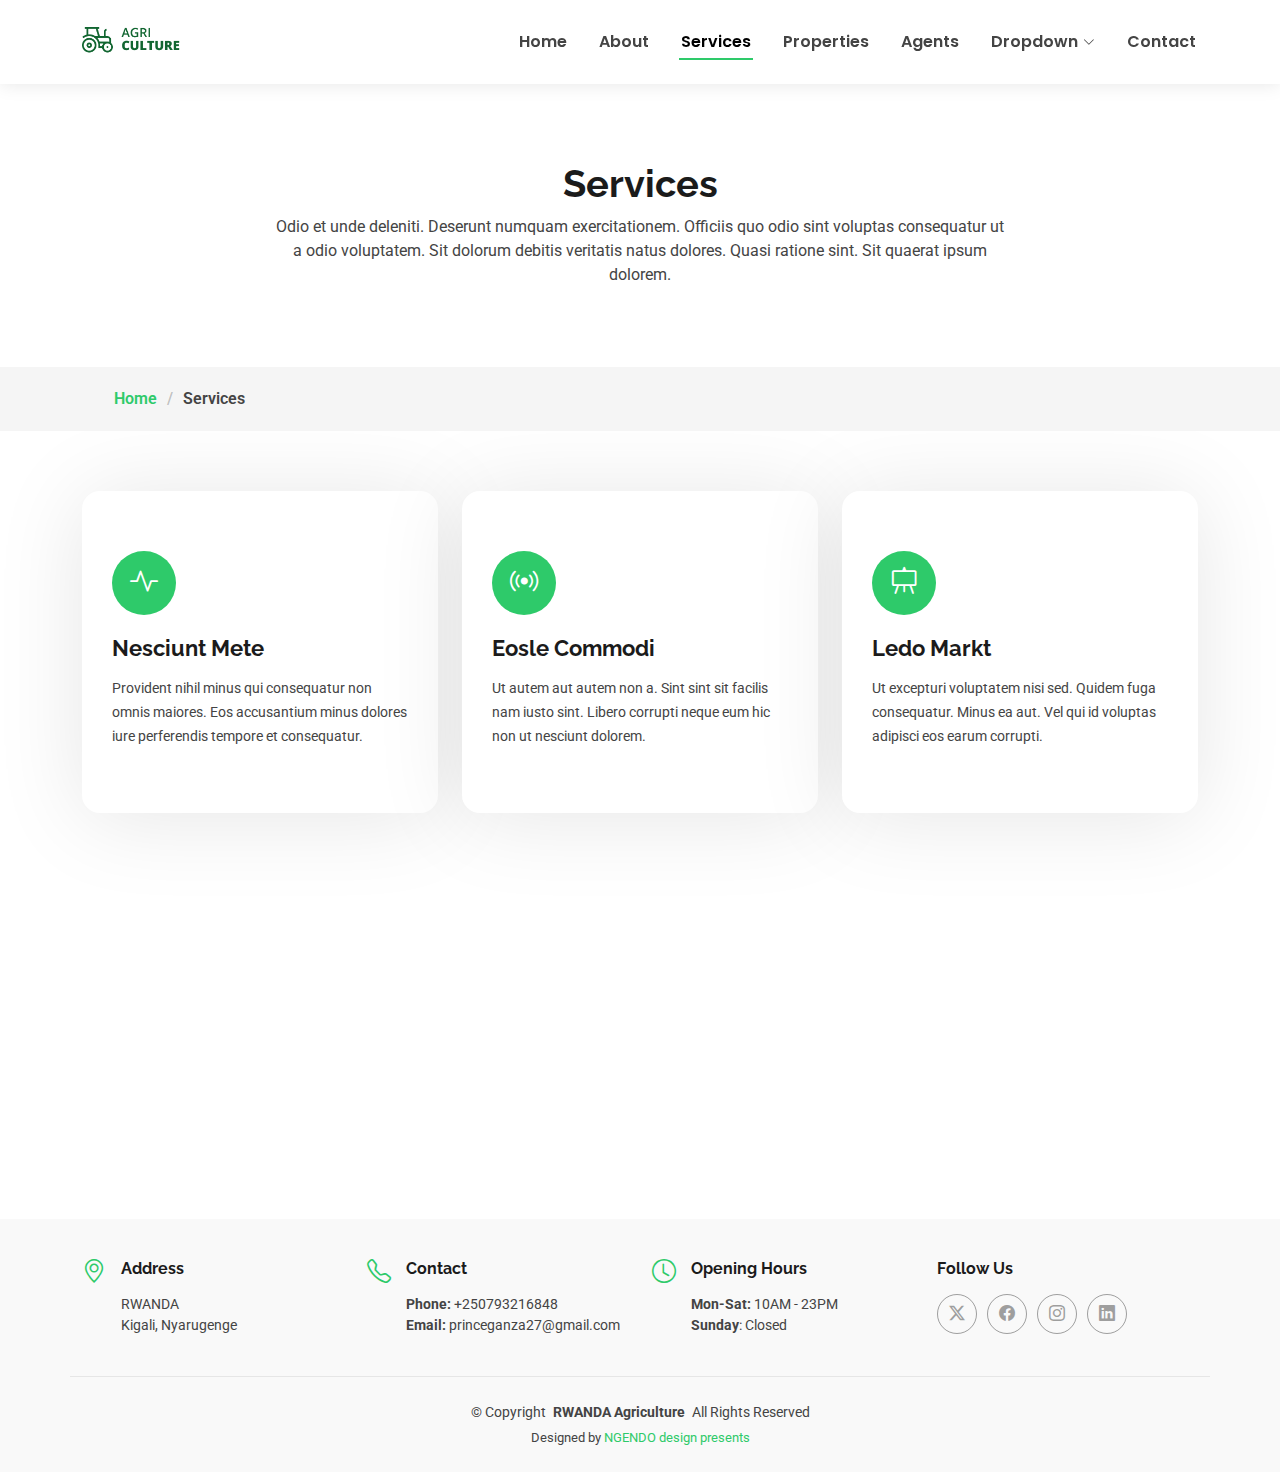
<file: services.html>
<!DOCTYPE html>
<html lang="en">

<head>
  <meta charset="utf-8">
  <meta content="width=device-width, initial-scale=1.0" name="viewport">
  <title>RWANDA AGRI</title>
  <meta name="description" content="">
  <meta name="keywords" content="">

  <!-- Favicons -->
  <link href="assets/img/favicon.png" rel="icon">
  <link href="assets/img/apple-touch-icon.png" rel="apple-touch-icon">

  <!-- Fonts -->
  <link href="https://fonts.googleapis.com" rel="preconnect">
  <link href="https://fonts.gstatic.com" rel="preconnect" crossorigin>
  <link href="https://fonts.googleapis.com/css2?family=Roboto:ital,wght@0,100;0,300;0,400;0,500;0,700;0,900;1,100;1,300;1,400;1,500;1,700;1,900&family=Poppins:ital,wght@0,100;0,200;0,300;0,400;0,500;0,600;0,700;0,800;0,900;1,100;1,200;1,300;1,400;1,500;1,600;1,700;1,800;1,900&family=Raleway:ital,wght@0,100;0,200;0,300;0,400;0,500;0,600;0,700;0,800;0,900;1,100;1,200;1,300;1,400;1,500;1,600;1,700;1,800;1,900&display=swap" rel="stylesheet">

  <!-- Vendor CSS Files -->
  <link href="assets/vendor/bootstrap/css/bootstrap.min.css" rel="stylesheet">
  <link href="assets/vendor/bootstrap-icons/bootstrap-icons.css" rel="stylesheet">
  <link href="assets/vendor/aos/aos.css" rel="stylesheet">
  <link href="assets/vendor/fontawesome-free/css/all.min.css" rel="stylesheet">
  <link href="assets/vendor/swiper/swiper-bundle.min.css" rel="stylesheet">

  <!-- Main CSS File -->
  <link href="assets/css/main.css" rel="stylesheet">


</head>

<body class="services-page">

  <header id="header" class="header d-flex align-items-center fixed-top">
    <div class="container-fluid container-xl position-relative d-flex align-items-center justify-content-between">

      <a href="index.html" class="logo d-flex align-items-center">
        <!-- Uncomment the line below if you also wish to use an image logo -->
        <!-- <img src="assets/img/logo.png" alt=""> -->
        <img src="assets/img/logo copy.png" alt="AgriCulture">
      </a>

      <nav id="navmenu" class="navmenu">
        <ul>
          <li><a href="index.html">Home</a></li>
          <li><a href="about.html">About</a></li>
          <li><a href="services.html" class="active">Services</a></li>
          <li><a href="properties.html">Properties</a></li>
          <li><a href="agents.html">Agents</a></li>
          <li class="dropdown"><a href="#"><span>Dropdown</span> <i class="bi bi-chevron-down toggle-dropdown"></i></a>
            <ul>
              <li><a href="#">Dropdown 1</a></li>
              <li class="dropdown"><a href="#"><span>Deep Dropdown</span> <i class="bi bi-chevron-down toggle-dropdown"></i></a>
                <ul>
                  <li><a href="#">Deep Dropdown 1</a></li>
                  <li><a href="#">Deep Dropdown 2</a></li>
                  <li><a href="#">Deep Dropdown 3</a></li>
                  <li><a href="#">Deep Dropdown 4</a></li>
                  <li><a href="#">Deep Dropdown 5</a></li>
                </ul>
              </li>
              <li><a href="#">Dropdown 2</a></li>
              <li><a href="#">Dropdown 3</a></li>
              <li><a href="#">Dropdown 4</a></li>
            </ul>
          </li>
          <li><a href="contact.html">Contact</a></li>
        </ul>
        <i class="mobile-nav-toggle d-xl-none bi bi-list"></i>
      </nav>

    </div>
  </header>

  <main class="main">

    <!-- Page Title -->
    <div class="page-title" data-aos="fade">
      <div class="heading">
        <div class="container">
          <div class="row d-flex justify-content-center text-center">
            <div class="col-lg-8">
              <h1>Services</h1>
              <p class="mb-0">Odio et unde deleniti. Deserunt numquam exercitationem. Officiis quo odio sint voluptas consequatur ut a odio voluptatem. Sit dolorum debitis veritatis natus dolores. Quasi ratione sint. Sit quaerat ipsum dolorem.</p>
            </div>
          </div>
        </div>
      </div>
      <nav class="breadcrumbs">
        <div class="container">
          <ol>
            <li><a href="index.html">Home</a></li>
            <li class="current">Services</li>
          </ol>
        </div>
      </nav>
    </div><!-- End Page Title -->

    <!-- Services Section -->
    <section id="services" class="services section">

      <div class="container">

        <div class="row gy-4">

          <div class="col-lg-4 col-md-6" data-aos="fade-up" data-aos-delay="100">
            <div class="service-item  position-relative">
              <div class="icon">
                <i class="bi bi-activity"></i>
              </div>
              <a href="service-details.html" class="stretched-link">
                <h3>Nesciunt Mete</h3>
              </a>
              <p>Provident nihil minus qui consequatur non omnis maiores. Eos accusantium minus dolores iure perferendis tempore et consequatur.</p>
            </div>
          </div><!-- End Service Item -->

          <div class="col-lg-4 col-md-6" data-aos="fade-up" data-aos-delay="200">
            <div class="service-item position-relative">
              <div class="icon">
                <i class="bi bi-broadcast"></i>
              </div>
              <a href="service-details.html" class="stretched-link">
                <h3>Eosle Commodi</h3>
              </a>
              <p>Ut autem aut autem non a. Sint sint sit facilis nam iusto sint. Libero corrupti neque eum hic non ut nesciunt dolorem.</p>
            </div>
          </div><!-- End Service Item -->

          <div class="col-lg-4 col-md-6" data-aos="fade-up" data-aos-delay="300">
            <div class="service-item position-relative">
              <div class="icon">
                <i class="bi bi-easel"></i>
              </div>
              <a href="service-details.html" class="stretched-link">
                <h3>Ledo Markt</h3>
              </a>
              <p>Ut excepturi voluptatem nisi sed. Quidem fuga consequatur. Minus ea aut. Vel qui id voluptas adipisci eos earum corrupti.</p>
            </div>
          </div><!-- End Service Item -->

          <div class="col-lg-4 col-md-6" data-aos="fade-up" data-aos-delay="400">
            <div class="service-item position-relative">
              <div class="icon">
                <i class="bi bi-bounding-box-circles"></i>
              </div>
              <a href="service-details.html" class="stretched-link">
                <h3>Asperiores Commodit</h3>
              </a>
              <p>Non et temporibus minus omnis sed dolor esse consequatur. Cupiditate sed error ea fuga sit provident adipisci neque.</p>
              <a href="service-details.html" class="stretched-link"></a>
            </div>
          </div><!-- End Service Item -->

          <div class="col-lg-4 col-md-6" data-aos="fade-up" data-aos-delay="500">
            <div class="service-item position-relative">
              <div class="icon">
                <i class="bi bi-calendar4-week"></i>
              </div>
              <a href="service-details.html" class="stretched-link">
                <h3>Velit Doloremque</h3>
              </a>
              <p>Cumque et suscipit saepe. Est maiores autem enim facilis ut aut ipsam corporis aut. Sed animi at autem alias eius labore.</p>
              <a href="service-details.html" class="stretched-link"></a>
            </div>
          </div><!-- End Service Item -->

          <div class="col-lg-4 col-md-6" data-aos="fade-up" data-aos-delay="600">
            <div class="service-item position-relative">
              <div class="icon">
                <i class="bi bi-chat-square-text"></i>
              </div>
              <a href="service-details.html" class="stretched-link">
                <h3>Dolori Architecto</h3>
              </a>
              <p>Hic molestias ea quibusdam eos. Fugiat enim doloremque aut neque non et debitis iure. Corrupti recusandae ducimus enim.</p>
              <a href="service-details.html" class="stretched-link"></a>
            </div>
          </div><!-- End Service Item -->

        </div>

      </div>

    </section><!-- /Services Section -->

  </main>

  <footer id="footer" class="footer light-background">

    <div class="container">
      <div class="row gy-3">
        <div class="col-lg-3 col-md-6 d-flex">
          <i class="bi bi-geo-alt icon"></i>
          <div class="address">
            <h4>Address</h4>
            <p>RWANDA</p>
            <p>Kigali, Nyarugenge</p>
            <p></p>
          </div>

        </div>

        <div class="col-lg-3 col-md-6 d-flex">
          <i class="bi bi-telephone icon"></i>
          <div>
            <h4>Contact</h4>
            <p>
              <strong>Phone:</strong> <span>+250793216848</span><br>
              <strong>Email:</strong> <span>princeganza27@gmail.com</span><br>
            </p>
          </div>
        </div>

        <div class="col-lg-3 col-md-6 d-flex">
          <i class="bi bi-clock icon"></i>
          <div>
            <h4>Opening Hours</h4>
            <p>
              <strong>Mon-Sat:</strong> <span>10AM - 23PM</span><br>
              <strong>Sunday</strong>: <span>Closed</span>
            </p>
          </div>
        </div>

        <div class="col-lg-3 col-md-6">
          <h4>Follow Us</h4>
          <div class="social-links d-flex">
            <a href="#" class="twitter"><i class="bi bi-twitter-x"></i></a>
            <a href="#" class="facebook"><i class="bi bi-facebook"></i></a>
            <a href="#" class="instagram"><i class="bi bi-instagram"></i></a>
            <a href="#" class="linkedin"><i class="bi bi-linkedin"></i></a>
          </div>
        </div>

      </div>
    </div>

    <div class="container copyright text-center mt-4">
      <p>© <span>Copyright</span> <strong class="px-1 sitename">RWANDA Agriculture</strong> <span>All Rights Reserved</span></p>
      <div class="credits">
        <!-- All the links in the footer should remain intact. -->
        <!-- You can delete the links only if you've purchased the pro version. -->
        <!-- Licensing information: https://bootstrapmade.com/license/ -->
        <!-- Purchase the pro version with working PHP/AJAX contact form: [buy-url] -->
        Designed by <a href="https://bootstrapmade.com/">NGENDO design presents</a>
      </div>
    </div>

  </footer>

  <!-- Scroll Top -->
  <a href="#" id="scroll-top" class="scroll-top d-flex align-items-center justify-content-center"><i class="bi bi-arrow-up-short"></i></a>

  <!-- Preloader -->
  <div id="preloader"></div>

  <!-- Vendor JS Files -->
  <script src="assets/vendor/bootstrap/js/bootstrap.bundle.min.js"></script>
  <script src="assets/vendor/php-email-form/validate.js"></script>
  <script src="assets/vendor/aos/aos.js"></script>
  <script src="assets/vendor/swiper/swiper-bundle.min.js"></script>
  <script src="assets/vendor/purecounter/purecounter_vanilla.js"></script>

  <!-- Main JS File -->
  <script src="assets/js/main.js"></script>

</body>

</html>
</file>
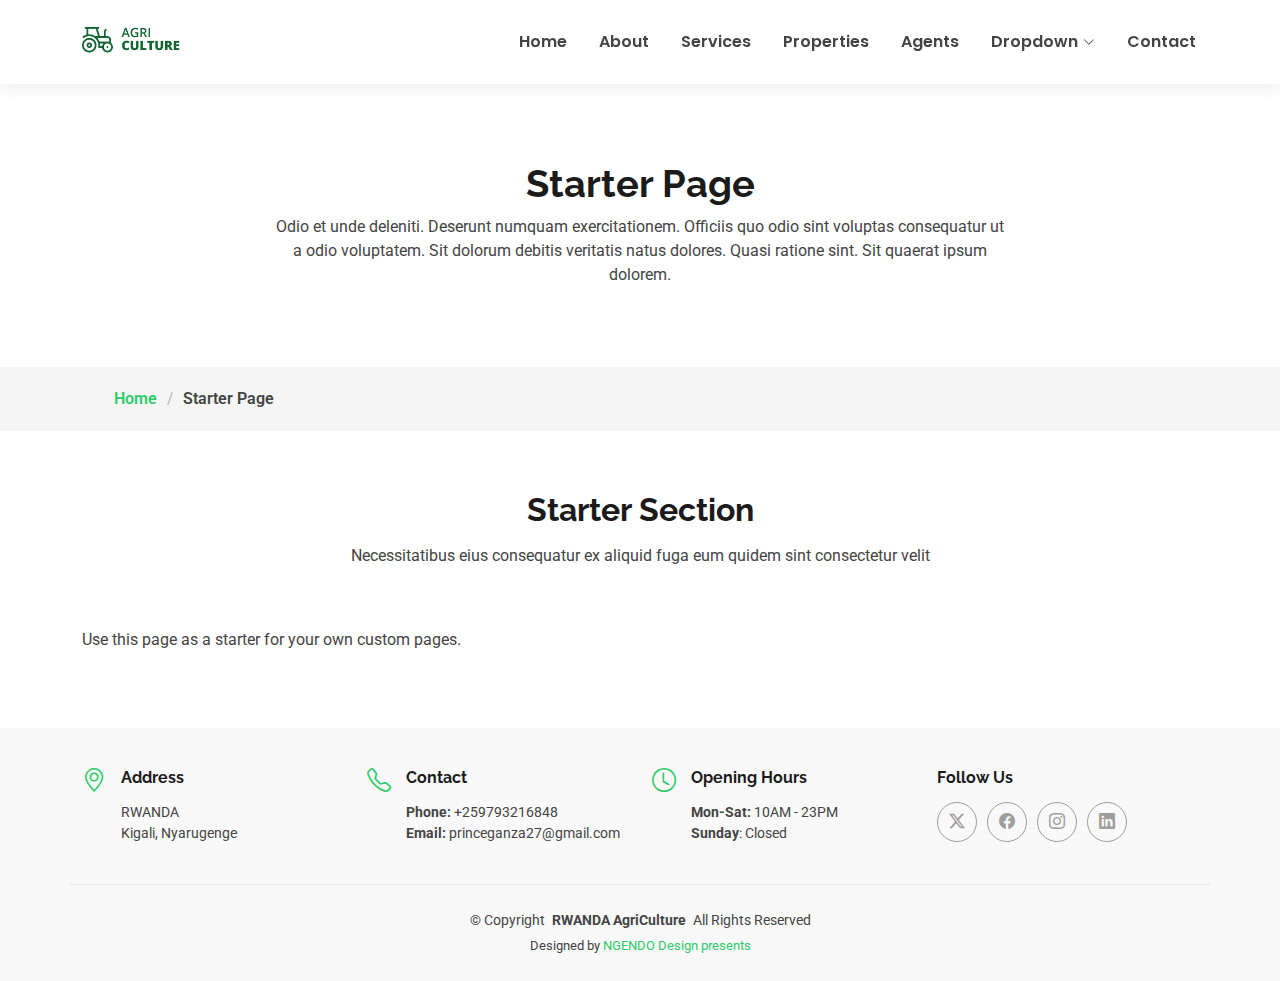
<file: starter-page.html>
<!DOCTYPE html>
<html lang="en">

<head>
  <meta charset="utf-8">
  <meta content="width=device-width, initial-scale=1.0" name="viewport">
  <title>RWANDA Agriculture</title>
  <meta name="description" content="">
  <meta name="keywords" content="">

  <!-- Favicons -->
  <link href="assets/img/favicon.png" rel="icon">
  <link href="assets/img/apple-touch-icon.png" rel="apple-touch-icon">

  <!-- Fonts -->
  <link href="https://fonts.googleapis.com" rel="preconnect">
  <link href="https://fonts.gstatic.com" rel="preconnect" crossorigin>
  <link href="https://fonts.googleapis.com/css2?family=Roboto:ital,wght@0,100;0,300;0,400;0,500;0,700;0,900;1,100;1,300;1,400;1,500;1,700;1,900&family=Poppins:ital,wght@0,100;0,200;0,300;0,400;0,500;0,600;0,700;0,800;0,900;1,100;1,200;1,300;1,400;1,500;1,600;1,700;1,800;1,900&family=Raleway:ital,wght@0,100;0,200;0,300;0,400;0,500;0,600;0,700;0,800;0,900;1,100;1,200;1,300;1,400;1,500;1,600;1,700;1,800;1,900&display=swap" rel="stylesheet">

  <!-- Vendor CSS Files -->
  <link href="assets/vendor/bootstrap/css/bootstrap.min.css" rel="stylesheet">
  <link href="assets/vendor/bootstrap-icons/bootstrap-icons.css" rel="stylesheet">
  <link href="assets/vendor/aos/aos.css" rel="stylesheet">
  <link href="assets/vendor/fontawesome-free/css/all.min.css" rel="stylesheet">
  <link href="assets/vendor/swiper/swiper-bundle.min.css" rel="stylesheet">

  <!-- Main CSS File -->
  <link href="assets/css/main.css" rel="stylesheet">

  
</head>

<body class="starter-page-page">

  <header id="header" class="header d-flex align-items-center fixed-top">
    <div class="container-fluid container-xl position-relative d-flex align-items-center justify-content-between">

      <a href="index.html" class="logo d-flex align-items-center">
        <!-- Uncomment the line below if you also wish to use an image logo -->
        <!-- <img src="assets/img/logo.png" alt=""> -->
        <img src="assets/img/logo copy.png" alt="AgriCulture">
      </a>

      <nav id="navmenu" class="navmenu">
        <ul>
          <li><a href="index.html">Home</a></li>
          <li><a href="about.html">About</a></li>
          <li><a href="services.html">Services</a></li>
          <li><a href="properties.html">Properties</a></li>
          <li><a href="agents.html">Agents</a></li>
          <li class="dropdown"><a href="#"><span>Dropdown</span> <i class="bi bi-chevron-down toggle-dropdown"></i></a>
            <ul>
              <li><a href="#">Dropdown 1</a></li>
              <li class="dropdown"><a href="#"><span>Deep Dropdown</span> <i class="bi bi-chevron-down toggle-dropdown"></i></a>
                <ul>
                  <li><a href="#">Deep Dropdown 1</a></li>
                  <li><a href="#">Deep Dropdown 2</a></li>
                  <li><a href="#">Deep Dropdown 3</a></li>
                  <li><a href="#">Deep Dropdown 4</a></li>
                  <li><a href="#">Deep Dropdown 5</a></li>
                </ul>
              </li>
              <li><a href="#">Dropdown 2</a></li>
              <li><a href="#">Dropdown 3</a></li>
              <li><a href="#">Dropdown 4</a></li>
            </ul>
          </li>
          <li><a href="contact.html">Contact</a></li>
        </ul>
        <i class="mobile-nav-toggle d-xl-none bi bi-list"></i>
      </nav>

    </div>
  </header>

  <main class="main">

    <!-- Page Title -->
    <div class="page-title" data-aos="fade">
      <div class="heading">
        <div class="container">
          <div class="row d-flex justify-content-center text-center">
            <div class="col-lg-8">
              <h1>Starter Page</h1>
              <p class="mb-0">Odio et unde deleniti. Deserunt numquam exercitationem. Officiis quo odio sint voluptas consequatur ut a odio voluptatem. Sit dolorum debitis veritatis natus dolores. Quasi ratione sint. Sit quaerat ipsum dolorem.</p>
            </div>
          </div>
        </div>
      </div>
      <nav class="breadcrumbs">
        <div class="container">
          <ol>
            <li><a href="index.html">Home</a></li>
            <li class="current">Starter Page</li>
          </ol>
        </div>
      </nav>
    </div><!-- End Page Title -->

    <!-- Starter Section Section -->
    <section id="starter-section" class="starter-section section">

      <!-- Section Title -->
      <div class="container section-title" data-aos="fade-up">
        <h2>Starter Section</h2>
        <p>Necessitatibus eius consequatur ex aliquid fuga eum quidem sint consectetur velit</p>
      </div><!-- End Section Title -->

      <div class="container" data-aos="fade-up">
        <p>Use this page as a starter for your own custom pages.</p>
      </div>

    </section><!-- /Starter Section Section -->

  </main>

  <footer id="footer" class="footer light-background">

    <div class="container">
      <div class="row gy-3">
        <div class="col-lg-3 col-md-6 d-flex">
          <i class="bi bi-geo-alt icon"></i>
          <div class="address">
            <h4>Address</h4>
            <p>RWANDA</p>
            <p>Kigali, Nyarugenge</p>
            <p></p>
          </div>

        </div>

        <div class="col-lg-3 col-md-6 d-flex">
          <i class="bi bi-telephone icon"></i>
          <div>
            <h4>Contact</h4>
            <p>
              <strong>Phone:</strong> <span>+259793216848</span><br>
              <strong>Email:</strong> <span>princeganza27@gmail.com</span><br>
            </p>
          </div>
        </div>

        <div class="col-lg-3 col-md-6 d-flex">
          <i class="bi bi-clock icon"></i>
          <div>
            <h4>Opening Hours</h4>
            <p>
              <strong>Mon-Sat:</strong> <span>10AM - 23PM</span><br>
              <strong>Sunday</strong>: <span>Closed</span>
            </p>
          </div>
        </div>

        <div class="col-lg-3 col-md-6">
          <h4>Follow Us</h4>
          <div class="social-links d-flex">
            <a href="#" class="twitter"><i class="bi bi-twitter-x"></i></a>
            <a href="#" class="facebook"><i class="bi bi-facebook"></i></a>
            <a href="#" class="instagram"><i class="bi bi-instagram"></i></a>
            <a href="#" class="linkedin"><i class="bi bi-linkedin"></i></a>
          </div>
        </div>

      </div>
    </div>

    <div class="container copyright text-center mt-4">
      <p>© <span>Copyright</span> <strong class="px-1 sitename">RWANDA AgriCulture</strong> <span>All Rights Reserved</span></p>
      <div class="credits">
        <!-- All the links in the footer should remain intact. -->
        <!-- You can delete the links only if you've purchased the pro version. -->
        <!-- Licensing information: https://bootstrapmade.com/license/ -->
        <!-- Purchase the pro version with working PHP/AJAX contact form: [buy-url] -->
        Designed by <a href="https://bootstrapmade.com/">NGENDO Design presents</a>
      </div>
    </div>

  </footer>

  <!-- Scroll Top -->
  <a href="#" id="scroll-top" class="scroll-top d-flex align-items-center justify-content-center"><i class="bi bi-arrow-up-short"></i></a>

  <!-- Preloader -->
  <div id="preloader"></div>

  <!-- Vendor JS Files -->
  <script src="assets/vendor/bootstrap/js/bootstrap.bundle.min.js"></script>
  <script src="assets/vendor/php-email-form/validate.js"></script>
  <script src="assets/vendor/aos/aos.js"></script>
  <script src="assets/vendor/swiper/swiper-bundle.min.js"></script>
  <script src="assets/vendor/purecounter/purecounter_vanilla.js"></script>

  <!-- Main JS File -->
  <script src="assets/js/main.js"></script>

</body>

</html>
</file>
<file: assets/css/main.css>
:root {
  --default-font: "Roboto",  system-ui, -apple-system, "Segoe UI", Roboto, "Helvetica Neue", Arial, "Noto Sans", "Liberation Sans", sans-serif, "Apple Color Emoji", "Segoe UI Emoji", "Segoe UI Symbol", "Noto Color Emoji";
  --heading-font: "Raleway",  sans-serif;
  --nav-font: "Poppins",  sans-serif;
}

/* Global Colors - The following color variables are used throughout the website. Updating them here will change the color scheme of the entire website */
:root { 
  --background-color: #ffffff; /* Background color for the entire website, including individual sections */
  --default-color: #444444; /* Default color used for the majority of the text content across the entire website */
  --heading-color: #1b1b1b; /* Color for headings, subheadings and title throughout the website */
  --accent-color: #2eca6a; /* Accent color that represents your brand on the website. It's used for buttons, links, and other elements that need to stand out */
  --surface-color: #ffffff; /* The surface color is used as a background of boxed elements within sections, such as cards, icon boxes, or other elements that require a visual separation from the global background. */
  --contrast-color: #ffffff; /* Contrast color for text, ensuring readability against backgrounds of accent, heading, or default colors. */
}

/* Nav Menu Colors - The following color variables are used specifically for the navigation menu. They are separate from the global colors to allow for more customization options */
:root {
  --nav-color: #444444;  /* The default color of the main navmenu links */
  --nav-hover-color: #000000; /* Applied to main navmenu links when they are hovered over or active */
  --nav-mobile-background-color: #ffffff; /* Used as the background color for mobile navigation menu */
  --nav-dropdown-background-color: #ffffff; /* Used as the background color for dropdown items that appear when hovering over primary navigation items */
  --nav-dropdown-color: #444444; /* Used for navigation links of the dropdown items in the navigation menu. */
  --nav-dropdown-hover-color: #2eca6a; /* Similar to --nav-hover-color, this color is applied to dropdown navigation links when they are hovered over. */
}

/* Color Presets - These classes override global colors when applied to any section or element, providing reuse of the sam color scheme. */

.light-background {
  --background-color: #f9f9f9;
  --surface-color: #ffffff;
}

.dark-background {
  --background-color: #060606;
  --default-color: #ffffff;
  --heading-color: #ffffff;
  --surface-color: #252525;
  --contrast-color: #ffffff;
}

/* Smooth scroll */
:root {
  scroll-behavior: smooth;
}

/*--------------------------------------------------------------
# General Styling & Shared Classes
--------------------------------------------------------------*/
body {
  color: var(--default-color);
  background-color: var(--background-color);
  font-family: var(--default-font);
}

a {
  color: var(--accent-color);
  text-decoration: none;
  transition: 0.3s;
}

a:hover {
  color: color-mix(in srgb, var(--accent-color), transparent 25%);
  text-decoration: none;
}

h1,
h2,
h3,
h4,
h5,
h6 {
  color: var(--heading-color);
  font-family: var(--heading-font);
}

/* PHP Email Form Messages
------------------------------*/
.php-email-form .error-message {
  display: none;
  background: #df1529;
  color: #ffffff;
  text-align: left;
  padding: 15px;
  margin-bottom: 24px;
  font-weight: 600;
}

.php-email-form .sent-message {
  display: none;
  color: #ffffff;
  background: #059652;
  text-align: center;
  padding: 15px;
  margin-bottom: 24px;
  font-weight: 600;
}

.php-email-form .loading {
  display: none;
  background: var(--surface-color);
  text-align: center;
  padding: 15px;
  margin-bottom: 24px;
}

.php-email-form .loading:before {
  content: "";
  display: inline-block;
  border-radius: 50%;
  width: 24px;
  height: 24px;
  margin: 0 10px -6px 0;
  border: 3px solid var(--accent-color);
  border-top-color: var(--surface-color);
  animation: php-email-form-loading 1s linear infinite;
}

@keyframes php-email-form-loading {
  0% {
    transform: rotate(0deg);
  }

  100% {
    transform: rotate(360deg);
  }
}

/*--------------------------------------------------------------
# Global Header
--------------------------------------------------------------*/
.header {
  color: var(--default-color);
  background-color: var(--background-color);
  padding: 15px 0;
  transition: all 0.5s;
  z-index: 997;
  box-shadow: 0px 0 18px rgba(0, 0, 0, 0.1);
}

.header .logo {
  line-height: 1;
}

.header .logo img {
  max-height: 32px;
  margin-right: 8px;
}

.header .logo h1 {
  font-size: 30px;
  margin: 0;
  font-weight: 700;
  color: var(--heading-color);
}

.header .logo h1 span {
  color: var(--accent-color);
}

/*--------------------------------------------------------------
# Navigation Menu
--------------------------------------------------------------*/
/* Desktop Navigation */
@media (min-width: 1200px) {
  .navmenu {
    padding: 0;
  }

  .navmenu ul {
    margin: 0;
    padding: 0;
    display: flex;
    list-style: none;
    align-items: center;
  }

  .navmenu li {
    position: relative;
  }

  .navmenu>ul>li {
    white-space: nowrap;
    padding: 15px 14px;
  }

  .navmenu>ul>li:last-child {
    padding-right: 0;
  }

  .navmenu a,
  .navmenu a:focus {
    color: var(--nav-color);
    font-size: 16px;
    padding: 0 2px;
    font-family: var(--nav-font);
    font-weight: 600;
    display: flex;
    align-items: center;
    justify-content: space-between;
    white-space: nowrap;
    transition: 0.3s;
    position: relative;
  }

  .navmenu a i,
  .navmenu a:focus i {
    font-size: 12px;
    line-height: 0;
    margin-left: 5px;
    transition: 0.3s;
  }

  .navmenu>ul>li>a:before {
    content: "";
    position: absolute;
    width: 100%;
    height: 2px;
    bottom: -6px;
    left: 0;
    background-color: var(--accent-color);
    visibility: hidden;
    width: 0px;
    transition: all 0.3s ease-in-out 0s;
  }

  .navmenu a:hover:before,
  .navmenu li:hover>a:before,
  .navmenu .active:before {
    visibility: visible;
    width: 100%;
  }

  .navmenu li:hover>a,
  .navmenu .active,
  .navmenu .active:focus {
    color: var(--nav-hover-color);
  }

  .navmenu .dropdown ul {
    margin: 0;
    padding: 10px 0;
    background: var(--nav-dropdown-background-color);
    display: block;
    position: absolute;
    visibility: hidden;
    left: 14px;
    top: 130%;
    opacity: 0;
    transition: 0.3s;
    border-radius: 4px;
    z-index: 99;
    box-shadow: 0px 0px 30px rgba(0, 0, 0, 0.1);
  }

  .navmenu .dropdown ul li {
    min-width: 200px;
  }

  .navmenu .dropdown ul a {
    padding: 10px 20px;
    font-size: 15px;
    text-transform: none;
    color: var(--nav-dropdown-color);
  }

  .navmenu .dropdown ul a i {
    font-size: 12px;
  }

  .navmenu .dropdown ul a:hover,
  .navmenu .dropdown ul .active:hover,
  .navmenu .dropdown ul li:hover>a {
    color: var(--nav-dropdown-hover-color);
  }

  .navmenu .dropdown:hover>ul {
    opacity: 1;
    top: 100%;
    visibility: visible;
  }

  .navmenu .dropdown .dropdown ul {
    top: 0;
    left: -90%;
    visibility: hidden;
  }

  .navmenu .dropdown .dropdown:hover>ul {
    opacity: 1;
    top: 0;
    left: -100%;
    visibility: visible;
  }
}

/* Mobile Navigation */
@media (max-width: 1199px) {
  .mobile-nav-toggle {
    color: var(--nav-color);
    font-size: 28px;
    line-height: 0;
    margin-right: 10px;
    cursor: pointer;
    transition: color 0.3s;
  }

  .navmenu {
    padding: 0;
    z-index: 9997;
  }

  .navmenu ul {
    display: none;
    list-style: none;
    position: absolute;
    inset: 60px 20px 20px 20px;
    padding: 10px 0;
    margin: 0;
    border-radius: 6px;
    background-color: var(--nav-mobile-background-color);
    border: 1px solid color-mix(in srgb, var(--default-color), transparent 90%);
    box-shadow: none;
    overflow-y: auto;
    transition: 0.3s;
    z-index: 9998;
  }

  .navmenu a,
  .navmenu a:focus {
    color: var(--nav-dropdown-color);
    padding: 10px 20px;
    font-family: var(--nav-font);
    font-size: 17px;
    font-weight: 500;
    display: flex;
    align-items: center;
    justify-content: space-between;
    white-space: nowrap;
    transition: 0.3s;
  }

  .navmenu a i,
  .navmenu a:focus i {
    font-size: 12px;
    line-height: 0;
    margin-left: 5px;
    width: 30px;
    height: 30px;
    display: flex;
    align-items: center;
    justify-content: center;
    border-radius: 50%;
    transition: 0.3s;
    background-color: color-mix(in srgb, var(--accent-color), transparent 90%);
  }

  .navmenu a i:hover,
  .navmenu a:focus i:hover {
    background-color: var(--accent-color);
    color: var(--contrast-color);
  }

  .navmenu a:hover,
  .navmenu .active,
  .navmenu .active:focus {
    color: var(--nav-dropdown-hover-color);
  }

  .navmenu .active i,
  .navmenu .active:focus i {
    background-color: var(--accent-color);
    color: var(--contrast-color);
    transform: rotate(180deg);
  }

  .navmenu .dropdown ul {
    position: static;
    display: none;
    z-index: 99;
    padding: 10px 0;
    margin: 10px 20px;
    background-color: var(--nav-dropdown-background-color);
    transition: all 0.5s ease-in-out;
  }

  .navmenu .dropdown ul ul {
    background-color: rgba(33, 37, 41, 0.1);
  }

  .navmenu .dropdown>.dropdown-active {
    display: block;
    background-color: rgba(33, 37, 41, 0.03);
  }

  .mobile-nav-active {
    overflow: hidden;
  }

  .mobile-nav-active .mobile-nav-toggle {
    color: #fff;
    position: absolute;
    font-size: 32px;
    top: 15px;
    right: 15px;
    margin-right: 0;
    z-index: 9999;
  }

  .mobile-nav-active .navmenu {
    position: fixed;
    overflow: hidden;
    inset: 0;
    background: rgba(33, 37, 41, 0.8);
    transition: 0.3s;
  }

  .mobile-nav-active .navmenu>ul {
    display: block;
  }
}

/*--------------------------------------------------------------
# Global Footer
--------------------------------------------------------------*/
.footer {
  color: var(--default-color);
  background-color: var(--background-color);
  font-size: 14px;
  padding: 40px 0 0 0;
  position: relative;
}

.footer .icon {
  color: var(--accent-color);
  margin-right: 15px;
  font-size: 24px;
  line-height: 0;
}

.footer h4 {
  font-size: 16px;
  font-weight: 700;
  margin-bottom: 15px;
}

.footer .address p {
  margin-bottom: 0px;
}

.footer .social-links a {
  display: flex;
  align-items: center;
  justify-content: center;
  width: 40px;
  height: 40px;
  border-radius: 50%;
  border: 1px solid color-mix(in srgb, var(--default-color), transparent 50%);
  font-size: 16px;
  color: color-mix(in srgb, var(--default-color), transparent 50%);
  margin-right: 10px;
  transition: 0.3s;
}

.footer .social-links a:hover {
  color: var(--accent-color);
  border-color: var(--accent-color);
}

.footer .copyright {
  padding: 25px 0;
  border-top: 1px solid color-mix(in srgb, var(--default-color), transparent 90%);
}

.footer .copyright p {
  margin-bottom: 0;
}

.footer .credits {
  margin-top: 5px;
  font-size: 13px;
}

/*--------------------------------------------------------------
# Preloader
--------------------------------------------------------------*/
#preloader {
  position: fixed;
  inset: 0;
  z-index: 999999;
  overflow: hidden;
  background: var(--background-color);
  transition: all 0.6s ease-out;
}

#preloader:before {
  content: "";
  position: fixed;
  top: calc(50% - 30px);
  left: calc(50% - 30px);
  border: 6px solid #ffffff;
  border-color: var(--accent-color) transparent var(--accent-color) transparent;
  border-radius: 50%;
  width: 60px;
  height: 60px;
  animation: animate-preloader 1.5s linear infinite;
}

@keyframes animate-preloader {
  0% {
    transform: rotate(0deg);
  }

  100% {
    transform: rotate(360deg);
  }
}

/*--------------------------------------------------------------
# Scroll Top Button
--------------------------------------------------------------*/
.scroll-top {
  position: fixed;
  visibility: hidden;
  opacity: 0;
  right: 15px;
  bottom: 15px;
  z-index: 99999;
  background-color: var(--accent-color);
  width: 40px;
  height: 40px;
  border-radius: 4px;
  transition: all 0.4s;
}

.scroll-top i {
  font-size: 24px;
  color: var(--contrast-color);
  line-height: 0;
}

.scroll-top:hover {
  background-color: color-mix(in srgb, var(--accent-color), transparent 20%);
  color: var(--contrast-color);
}

.scroll-top.active {
  visibility: visible;
  opacity: 1;
}

/*--------------------------------------------------------------
# Disable aos animation delay on mobile devices
--------------------------------------------------------------*/
@media screen and (max-width: 768px) {
  [data-aos-delay] {
    transition-delay: 0 !important;
  }
}

/*--------------------------------------------------------------
# Global Page Titles & Breadcrumbs
--------------------------------------------------------------*/
.page-title {
  color: var(--default-color);
  background-color: var(--background-color);
  position: relative;
}

.page-title .heading {
  padding: 160px 0 80px 0;
  border-top: 1px solid color-mix(in srgb, var(--default-color), transparent 90%);
}

.page-title .heading h1 {
  font-size: 38px;
  font-weight: 700;
}

.page-title nav {
  background-color: color-mix(in srgb, var(--default-color), transparent 95%);
  padding: 20px 0;
}

.page-title nav ol {
  display: flex;
  flex-wrap: wrap;
  list-style: none;
  margin: 0;
  font-size: 16px;
  font-weight: 600;
}

.page-title nav ol li+li {
  padding-left: 10px;
}

.page-title nav ol li+li::before {
  content: "/";
  display: inline-block;
  padding-right: 10px;
  color: color-mix(in srgb, var(--default-color), transparent 70%);
}

/*--------------------------------------------------------------
# Global Sections
--------------------------------------------------------------*/
section,
.section {
  color: var(--default-color);
  background-color: var(--background-color);
  padding: 60px 0;
  scroll-margin-top: 90px;
  overflow: clip;
}

@media (max-width: 1199px) {

  section,
  .section {
    scroll-margin-top: 66px;
  }
}

/*--------------------------------------------------------------
# Global Section Titles
--------------------------------------------------------------*/
.section-title {
  text-align: center;
  padding-bottom: 60px;
  position: relative;
}

.section-title h2 {
  font-size: 32px;
  font-weight: 700;
  margin-bottom: 15px;
}

.section-title p {
  margin-bottom: 0;
}

/*--------------------------------------------------------------
# Hero Section
--------------------------------------------------------------*/
.hero {
  padding: 0;
}

.hero .carousel {
  width: 100%;
  min-height: 100vh;
  padding: 0;
  margin: 0;
  background-color: var(--background-color);
  position: relative;
  overflow: hidden;
}

.hero img {
  position: absolute;
  inset: 0;
  display: block;
  width: 100%;
  height: 100%;
  object-fit: cover;
  z-index: 1;
}

.hero .carousel-item {
  position: absolute;
  inset: 0;
  background-size: cover;
  background-position: center;
  background-repeat: no-repeat;
  overflow: hidden;
}

.hero .carousel-item:before {
  content: "";
  background: color-mix(in srgb, var(--background-color), transparent 60%);
  position: absolute;
  inset: 0;
  z-index: 2;
}

.hero .carousel-container {
  position: absolute;
  inset: 90px 100px;
  display: flex;
  justify-content: center;
  align-items: center;
  flex-direction: column;
  z-index: 3;
}

@media (max-width: 575px) {
  .hero .carousel-container {
    inset: 90px 50px;
  }
}

.hero h2 {
  margin-bottom: 30px;
  font-size: 56px;
  font-weight: 900;
  text-transform: uppercase;
}

.hero h2 span {
  color: var(--accent-color);
}

@media (max-width: 768px) {
  .hero h2 {
    font-size: 30px;
  }
}

.hero .btn-get-started {
  color: var(--contrast-color);
  font-family: var(--heading-font);
  font-weight: 600;
  font-size: 18px;
  letter-spacing: 1px;
  text-transform: uppercase;
  display: inline-block;
  padding: 10px 40px;
  border-radius: 50px;
  transition: 0.5s;
  margin: 10px 0;
  align-self: flex-start;
  flex-shrink: 0;
  border: 2px solid var(--accent-color);
}

.hero .btn-get-started:hover {
  background: color-mix(in srgb, var(--accent-color), transparent 20%);
}

.hero .carousel-control-prev,
.hero .carousel-control-next {
  width: 10%;
  transition: 0.3s;
  opacity: 0.5;
  z-index: 3;
}

.hero .carousel-control-prev:focus,
.hero .carousel-control-next:focus {
  opacity: 0.5;
}

.hero .carousel-control-prev:hover,
.hero .carousel-control-next:hover {
  opacity: 0.9;
}

@media (min-width: 1024px) {

  .hero .carousel-control-prev,
  .hero .carousel-control-next {
    width: 5%;
  }
}

.hero .carousel-control-next-icon,
.hero .carousel-control-prev-icon {
  background: none;
  font-size: 32px;
  line-height: 1;
  border-radius:50%;
}

.hero .carousel-indicators {
  list-style: none;
}

.hero .carousel-indicators li {
  cursor: pointer;
  opacity: 1;
  height: 6px;
  width: 20px;
  transition: 0.3s;
  padding: 0;
}

.hero .carousel-indicators .active {
  background-color: var(--accent-color);
  width: 40px;
}

/*--------------------------------------------------------------
# Services Section
--------------------------------------------------------------*/
.services .service-item {
  background-color: var(--surface-color);
  box-shadow: 0px 5px 90px 0px rgba(0, 0, 0, 0.1);
  padding: 60px 30px;
  transition: all ease-in-out 0.3s;
  border-radius: 18px;
  border-bottom: 5px solid var(--surface-color);
  height: 100%;
}

.services .service-item .icon {
  color: var(--contrast-color);
  background: var(--accent-color);
  margin: 0;
  width: 64px;
  height: 64px;
  border-radius: 50px;
  display: flex;
  align-items: center;
  justify-content: center;
  margin-bottom: 20px;
  font-size: 28px;
  transition: ease-in-out 0.3s;
}

.services .service-item h3 {
  font-weight: 700;
  margin: 10px 0 15px 0;
  font-size: 22px;
  transition: ease-in-out 0.3s;
}

.services .service-item p {
  line-height: 24px;
  font-size: 14px;
  margin-bottom: 0;
}

@media (min-width: 1365px) {
  .services .service-item:hover {
    transform: translateY(-10px);
    border-color: var(--accent-color);
  }

  .services .service-item:hover h3 {
    color: var(--accent-color);
  }
}
/*--------------------------------------------------------------
# mael Section
--------------------------------------------------------------*/
.mael .content h3 {
  font-size: 1.75rem;
  font-weight: 700;
}

.mael .content .fst-italic {
  color: color-mix(in srgb, var(--default-color), var(--contrast-color) 50%);
}

.mael .content ul {
  list-style: none;
  padding: 0;
}

.mael .content ul li {
  padding: 10px 0 0 0;
  display: flex;
}

.mael .content ul i {
  color: var(--accent-color);
  margin-right: 0.5rem;
  line-height: 1.2;
  font-size: 1.25rem;
}

.mael .content p:last-child {
  margin-bottom: 0;
}

/*--------------------------------------------------------------
# Agents Section
--------------------------------------------------------------*/
.agents .member {
  position: relative;
}

.agents .member .pic {
  overflow: hidden;
  margin-bottom: 50px;
}

.agents .member .member-info {
  background-color: var(--surface-color);
  color: color-mix(in srgb, var(--default-color), transparent 20%);
  box-shadow: 0px 2px 15px rgba(0, 0, 0, 0.1);
  position: absolute;
  bottom: -50px;
  left: 20px;
  right: 20px;
  padding: 20px 15px;
  overflow: hidden;
  transition: 0.5s;
}

.agents .member h4 {
  font-weight: 700;
  margin-bottom: 10px;
  font-size: 16px;
  position: relative;
  padding-bottom: 10px;
}

.agents .member h4::after {
  content: "";
  position: absolute;
  display: block;
  width: 50px;
  height: 1px;
  background: color-mix(in srgb, var(--default-color), transparent 60%);
  bottom: 0;
  left: 0;
}

.agents .member span {
  font-style: italic;
  display: block;
  font-size: 13px;
}

.agents .member .social {
  position: absolute;
  right: 15px;
  bottom: 15px;
}

.agents .member .social a {
  transition: color 0.3s;
  color: color-mix(in srgb, var(--default-color), transparent 70%);
}

.agents .member .social a:hover {
  color: var(--accent-color);
}

.agents .member .social i {
  font-size: 16px;
  margin: 0 2px;
}

/*--------------------------------------------------------------
# Testimonials Section
--------------------------------------------------------------*/
.testimonials .testimonial-item {
  background-color: var(--surface-color);
  box-shadow: 0px 0 20px rgba(0, 0, 0, 0.1);
  box-sizing: content-box;
  padding: 30px;
  margin: 40px 30px;
  min-height: 320px;
  display: flex;
  flex-direction: column;
  text-align: center;
  transition: 0.3s;
}

.testimonials .testimonial-item .stars {
  margin-bottom: 15px;
}

.testimonials .testimonial-item .stars i {
  color: #ffc107;
  margin: 0 1px;
}

.testimonials .testimonial-item .testimonial-img {
  width: 90px;
  border-radius: 50%;
  border: 4px solid var(--background-color);
  margin: 0 auto;
}

.testimonials .testimonial-item h3 {
  font-size: 18px;
  font-weight: bold;
  margin: 10px 0 5px 0;
}

.testimonials .testimonial-item h4 {
  font-size: 14px;
  color: color-mix(in srgb, var(--default-color), transparent 40%);
  margin: 0;
}

.testimonials .testimonial-item p {
  font-style: italic;
  margin: 0 auto 15px auto;
}

.testimonials .swiper-wrapper {
  height: auto;
}

.testimonials .swiper-pagination {
  margin-top: 20px;
  position: relative;
}

.testimonials .swiper-pagination .swiper-pagination-bullet {
  width: 12px;
  height: 12px;
  background-color: color-mix(in srgb, var(--default-color), transparent 85%);
  opacity: 1;
}

.testimonials .swiper-pagination .swiper-pagination-bullet-active {
  background-color: var(--accent-color);
}

.testimonials .swiper-slide {
  opacity: 0.3;
}

@media (max-width: 1199px) {
  .testimonials .swiper-slide-active {
    opacity: 1;
  }

  .testimonials .swiper-pagination {
    margin-top: 0;
  }

  .testimonials .testimonial-item {
    margin: 40px 20px;
  }
}

@media (min-width: 1200px) {
  .testimonials .swiper-slide-next {
    opacity: 1;
    transform: scale(1.12);
  }
}

/*--------------------------------------------------------------
# About Section
--------------------------------------------------------------*/
.about .content .who-we-are {
  text-transform: uppercase;
  margin-bottom: 15px;
  color: color-mix(in srgb, var(--default-color), transparent 40%);
}

.about .content h3 {
  font-size: 2rem;
  font-weight: 700;
}

.about .content ul {
  list-style: none;
  padding: 0;
}

.about .content ul li {
  padding-bottom: 10px;
}

.about .content ul i {
  font-size: 1.25rem;
  margin-right: 4px;
  color: var(--accent-color);
}

.about .content p:last-child {
  margin-bottom: 0;
}

.about .content .read-more {
  background: var(--accent-color);
  color: var(--contrast-color);
  font-family: var(--heading-font);
  font-weight: 500;
  font-size: 16px;
  letter-spacing: 1px;
  padding: 12px 24px;
  border-radius: 5px;
  transition: 0.3s;
  display: inline-flex;
  align-items: center;
  justify-content: center;
}

.about .content .read-more i {
  font-size: 18px;
  margin-left: 5px;
  line-height: 0;
  transition: 0.3s;
}

.about .content .read-more:hover {
  background: color-mix(in srgb, var(--accent-color), transparent 20%);
  padding-right: 19px;
}

.about .content .read-more:hover i {
  margin-left: 10px;
}

.about .about-images img {
  border-radius: 10px;
}

/*--------------------------------------------------------------
# Stats Section
--------------------------------------------------------------*/
.stats .stats-item {
  background-color: var(--surface-color);
  box-shadow: 0px 0 30px rgba(0, 0, 0, 0.1);
  padding: 30px;
}

.stats .stats-item i {
  color: var(--accent-color);
  font-size: 42px;
  line-height: 0;
  margin-right: 20px;
}

.stats .stats-item span {
  color: var(--heading-color);
  font-size: 36px;
  display: block;
  font-weight: 600;
}

.stats .stats-item p {
  padding: 0;
  margin: 0;
  font-family: var(--heading-font);
  font-size: 16px;
}

/*--------------------------------------------------------------
# Features Section
--------------------------------------------------------------*/
.features .features-image {
  position: relative;
  min-height: 400px;
}

.features .features-image img {
  position: absolute;
  inset: 0;
  display: block;
  width: 100%;
  height: 100%;
  object-fit: cover;
  z-index: 1;
}

.features h3 {
  font-size: 28px;
  font-weight: 700;
  margin-bottom: 20px;
  padding-bottom: 20px;
  position: relative;
}

.features h3:after {
  content: "";
  background: var(--accent-color);
  position: absolute;
  display: block;
  width: 50px;
  height: 3px;
  left: 0;
  bottom: 0;
}

.features .icon-box {
  margin-top: 50px;
}

.features .icon-box i {
  color: var(--accent-color);
  background-color: var(--surface-color);
  display: flex;
  align-items: center;
  justify-content: center;
  margin-right: 25px;
  font-size: 28px;
  width: 56px;
  height: 56px;
  border-radius: 4px;
  line-height: 0;
  box-shadow: 0px 2px 30px rgba(0, 0, 0, 0.1);
  transition: 0.3s;
}

.features .icon-box:hover i {
  background-color: var(--accent-color);
  color: var(--contrast-color);
}

.features .icon-box h4 {
  font-weight: 700;
  margin-bottom: 10px;
  font-size: 18px;
}

.features .icon-box h4 a {
  color: var(--heading-color);
  transition: 0.3s;
}

.features .icon-box h4 a:hover {
  color: var(--accent-color);
}

.features .icon-box p {
  line-height: 24px;
  font-size: 14px;
  margin-bottom: 0;
}

/*--------------------------------------------------------------
# Service Details Section
--------------------------------------------------------------*/
.service-details .service-box {
  background-color: var(--surface-color);
  padding: 20px;
  box-shadow: 0px 2px 20px rgba(0, 0, 0, 0.1);
}

.service-details .service-box+.service-box {
  margin-top: 30px;
}

.service-details .service-box h4 {
  font-size: 20px;
  font-weight: 700;
  border-bottom: 2px solid color-mix(in srgb, var(--default-color), transparent 92%);
  padding-bottom: 15px;
  margin-bottom: 15px;
}

.service-details .services-list {
  background-color: var(--surface-color);
}

.service-details .services-list a {
  color: color-mix(in srgb, var(--default-color), transparent 20%);
  background-color: color-mix(in srgb, var(--default-color), transparent 96%);
  display: flex;
  align-items: center;
  padding: 12px 15px;
  margin-top: 15px;
  transition: 0.3s;
}

.service-details .services-list a:first-child {
  margin-top: 0;
}

.service-details .services-list a i {
  font-size: 16px;
  margin-right: 8px;
  color: var(--accent-color);
}

.service-details .services-list a.active {
  color: var(--contrast-color);
  background-color: var(--accent-color);
}

.service-details .services-list a.active i {
  color: var(--contrast-color);
}

.service-details .services-list a:hover {
  background-color: color-mix(in srgb, var(--accent-color), transparent 95%);
  color: var(--accent-color);
}

.service-details .download-catalog a {
  color: var(--default-color);
  display: flex;
  align-items: center;
  padding: 10px 0;
  transition: 0.3s;
  border-top: 1px solid color-mix(in srgb, var(--default-color), transparent 90%);
}

.service-details .download-catalog a:first-child {
  border-top: 0;
  padding-top: 0;
}

.service-details .download-catalog a:last-child {
  padding-bottom: 0;
}

.service-details .download-catalog a i {
  font-size: 24px;
  margin-right: 8px;
  color: var(--accent-color);
}

.service-details .download-catalog a:hover {
  color: var(--accent-color);
}

.service-details .help-box {
  background-color: var(--accent-color);
  color: var(--contrast-color);
  margin-top: 30px;
  padding: 30px 15px;
}

.service-details .help-box .help-icon {
  font-size: 48px;
}

.service-details .help-box h4,
.service-details .help-box a {
  color: var(--contrast-color);
}

.service-details .services-img {
  margin-bottom: 20px;
}

.service-details h3 {
  font-size: 26px;
  font-weight: 700;
}

.service-details p {
  font-size: 15px;
}

.service-details ul {
  list-style: none;
  padding: 0;
  font-size: 15px;
}

.service-details ul li {
  padding: 5px 0;
  display: flex;
  align-items: center;
}

.service-details ul i {
  font-size: 20px;
  margin-right: 8px;
  color: var(--accent-color);
}

/*--------------------------------------------------------------
# Contact Section
--------------------------------------------------------------*/
.contact .info-item+.info-item {
  margin-top: 40px;
}

.contact .info-item i {
  color: var(--contrast-color);
  background: var(--accent-color);
  font-size: 20px;
  width: 44px;
  height: 44px;
  display: flex;
  justify-content: center;
  align-items: center;
  border-radius: 4px;
  transition: all 0.3s ease-in-out;
  margin-right: 15px;
}

.contact .info-item h3 {
  padding: 0;
  font-size: 18px;
  font-weight: 700;
  margin-bottom: 5px;
}

.contact .info-item p {
  padding: 0;
  margin-bottom: 0;
  font-size: 14px;
}

.contact .php-email-form {
  height: 100%;
}

.contact .php-email-form input[type=text],
.contact .php-email-form input[type=email],
.contact .php-email-form textarea {
  font-size: 14px;
  padding: 10px 15px;
  box-shadow: none;
  border-radius: 0;
  color: var(--default-color);
  background-color: color-mix(in srgb, var(--background-color), transparent 50%);
  border-color: color-mix(in srgb, var(--default-color), transparent 80%);
}

.contact .php-email-form input[type=text]:focus,
.contact .php-email-form input[type=email]:focus,
.contact .php-email-form textarea:focus {
  border-color: var(--accent-color);
}

.contact .php-email-form input[type=text]::placeholder,
.contact .php-email-form input[type=email]::placeholder,
.contact .php-email-form textarea::placeholder {
  color: color-mix(in srgb, var(--default-color), transparent 70%);
}

.contact .php-email-form button[type=submit] {
  color: var(--contrast-color);
  background: var(--accent-color);
  border: 0;
  padding: 10px 30px;
  transition: 0.4s;
  border-radius: 4px;
}

.contact .php-email-form button[type=submit]:hover {
  background: color-mix(in srgb, var(--accent-color), transparent 20%);
}

/*--------------------------------------------------------------
# Real Estate Section
--------------------------------------------------------------*/
.real-estate .card {
  background-color: var(--background-color);
  color: var(--default-color);
  border: none;
  position: relative;
  border-radius: 0px;
  overflow: hidden;
  min-height: 500px;
}

.real-estate .card:before {
  content: "";
  position: absolute;
  inset: 0;
  background: linear-gradient(180deg, rgba(255, 255, 255, 0) 25%, rgba(0, 0, 0, 0.9) 75%);
  z-index: 2;
}

.real-estate .card img {
  position: absolute;
  inset: 0;
  display: block;
  width: 100%;
  height: 100%;
  object-fit: cover;
  z-index: 1;
}

.real-estate .card .card-body {
  position: absolute;
  bottom: 0;
  left: 0;
  right: 0;
  z-index: 3;
  padding: 30px;
}

.real-estate .card .card-body .sale-rent {
  display: inline-block;
  font-size: 15px;
  font-weight: 500;
  color: var(--contrast-color);
  padding: 4px 20px;
  border: 2px solid var(--accent-color);
  border-radius: 50px;
  margin-bottom: 10px;
}

.real-estate .card .card-body h3 {
  font-weight: 700;
  font-size: 20px;
  margin-bottom: 0px;
  padding-left: 10px;
  border-left: 3px solid var(--accent-color);
}

.real-estate .card .card-body h3 a {
  color: var(--contrast-color);
}

.real-estate .card .card-body .card-content {
  background-color: var(--accent-color);
  color: var(--contrast-color);
  height: 80px;
  visibility: hidden;
  opacity: 0;
  margin-top: 10px;
  margin-bottom: -80px;
  margin-left: -30px;
  margin-right: -30px;
  transition: 0.3s;
  padding: 0 10px;
}

.real-estate .card .card-body .card-content .propery-info {
  font-weight: 500;
}

.real-estate .card:hover .card-content {
  margin-bottom: -30px;
  visibility: visible;
  opacity: 1;
}

/*--------------------------------------------------------------
# Real Estate 2 Section
--------------------------------------------------------------*/
.real-estate-2 .portfolio-details-slider img {
  width: 100%;
}

.real-estate-2 .swiper-wrapper {
  height: auto;
}

.real-estate-2 .swiper-button-prev,
.real-estate-2 .swiper-button-next {
  width: 48px;
  height: 48px;
}

.real-estate-2 .swiper-button-prev:after,
.real-estate-2 .swiper-button-next:after {
  color: rgba(255, 255, 255, 0.8);
  background-color: rgba(0, 0, 0, 0.15);
  font-size: 24px;
  border-radius: 50%;
  width: 48px;
  height: 48px;
  display: flex;
  align-items: center;
  justify-content: center;
  transition: 0.3s;
}

.real-estate-2 .swiper-button-prev:hover:after,
.real-estate-2 .swiper-button-next:hover:after {
  background-color: rgba(0, 0, 0, 0.3);
}

@media (max-width: 575px) {

  .real-estate-2 .swiper-button-prev,
  .real-estate-2 .swiper-button-next {
    display: none;
  }
}

.real-estate-2 .swiper-pagination {
  margin-top: 20px;
  position: relative;
}

.real-estate-2 .swiper-pagination .swiper-pagination-bullet {
  width: 10px;
  height: 10px;
  background-color: color-mix(in srgb, var(--default-color), transparent 85%);
  opacity: 1;
}

.real-estate-2 .swiper-pagination .swiper-pagination-bullet-active {
  background-color: var(--accent-color);
}

.real-estate-2 .portfolio-info h3 {
  font-size: 22px;
  font-weight: 700;
  margin-bottom: 20px;
  padding-bottom: 20px;
  position: relative;
}

.real-estate-2 .portfolio-info h3:after {
  content: "";
  position: absolute;
  display: block;
  width: 50px;
  height: 3px;
  background: var(--accent-color);
  left: 0;
  bottom: 0;
}

.real-estate-2 .portfolio-info ul {
  list-style: none;
  padding: 0;
  font-size: 15px;
}

.real-estate-2 .portfolio-info ul li {
  display: flex;
  flex-direction: column;
  padding-bottom: 15px;
}

.real-estate-2 .portfolio-info ul strong {
  text-transform: uppercase;
  font-weight: 400;
  color: color-mix(in srgb, var(--default-color), transparent 50%);
  font-size: 14px;
}

.real-estate-2 .portfolio-info .btn-visit {
  padding: 8px 40px;
  background: var(--accent-color);
  color: var(--contrast-color);
  border-radius: 50px;
  transition: 0.3s;
}

.real-estate-2 .portfolio-info .btn-visit:hover {
  background: color-mix(in srgb, var(--accent-color), transparent 20%);
}

.real-estate-2 .portfolio-description h2 {
  font-size: 26px;
  font-weight: 700;
  margin-bottom: 20px;
}

.real-estate-2 .portfolio-description p {
  padding: 0;
}

.real-estate-2 .portfolio-description .testimonial-item {
  padding: 30px 30px 0 30px;
  position: relative;
  background: color-mix(in srgb, var(--default-color), transparent 97%);
  margin-bottom: 50px;
}

.real-estate-2 .portfolio-description .testimonial-item .testimonial-img {
  width: 90px;
  border-radius: 50px;
  border: 6px solid var(--background-color);
  float: left;
  margin: 0 10px 0 0;
}

.real-estate-2 .portfolio-description .testimonial-item h3 {
  font-size: 18px;
  font-weight: bold;
  margin: 15px 0 5px 0;
  padding-top: 20px;
}

.real-estate-2 .portfolio-description .testimonial-item h4 {
  font-size: 14px;
  color: #6c757d;
  margin: 0;
}

.real-estate-2 .portfolio-description .testimonial-item .quote-icon-left,
.real-estate-2 .portfolio-description .testimonial-item .quote-icon-right {
  color: color-mix(in srgb, var(--accent-color), transparent 50%);
  font-size: 26px;
  line-height: 0;
}

.real-estate-2 .portfolio-description .testimonial-item .quote-icon-left {
  display: inline-block;
  left: -5px;
  position: relative;
}

.real-estate-2 .portfolio-description .testimonial-item .quote-icon-right {
  display: inline-block;
  right: -5px;
  position: relative;
  top: 10px;
  transform: scale(-1, -1);
}

.real-estate-2 .portfolio-description .testimonial-item p {
  font-style: italic;
  margin: 0 0 15px 0 0 0;
  padding: 0;
}

.real-estate-2 .nav-pills {
  border-bottom: 1px solid color-mix(in srgb, var(--default-color), transparent 85%);
}

.real-estate-2 .nav-pills li+li {
  margin-left: 40px;
}

.real-estate-2 .nav-link {
  background: none;
  font-size: 18px;
  font-weight: 400;
  color: var(--default-color);
  padding: 12px 0;
  margin-bottom: -2px;
  border-radius: 0;
}

.real-estate-2 .nav-link.active {
  color: var(--accent-color);
  background: none;
  border-bottom: 3px solid var(--accent-color);
}

@media (max-width: 575px) {
  .real-estate-2 .nav-link {
    font-size: 16px;
  }
}

.real-estate-2 .tab-content h4 {
  font-size: 18px;
  margin: 0;
  font-weight: 700;
  color: var(--default-color);
}

.real-estate-2 .tab-content i {
  font-size: 22px;
  line-height: 0;
  margin-right: 8px;
  color: var(--accent-color);
}


/*--------------------------------------------------------------
# Services Section2
--------------------------------------------------------------*/
.services .section-title h2 {
  color: var(--accent-color);
  font-size: 20px;
}

.services .content .service-item {
  background-color: var(--surface-color);
  border-top: 1px solid color-mix(in srgb, var(--default-color), transparent 90%);
  border-left: 1px solid color-mix(in srgb, var(--default-color), transparent 90%);
  position: relative;
}

.services .service-item {
  background-color: var(--surface-color);
  box-shadow: 0px 5px 90px 0px rgba(0, 0, 0, 0.1);
  padding: 60px 30px;
  transition: all ease-in-out 0.3s;
  border-radius: 18px;
  border-bottom: 5px solid var(--surface-color);
  height: 100%;
}

.services .content .service-item .number {
  position: absolute;
  right: 10px;
  top: 10px;
  font-weight: 400;
  color: color-mix(in srgb, var(--default-color), transparent 80%);
}

.services .content .service-item .service-item-icon {
  position: relative;
  margin-bottom: 20px;
  color: var(--accent-color);
}

.services .content .service-item .service-item-icon img {
  width: 50px;
}


.services .content .service-item .service-item-icon:before {
  position: absolute;
  content: "";
  transform: rotate(45deg);
  z-index: -1;
  left: -20px;
  border-top: 40px solid transparent;
  border-bottom: 40px solid transparent;
  border-right: 40px solid var(--accent-color);
  display: none;
}

.services .content .service-item .service-item-icon>span {
  color: var(--default-color);
  font-size: 4rem;
}

.services .content .service-item .service-item-content .service-heading {
  font-size: 20px;
  color: var(--default-color);
  font-weight: 400;
}

.services .content .service-item .service-item-content p {
  font-size: 15px;
}

@media (min-width: 769px) {
  .services .content [class^=col-]:nth-child(4n+4) .service-item {
    border-right: 1px solid color-mix(in srgb, var(--default-color), transparent 90%);
  }

  .services .content [class^=col-]:nth-last-child(-n+4) .service-item {
    border-bottom: 1px solid color-mix(in srgb, var(--default-color), transparent 90%);
  }
}

@media (max-width: 768px) {
  .services .content [class^=col-]:nth-child(2n+2) .service-item {
    border-right: 1px solid color-mix(in srgb, var(--default-color), transparent 90%);
  }

  .services .content [class^=col-]:last-child .service-item,
  .services .content [class^=col-]:nth-last-child(2) .service-item {
    border-bottom: 1px solid color-mix(in srgb, var(--default-color), transparent 90%);
  }
}

@media (max-width: 576px) {
  .services .content [class^=col-] .service-item {
    border: 1px solid color-mix(in srgb, var(--default-color), transparent 90%);
    margin-bottom: 10px;
  }
}


/*--------------------------------------------------------------
# Services 2 Section
--------------------------------------------------------------*/
.services-2 {
  overflow: visible;
  margin-bottom: 200px;
}

.services-2 .section-title {
  text-align: left;
}

.services-2 .section-title h2 {
  color: color-mix(in srgb, var(--contrast-color), transparent 50%);
  text-transform: uppercase;
  font-size: 20px;
}

.services-2 .section-title p {
  color: var(--contrast-color);
}

.services-2 .services-carousel-wrap {
  position: relative;
  margin-bottom: -200px;
}

.services-2 .swiper-wrapper {
  height: auto;
}

.services-2 .service-item {
  position: relative;
  overflow: hidden;
}

.services-2 .service-item:before {
  content: "";
  background-color: color-mix(in srgb, var(--background-color), transparent 50%);
  top: 0;
  left: 0;
  right: 0;
  bottom: 0;
  position: absolute;
  opacity: 0;
  visibility: hidden;
  z-index: 1;
  transition: 0.3s all ease;
}

.services-2 .service-item img {
  transition: 0.5s all ease;
  transform: scale(1);
}

.services-2 .service-item .service-item-contents {
  z-index: 9;
  position: absolute;
  bottom: 20px;
  left: 20px;
  right: 20px;
  transition: 0.3s all ease;
  transform: translateY(100%);
  opacity: 0;
  visibility: hidden;
}

.services-2 .service-item .service-item-contents .service-item-category {
  color: var(--accent-color);
  text-transform: uppercase;
}

.services-2 .service-item .service-item-contents .service-item-title {
  color: var(--contrast-color);
  margin-bottom: 0;
}

.services-2 .service-item:hover:before {
  opacity: 1;
  visibility: visible;
}

.services-2 .service-item:hover .service-item-contents {
  transform: translateY(0%);
  opacity: 1;
  visibility: visible;
}

.services-2 .service-item:hover img {
  transform: scale(1.2);
}

.services-2 .navigation-prev,
.services-2 .navigation-next {
  position: absolute;
  top: 50%;
  transform: translateY(-50%);
  z-index: 9;
  width: 46px;
  height: 46px;
  background: var(--contrast-color);
  background-color: none;
  border: none;
  transition: 0.3s all ease;
}

.services-2 .navigation-prev i,
.services-2 .navigation-next i {
  font-size: 2rem;
}

.services-2 .navigation-prev:hover,
.services-2 .navigation-next:hover {
  background-color: var(--accent-color);
  color: var(--contrast-color);
}

.services-2 .navigation-prev {
  left: 10px;
}

.services-2 .navigation-next {
  right: 10px;
}

.services-2 .swiper {
  padding-bottom: 50px;
}

.services-2 .swiper-pagination {
  bottom: 0px;
}

.services-2 .swiper-pagination .swiper-pagination-bullet {
  border-radius: 0;
  width: 20px;
  height: 4px;
  background-color: color-mix(in srgb, var(--background-color), transparent 80%) !important;
  opacity: 1;
}

.services-2 .swiper-pagination .swiper-pagination-bullet-active {
  background-color: var(--accent-color) !important;
}
/*--------------------------------------------------------------
# Starter Section Section
--------------------------------------------------------------*/
.starter-section {
  /* Add your styles here */
}
</file>
